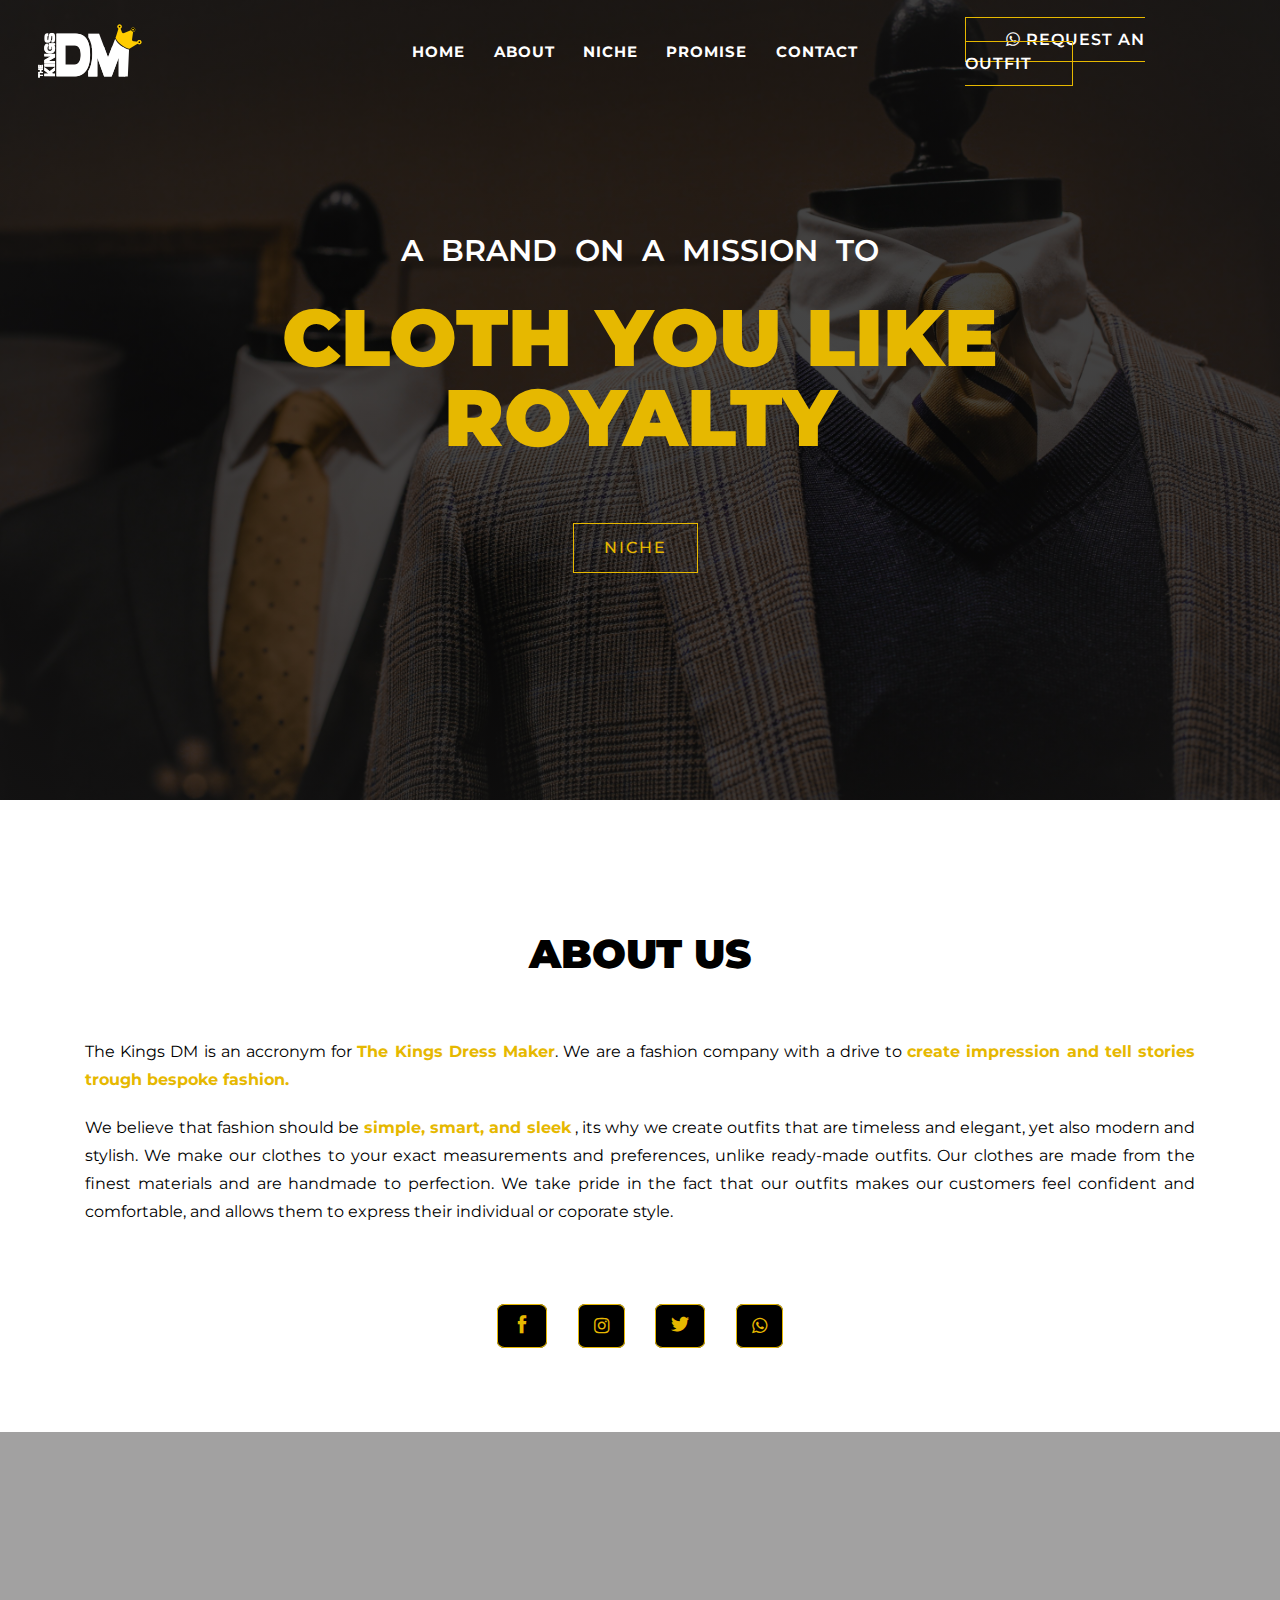
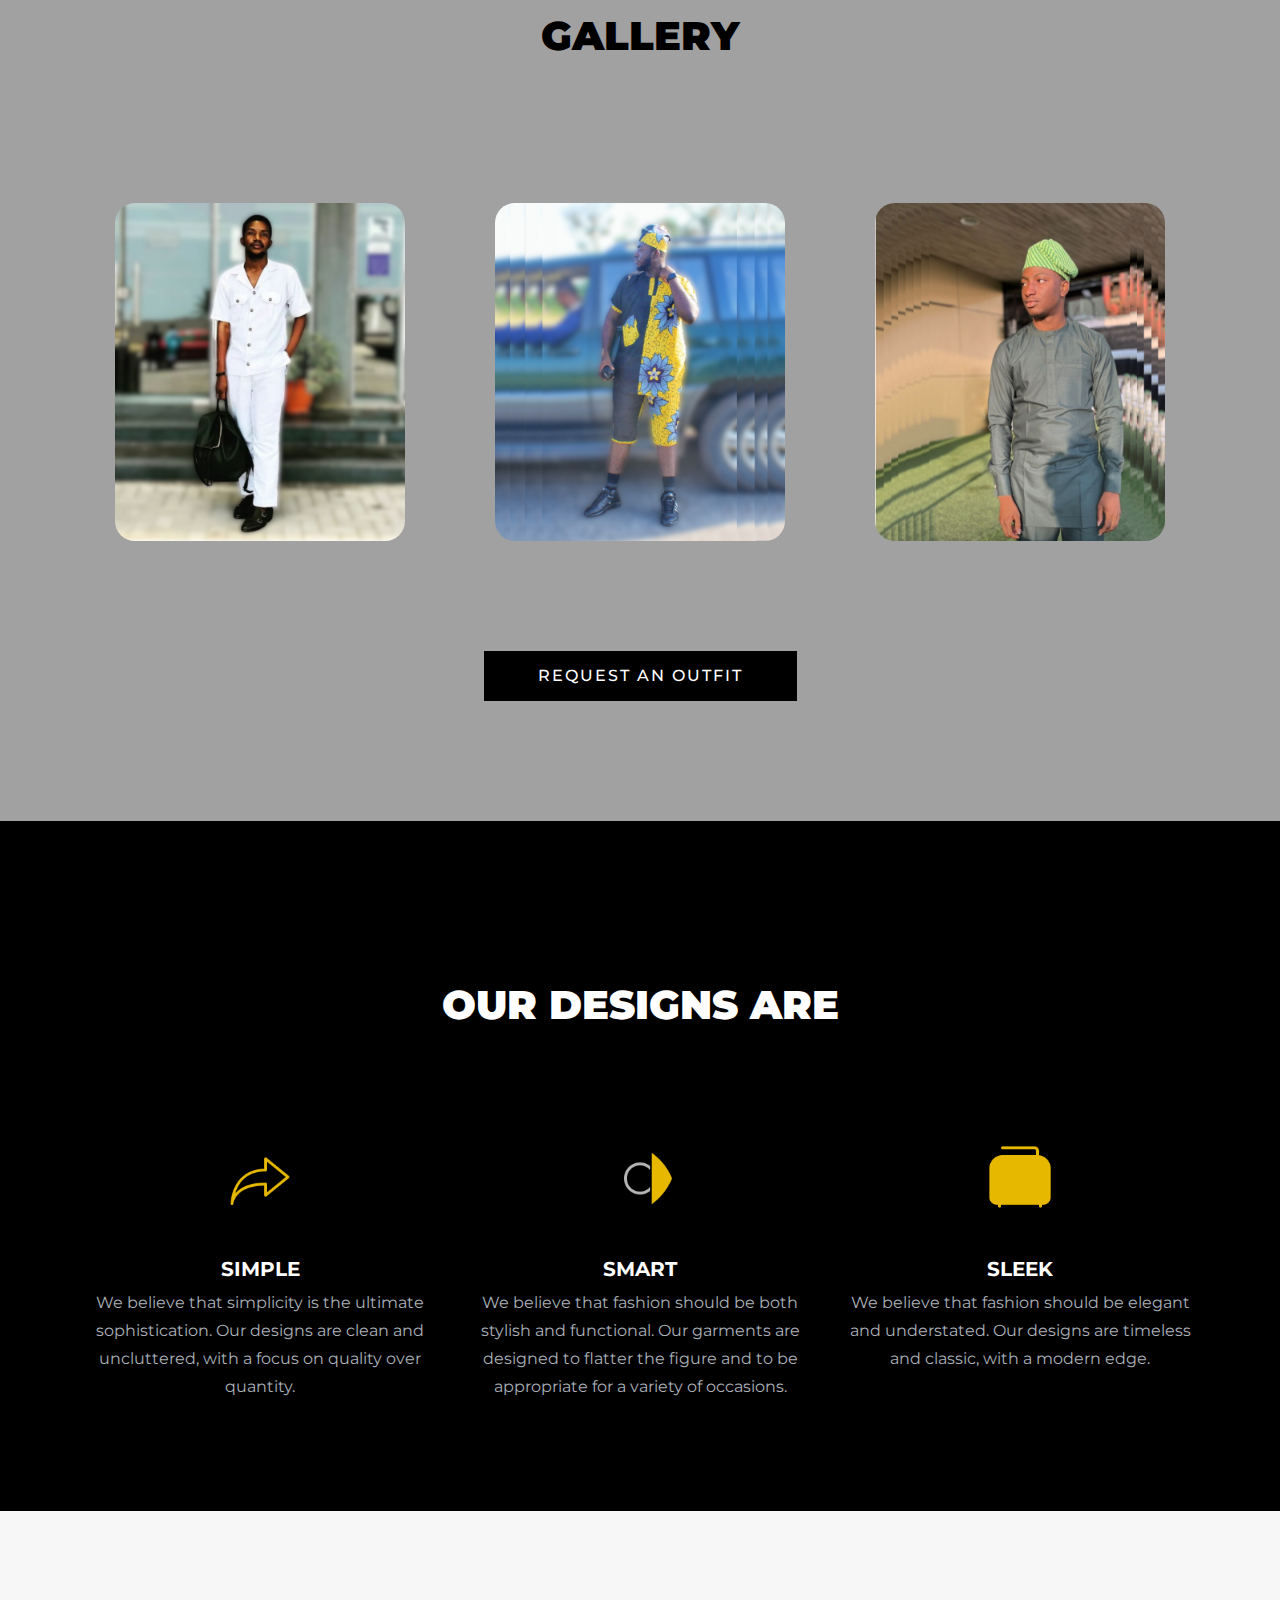
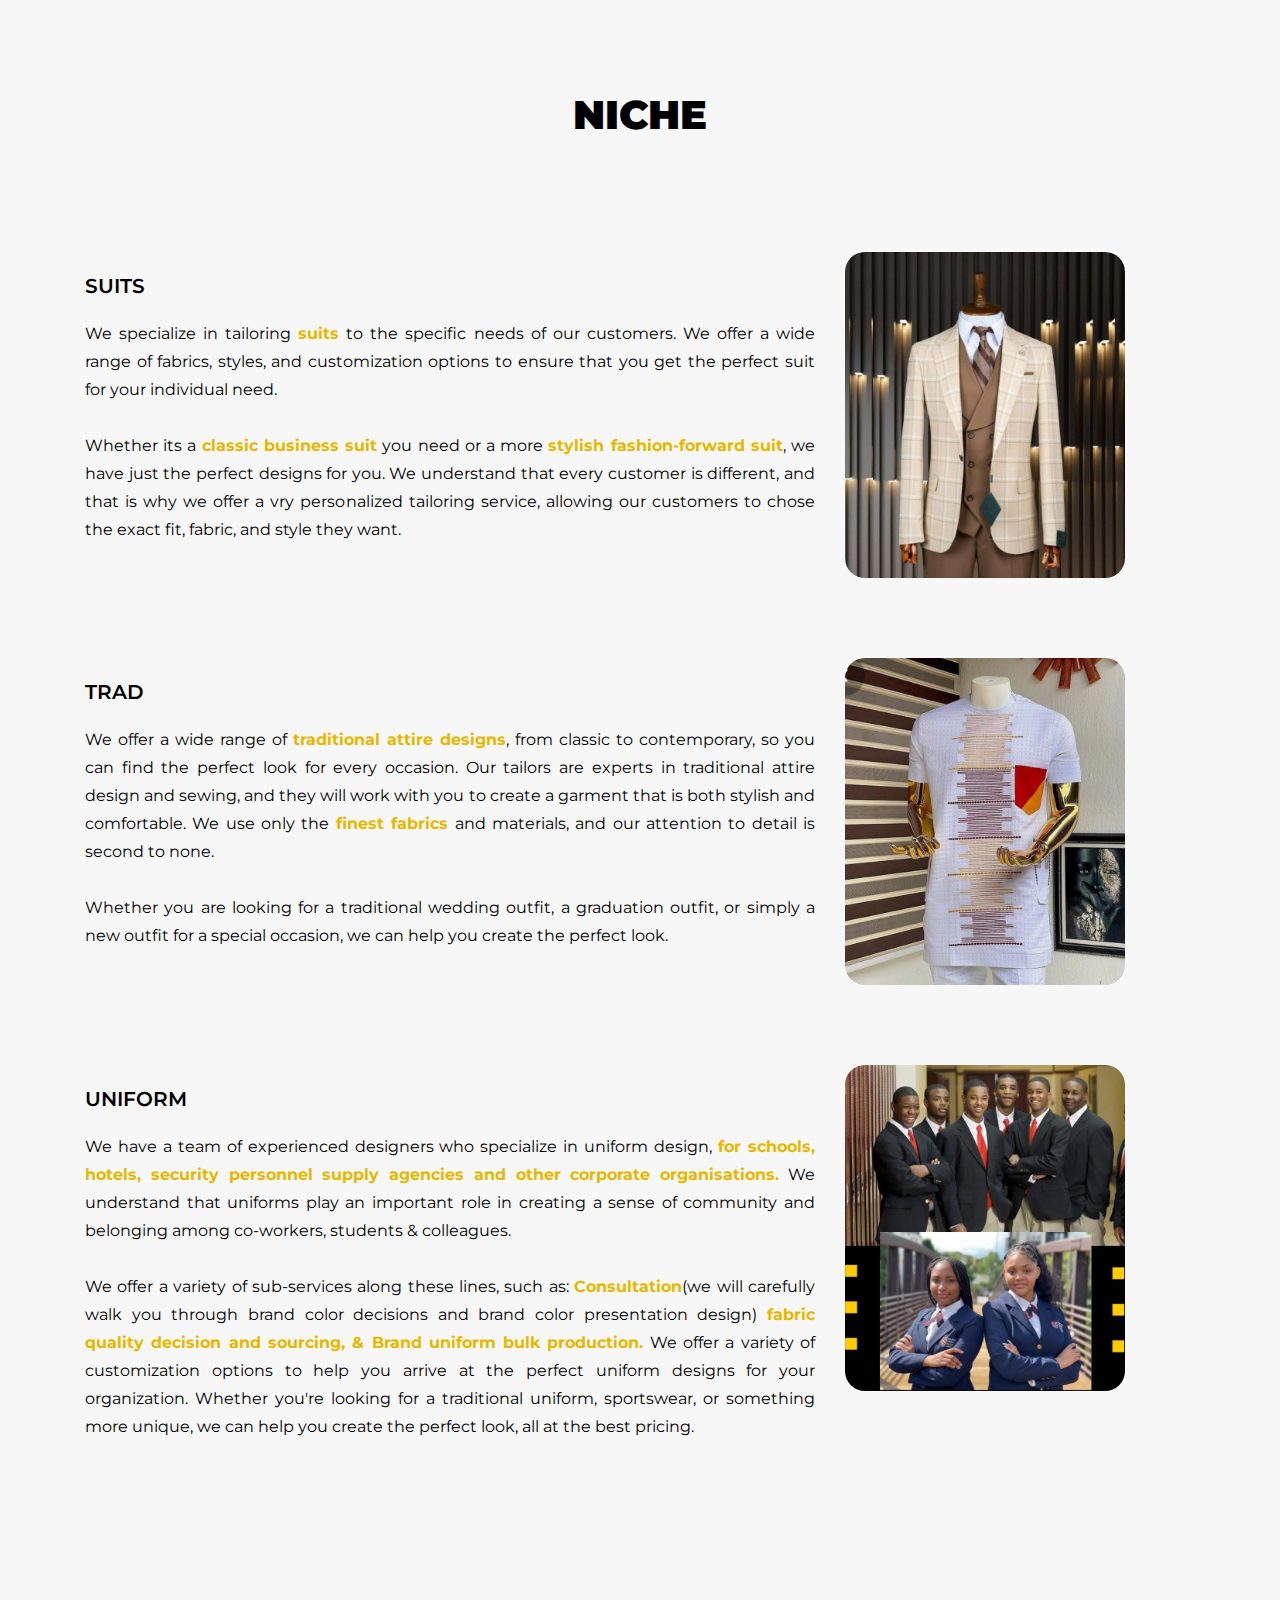
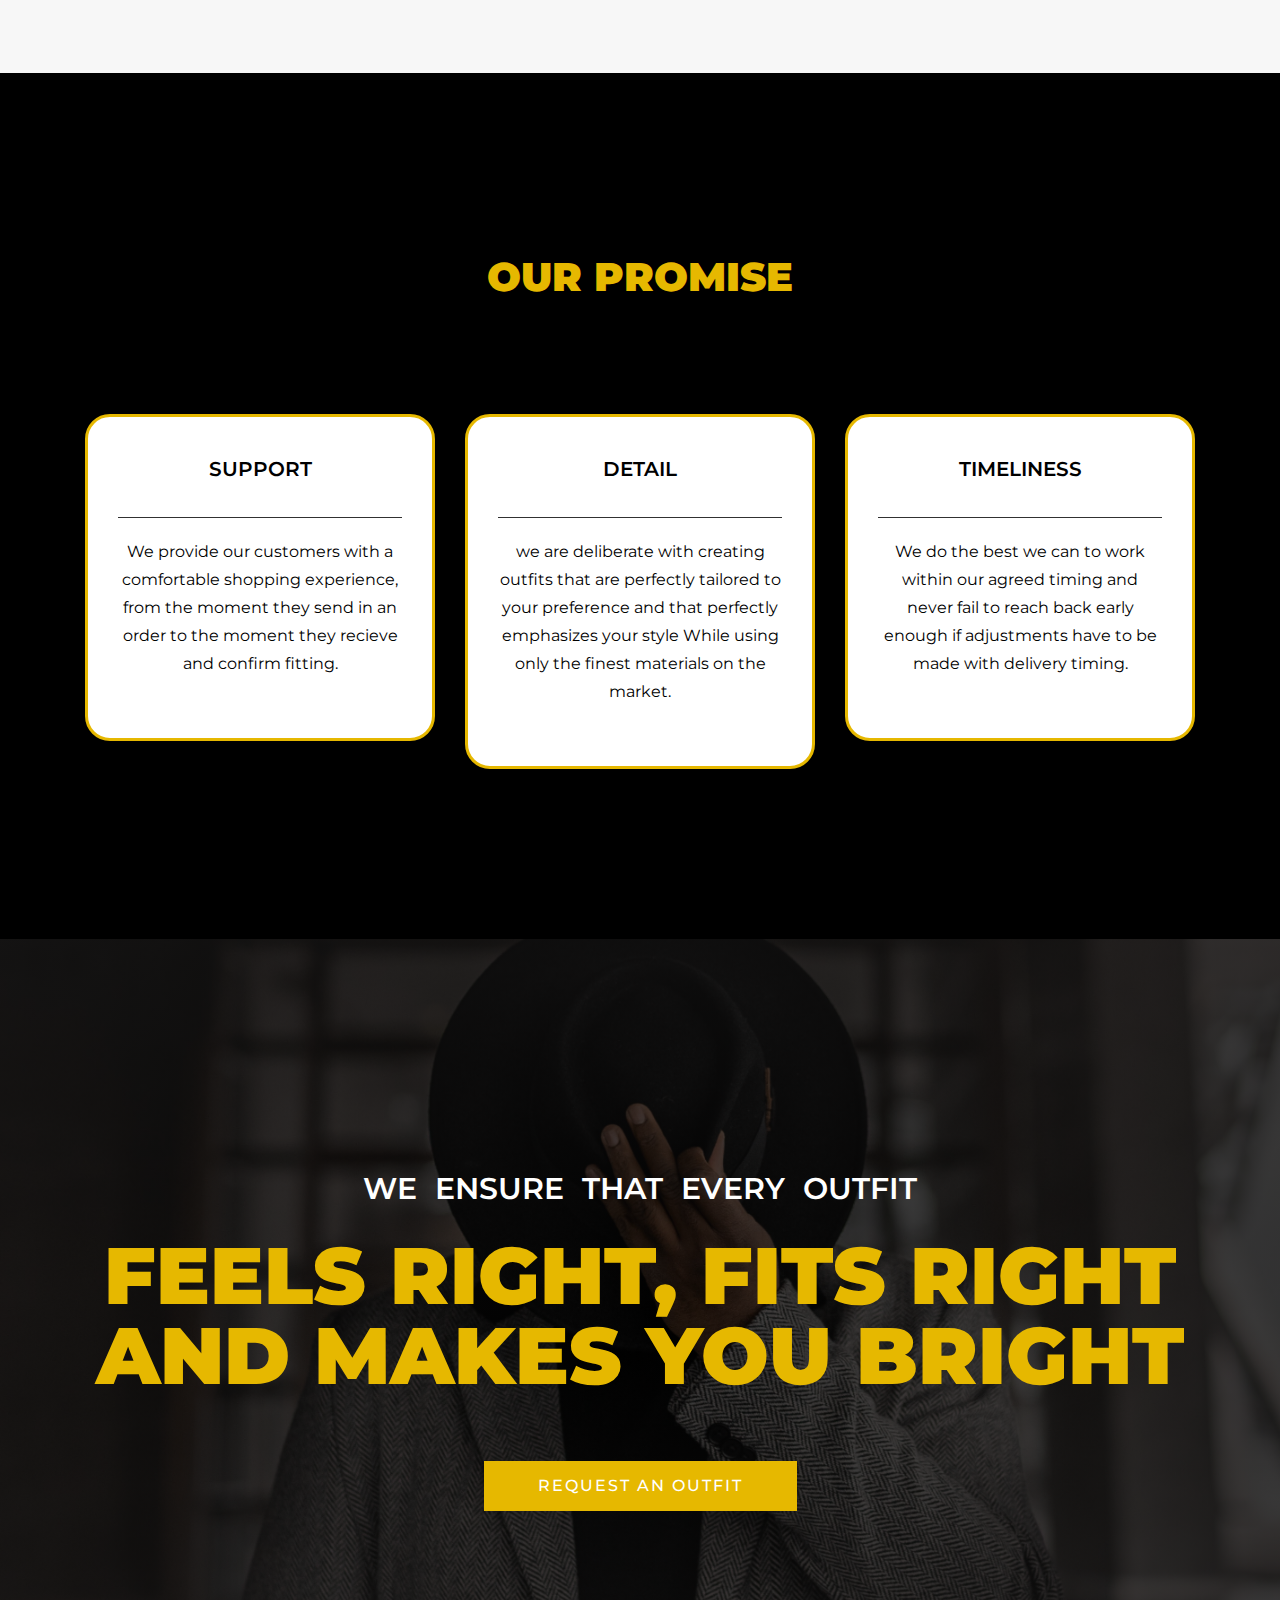
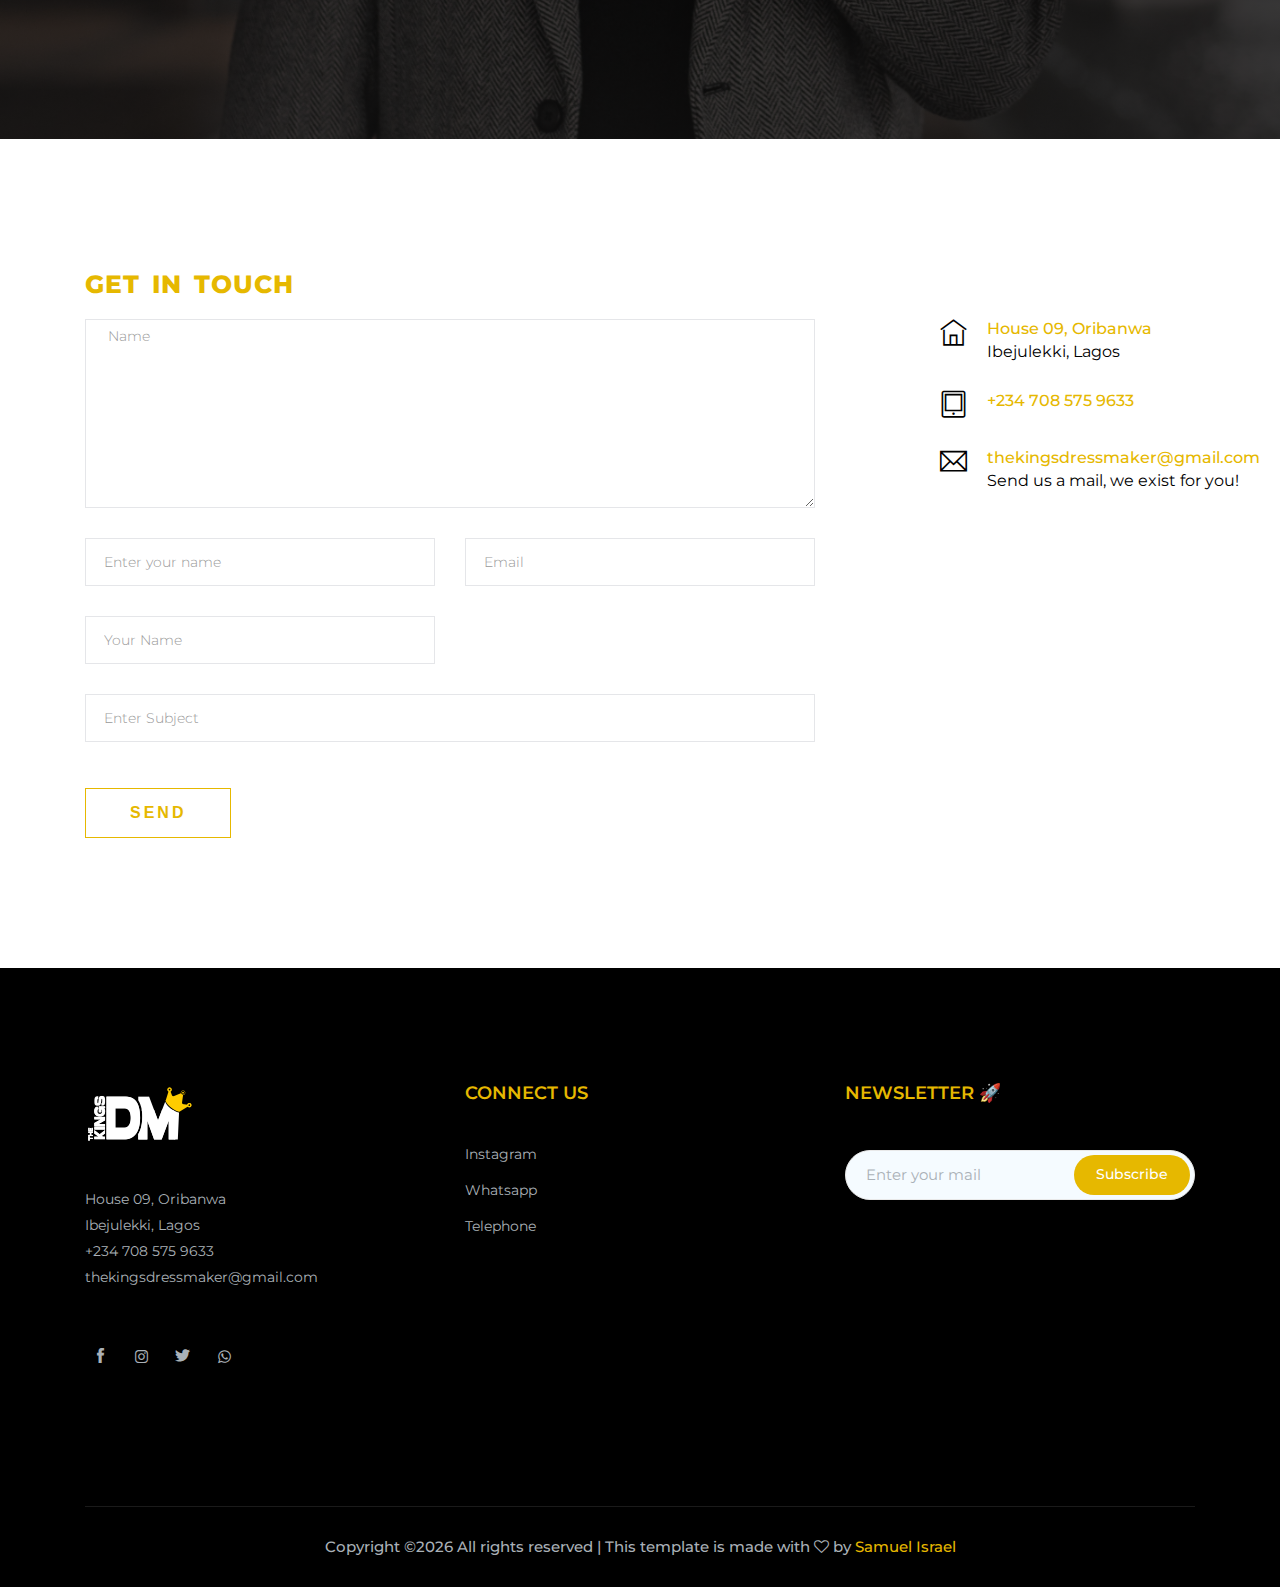
<file: index.html>
<!doctype html>
<html class="no-js" lang="zxx">

<head>
    <meta charset="utf-8">
    <meta http-equiv="x-ua-compatible" content="ie=edge">
    <title>The Kings Dress Maker - Bespoke Clothing Brand</title>
    <meta name="description" content="">
    <meta name="viewport" content="width=device-width, initial-scale=1">

    <!-- <link rel="manifest" href="site.webmanifest"> -->
    <link rel="shortcut icon" type="image/x-icon" href="img/favicon.png">
    <!-- Place favicon.ico in the root directory -->

    <!-- CSS here -->
    <link rel="stylesheet" href="css/bootstrap.min.css">
    <link rel="stylesheet" href="css/owl.carousel.min.css">
    <link rel="stylesheet" href="css/magnific-popup.css">
    <link rel="stylesheet" href="css/font-awesome.min.css">
    <link rel="stylesheet" href="css/themify-icons.css">
    <link rel="stylesheet" href="css/gijgo.css">
    <link rel="stylesheet" href="css/nice-select.css">
    <link rel="stylesheet" href="css/flaticon.css">
    <link rel="stylesheet" href="css/slicknav.css">

    <link rel="stylesheet" href="css/style.css">
    <!-- <link rel="stylesheet" href="css/responsive.css"> -->
</head>

<body>
    <!--[if lte IE 9]>
            <p class="browserupgrade">You are using an <strong>outdated</strong> browser. Please <a href="https://browsehappy.com/">upgrade your browser</a> to improve your experience and security.</p>
        <![endif]-->

    <!-- header-start -->
    <header>
        <div class="header-area ">
            <div id="sticky-header" class="main-header-area">
                <div class="container-fluid ">
                    <div class="header_bottom_border">
                        <div class="row align-items-center">
                            <div class="col-xl-3 col-lg-2">
                                <div class="logo">
                                    <a href="index.html">
                                        <img src="img/logo.png" alt="">
                                    </a>
                                </div>
                            </div>
                            <div class="col-xl-6 col-lg-7">
                                <div class="main-menu  d-none d-lg-block">
                                    <nav>
                                            <ul id="navigation">
                                                <li><a href="index.html">home</a></li>
                                                <li><a href="#about">about</a></li>
                                                <li><a href="#niche">niche</a></li>
                                                <li><a href="#promise">promise</a></li>
                                                <li><a href="#contact">Contact</a></li>
                                            </ul>
                                    </nav>

                                    <!-- <nav>
                                        <ul id="navigation">
                                            <li><a href="index.html">home</a></li>
                                            <li><a href="about.html">about</a></li>
                                            <li><a href="pricing.html">pricing</a></li>
                                            <li><a href="gallery.html">gallery</a></li>
                                            <li><a href="#">pages <i class="ti-angle-down"></i></a>
                                                <ul class="submenu">
                                                    
                                                    <li><a href="elements.html">elements</a></li>
                                                </ul>
                                            </li>
                                            <li><a href="#">blog <i class="ti-angle-down"></i></a>
                                                <ul class="submenu">
                                                    <li><a href="blog.html">blog</a></li>
                                                    <li><a href="single-blog.html">single-blog</a></li>
                                                </ul>
                                            </li>
                                            <li><a href="contact.html">Contact</a></li>
                                        </ul>
                                    </nav> -->

                                </div>
                            </div>
                            <div class="col-xl-3 col-lg-3 d-none d-lg-block">
                                <div class="Appointment">
                                    <div class="book_btn d-none d-lg-block">
                                        <a href="https://wa.link/cbs3l6">
                                            <i class="fa fa-whatsapp"></i>
                                            Request an Outfit
                                        </a>
                                    </div>
                                </div>
                            </div>
                            <div class="col-12">
                                <div class="mobile_menu d-block d-lg-none"></div>
                            </div>
                        </div>
                    </div>

                </div>
            </div>
        </div>
    </header>
    <!-- header-end -->

    <!-- slider_area_start -->
    <div class="slider_area">
        <!-- <div class="slider_active owl-carousel">
            <div class="single_slider  d-flex align-items-center slider_bg_1 overlay">
                <div class="container">
                    <div class="row align-items-center justify-content-center">
                        <div class="col-xl-12">
                            <div class="slider_text">
                                <span>For Clothes that</span> 
                                <h3> feels right, fits right, and makes you bright,</h3>
                                <p>we are the Go-to brand!</p>
                            </div>
                        </div>
                    </div>
                </div>
            </div> -->
            <div class="single_slider  d-flex align-items-center slider_bg_2 overlay">
                <div class="container">
                    <div class="row align-items-center justify-content-center">
                        <div class="col-xl-12">
                            <div class="slider_text">
                                <!-- <span>it's Our ultimate delight to</span>  -->
                                <span>A brand on a mission to</span> 
                                <h3>Cloth you like Royalty</h3>
                                <!-- <p>we are the Go-to brand!</p> -->
                            </div>
                            <div class="call_to_action">
                                <a href="#niche" class="boxed-btn3 niche-btn">
                                   <!--  <i class="fa fa-whatsapp"></i> -->
                                    Niche
                                </a>
                                <a href="https://wa.link/cbs3l6" class="boxed-btn3 order-btn">
                                    <!--  <i class="fa fa-whatsapp"></i> -->
                                     Order
                                 </a>
                            </div>
                        </div>
                    </div>
                </div>
            </div>
            <!--  <div class="single_slider  d-flex align-items-center slider_bg_1 overlay">
                <div class="container">
                    <div class="row align-items-center justify-content-center">
                        <div class="col-xl-12">
                            <div class="slider_text">
                                <span>For outfits that are</span>
                                <h3>Simple, smart and sleek</h3>
                                <p>we are the Go-to brand!</p>
                            </div>
                        </div>
                    </div>
                </div>
            </div> -->
           <!-- <div class="single_slider  d-flex align-items-center slider_bg_2 overlay">
                <div class="container">
                    <div class="row align-items-center justify-content-center">
                        <div class="col-xl-12">
                            <div class="slider_text">
                                <span>Build Up Your</span>
                                <h3>Strength</h3>
                                <p>Build Your Body and Fitness with Professional Touch</p>
                                <a href="#" class="boxed-btn3">Join Us</a>
                            </div>
                        </div>
                    </div>
                </div>
            </div> -->
        </div>
    </div>
    <!-- slider_area_end -->



     <!-- gallery_start -->
     <!-- <div class="gallery_area">
        <div class="row">
            <div class="single_gallery big_img">
                <div class="hover_pop">
                        <a class="popup-image" href="img/gallery/1.png">
                            <i class="ti-plus"></i>
                        </a>
                </div>
                <img src="img/gallery/1.png" alt="">
            </div>
            <div class="single_gallery big_img">
                    <div class="hover_pop">
                            <a class="popup-image" href="img/gallery/2.png">
                                <i class="ti-plus"></i>
                            </a>
                    </div>
                <img src="img/gallery/2.png" alt="">
            </div>
            <div class="single_gallery small_img">
                    <div class="hover_pop">
                            <a class="popup-image" href="img/gallery/3.png">
                                <i class="ti-plus"></i>
                            </a>
                    </div>
                <img src="img/gallery/3.png" alt="">
            </div>
            <div class="single_gallery small_img">
                    <div class="hover_pop">
                            <a class="popup-image" href="img/gallery/7.png">
                                <i class="ti-plus"></i>
                            </a>
                    </div>
                <img src="img/gallery/3.png" alt="">
            </div>
            
        </div>

        <div class="row">
            <div class="single_gallery small_img">
                <div class="hover_pop">
                        <a class="popup-image" href="img/gallery/4.png">
                            <i class="ti-plus"></i>
                        </a>
                </div>
                <img src="img/gallery/4.png" alt="">
            </div>
        <div class="single_gallery big_img">
                <div class="hover_pop">
                        <a class="popup-image" href="img/gallery/5.png">
                            <i class="ti-plus"></i>
                        </a>
                </div>
            <img src="img/gallery/5.png" alt="">
        </div>
        <div class="single_gallery big_img">
                <div class="hover_pop">
                        <a class="popup-image" href="img/gallery/6.png">
                            <i class="ti-plus"></i>
                        </a>
                </div>
            <img src="img/gallery/6.png" alt="">
        </div>
     </div>

    </div> -->
    <!-- gallery_area_end  -->
<!--     <a href="img/gallery/6.png" class="popup-image view_pore boxed-btn3">View More</a>
 -->

    <!-- About Us  -->
    <section class="about-text-area" id="about">
		<div class="container box_1170">
                <div class="section_title text-center">
                    <h3>About Us</h3>
                    <!-- <p>We believe that fashion should be both stylish and functional. Our garments are designed to flatter the figure and to be appropriate for a variety of occasions.
                    </p> -->
                </div>
			<!-- <h3 class="section-title text-center">About us</h3> -->
			<p class="sample-text text-justify">
				The Kings DM is an accronym for <b>The Kings Dress Maker</b>. We are a fashion company with a drive to <b>create impression and tell stories trough bespoke fashion.</b>
			</p>
			<p class="sample-text text-justify">
                We believe that fashion should be <b>simple, smart, and sleek</b> , its why we create outfits that are timeless 
                and elegant, yet also modern and stylish. We make our clothes to your exact measurements and preferences, unlike 
                ready-made outfits. 
                Our clothes are made from the finest materials and are handmade to perfection. 
                We take pride in the fact that our outfits makes our customers feel confident and comfortable, and allows 
                them to express their individual or coporate style.
			</p>         

            <div class="socail_links text-center">
                <ul>
                    <li>
                        <a href="#">
                            <i class="ti-facebook"></i>
                        </a>
                    </li>
                    <li>
                        <a href="https://www.instagram.com/thekingsdressmaker/">
                            <i class="fa fa-instagram"></i>
                        </a>
                    </li>
                    <li>
                        <a href="#">
                            <i class="ti-twitter-alt"></i>
                        </a>
                    </li>
                    <li>
                        <a href="https://wa.link/cbs3l6">
                            <i class="fa fa-whatsapp"></i>
                        </a>
                    </li>
                </ul>
            </div>
		</div>
	</section>
    <!-- About_Us_end -->


     <!-- New gallery_area_start  -->
     <div class="new_gallery_area" id="new-gallery">
        <div class="col-xl-12">
            <div class="section_title text-center mb-73">
                <h3>Gallery</h3>
            </div>
        </div>
    <div class="container text-center">
        <div class="new_images row">
                <div class="col-lg-4 col-md-6">
                    <div class="gallery_picture">
                        <a class="popup-image" href="img/gallery/1.png">
                            <img src="img/gallery/1.png" alt="">
                        </a> 
                    </div>
                </div>
                <div class="col-lg-4 col-md-6">
                    <div class="gallery_picture">
                        <a class="popup-image" href="img/gallery/2.png">
                            <img src="img/gallery/2.png" alt="">
                        </a> 
                    </div>
                </div>
                <div class="col-lg-4 col-md-6">
                    <div class="gallery_picture">
                        <a class="popup-image" href="img/gallery/3.png">
                            <img src="img/gallery/3.png" alt="">
                        </a> 
                    </div>
                </div>
        </div>

        <div class="call_to_action">
            <a href="ttps://wa.me/2347085759633" class="boxed-btn3">
                Request an Outfit
            </a>
        </div>
    
    </div>
    <a class="popup-image" href="img/gallery/4.png"></a>
    <a class="popup-image" href="img/gallery/5.png"></a>
    <a class="popup-image" href="img/gallery/6.png"></a>
</div>
<!-- New gallery_area_end  -->




    <!-- values_area_start  -->
    <div class="values_area">
        <div class="container">
            <div class="row">
                <div class="col-xl-12">
                    <div class="section_title text-center mb-73">
                        <h3>Our Designs are</h3>
                        <!-- <p>We believe that fashion should be both stylish and functional. Our garments are designed to flatter the figure and to be appropriate for a variety of occasions.
                        </p> -->
                    </div>
                </div>
            </div>
            <div class="row text-center">
                <div class="col-lg-4 col-md-6">
                    <div class="single_value text-center mb-73">
                        <div class="icon">
                            <img src="img/svg_icon/simple.png" alt="">
                        </div>
                        <h4>Simple</h4>
                        <p>We believe that simplicity is the ultimate sophistication. Our designs are clean and uncluttered, with a focus on quality over quantity.
                        </p>
                    </div>
                </div>
                <div class="col-lg-4 col-md-6">
                    <div class="single_value text-center">
                        <div class="icon">
                            <img src="img/svg_icon/smart.png" alt="">
                        </div>
                        <h4>Smart</h4>
                        <p>We believe that fashion should be both stylish and functional. Our garments are designed to flatter the figure and to be appropriate for a variety of occasions.
                        </p>
                    </div>
                </div>
                <div class="col-lg-4 col-md-6">
                    <div class="single_value text-center">
                        <div class="icon">
                            <img src="img/svg_icon/sleek.png" alt="">
                        </div>
                        <h4>Sleek</h4>
                        <p>We believe that fashion should be elegant and understated. Our designs are timeless and classic, with a modern edge.
                        </p>
                    </div>
                </div>
            
            </div>
        </div>
    </div>
    <!-- values_area_end  -->


    <!-- services_area_start  -->
    <div class="services_area services_bg_1" id="niche">
        <div class="container">
            <div class="row">
                <div class="col-xl-12">
                    <div class="section_title text-center mb-73">
                        <h3>Niche</h3>
                    </div>
                </div>
            </div>
            <div class="services">
                <div class="row">
                    <div class="col-lg-8 col-md-6">
                        <div class="services_content">
                            <p class="sample-title">suits</p>
                            <p class="sample-text ">
                                We specialize in tailoring <b>suits</b> to the specific needs of our customers. 
                                We offer a wide range of fabrics, styles, and customization options to ensure 
                                that you get the perfect suit for your individual need.
                            </p>
                            <p class="sample-text">
                                <br>
                                Whether its a <b>classic business suit</b> you need or a more <b>stylish fashion-forward suit</b>, we have just the perfect designs for you.  
                                We understand that every customer is different, and that is why we offer a vry personalized tailoring service, allowing 
                                our customers to chose the exact fit, fabric, and style they want. 
                            </p>
                        </div>
                    </div>
                    <div class="col-lg-4 col-md-6">
                        <div class="services_picture">
                            <img src="img/team/suit.jpg" alt="">
                        </div>
                    </div>
                </div>
            </div>
            <div class="services">
                <div class="row">
                    <div class="col-lg-8 col-md-6">
                        <div class="services_content">
                            <p class="sample-title">Trad</p>
                            <p class="sample-text ">
                                We offer a wide range of <b>traditional attire designs</b>, from classic to contemporary, 
                                so you can find the perfect look for every occasion. Our tailors are experts in traditional 
                                attire design and sewing, and they will work with you to create a garment that is both 
                                stylish and comfortable. We use only the <b>finest fabrics</b> and materials, and our attention 
                                to detail is second to none.
                            </p>
                            <p class="sample-text">
                                <br>
                                Whether you are looking for a traditional wedding outfit, a graduation outfit, or simply 
                                a new outfit for a special occasion, we can help you create the perfect look.
                            </p>
                        </div>
                    </div>
                    <div class="col-lg-4 col-md-6">
                        <div class="services_picture">
                            <img src="img/team/trad.jpg" alt="">
                        </div>
                    </div>
                </div>
            </div>
            <div class="services">
                <div class="row">
                    <div class="col-lg-8 col-md-6">
                        <div class="services_content">
                            <p class="sample-title">uniform</p>
                            <p class="sample-text ">
                                We have a team of experienced designers 
                                who specialize in uniform design, <b>for schools, hotels, security personnel supply agencies and other corporate organisations.</b> 
                                We understand that uniforms play an important role in creating a sense of community and 
                                belonging among co-workers, students & colleagues.
                            </p>
                            <p class="sample-text">
                                <br>
                                We offer a variety of sub-services along these lines, such as: <b>Consultation</b>(we will carefully walk you through brand color 
                                decisions and brand color presentation design) <b>fabric quality decision and sourcing, & Brand uniform bulk production.</b> 
                                We offer a variety of customization options to help you arrive at the perfect uniform designs for your organization. 
                                Whether you're looking for a traditional uniform, sportswear, or something more unique, we can help you create the 
                                perfect look, all at the best pricing.
                            </p>

                            
                           <!--  Brand color combination decision
                            Brand color presentation design
                            Brand fabric quality decision
                            Brand uniform production

                            School uniforms, school sports wear, school career day wear, 
                            graduation/convocation gowns, hotel waiters uniform, 
                            Hotel chef uniforms, security staff uniforms,  -->



                            
                        </div>
                    </div>
                    <div class="col-lg-4 col-md-6">
                        <div class="services_picture">
                            <img src="img/team/uniform.jpg" alt="">
                        </div>
                    </div>
                </div>
            </div>
        </div>
    </div>
    <!-- team_area_end  -->



   <div class="promise_area" id="promise">
            <div class="container">
                    <div class="row">
                            <div class="col-xl-12">
                                <div class="section_title text-center mb-73">
                                    <h3>Our Promise</h3>
                                    <!-- <p>There are many variations of passages of lorem Ipsum available, but the majority <br> have suffered alteration.</p> -->
                                </div>
                            </div>
                        </div>
                <div class="row">
                    <!-- <div class="col-lg-4 col-md-6">
                        <div class="single_promise text-center">
                            <div class="promise_header">
                                    <h3>Ideation development</h3>
                            </div>
                            <div class="promise_body">
                                <p>We help you develop and arrive at amazing outfit designs, that better helps you emphasize and express your individual or corporate style.
                                </p>
                            </div>
                        </div>
                    </div> -->
                    <!-- <div class="col-lg-4 col-md-6">
                        <div class="single_promise text-center">
                            <div class="promise_header">
                                    <h3>Personalization</h3>
                            </div>
                            <div class="promise_body">
                                <p>We take the time to understand your individual/corporate needs and preferences, then create garments that are perfectly tailored to your body and that perfectly emphasizes your style.
                                </p>
                            </div>
                        </div>
                    </div> -->
                    
                    <div class="col-lg-4 col-md-6">
                        <div class="single_promise text-center">
                            <div class="promise_header">
                                    <h3>Support</h3>
                            </div>
                            <div class="promise_body">
                                <p>We provide our customers with a comfortable shopping experience, from the moment they send in an order to the moment they recieve and confirm  fitting.</p>
                            </div>
                        </div>
                    </div>
                    <div class="col-lg-4 col-md-6">
                        <div class="single_promise text-center">
                            <div class="promise_header">
                                    <h3>Detail</h3>
                            </div>
                            <div class="promise_body">
                                <p>we are deliberate with creating outfits that are perfectly tailored to your preference and that perfectly emphasizes your style While using only the finest materials on the market. </p>
                            </div>
                        </div>
                    </div>
                    <div class="col-lg-4 col-md-6">
                        <div class="single_promise text-center">
                            <div class="promise_header">
                                    <h3>Timeliness</h3>
                            </div>
                            <div class="promise_body">
                                <p>We do the best we can to work within our agreed timing and never fail to reach back early enough if adjustments have to be made with delivery timing.</p>
                            </div>
                        </div>
                    </div>
                    <!-- <div class="col-lg-4 col-md-6">
                        <div class="single_promise text-center">
                            <div class="promise_header">
                                    <h3>Handcrafted to perfection</h3>
                            </div>
                            <div class="promise_body">
                                <p>Our garments are handcrafted by skilled artisans, who take great care in every cut and stitch.</p>
                            </div>
                        </div>
                    </div> -->

                    <!-- <div class="col-lg-4 col-md-6">
                        <div class="single_promise text-center">
                            <div class="promise_header">
                                    <h3>Affordability</h3>
                            </div>
                            <div class="promise_body">
                                <p>Instead of saying our products are cheap, we'd rather say they are affordable. Our pricing is affordable enough to suit the quality services we offer.
                                </p>
                            </div>
                        </div>
                    </div> -->
                    
                </div>
            </div>
        </div>



        <!-- slider_area_start -->
        <div class="slider_area">
            <div class="single_slider  d-flex align-items-center slider_bg_1 overlay">
                <div class="container">
                    <div class="row align-items-center justify-content-center">
                        <div class="col-xl-12">
                            <div class="slider_text">
                                <span>we ensure that every outfit</span> 
                                <h3> feels right, fits right and makes you bright</h3>
                                <!-- <p>we are the Go-to brand!</p> -->
                            </div>
                            <div class="call_to_action">
                                <a href="ttps://wa.me/2347085759633" class="boxed-btn3">
                                   <!--  <i class="fa fa-whatsapp"></i> -->
                                    Request an Outfit
                                </a>
                            </div>
                        </div>
                    </div>
                </div>
            </div>
        </div>
        <!-- slider_area_end -->


<!-- slider_area_start -->
<!-- <div class="bradcam_area">
    <div class="single_bradcam  d-flex align-items-center bradcam_bg_1 overlay">
            <div class="container">
                <div class="row align-items-center justify-content-center">
                    <div class="col-xl-9">
                        <div class="bradcam_text text-center">
                            <span>For Clothes that</span> 
                                <h3> feels right, fits right, and makes you bright,</h3>
                                <p>we are the Go-to brand!</p>

                                <div class="book_btn d-none d-lg-block">
                                    <a href="#">Join Us</a>
                                </div>
                        </div>
                    </div>
                </div>
            </div>
        </div>
</div> -->
<!-- slider_area_end -->


 <!-- catagory_area  -->
<!--  <div class="catagory_area">
    <div class="container-fluid p-0">
        <div class="row no-gutters">
            <div class="col-lg-6 col-md-6">
                <div class="single_catagory text-center overlay2 cat_bg_1">
                    <h3>Personal styling</h3>
                    <p>There are many variations of passages of lorem <br> Ipsum available, but the majority have suffered <br> alteration.</p>
                    <a href="#" class="boxed-btn3">Join Now</a>
                </div>
            </div>
            <div class="col-lg-6 col-md-6">
                <div class="single_catagory text-center overlay2 cat_bg_2">
                    <h3>Corporate styling</h3>
                    <p>There are many variations of passages of lorem <br> Ipsum available, but the majority have suffered <br> alteration.</p>
                    <a href="#" class="boxed-btn3">Join Now</a>
                </div>
            </div>
        </div>
    </div>
</div> -->
<!--/ catagory_area  -->


<!-- ================ contact section start ================= -->
<section class="contact-section" id="contact">
    <div class="container">
        <div class="row">
            <div class="col-12">
                <h2 class="contact-title">Get in Touch</h2>
            </div>
            <div class="col-lg-8">
                <form class="form-contact contact_form" data-netlify="true action="contact_process.php" method="post" id="contactForm"
                    novalidate="novalidate" netlify>
                    <div class="row">
                        <div class="col-12">
                            <div class="form-group">
                                <textarea class="form-control w-100" name="message" id="message" cols="30" rows="9"
                                    onfocus="this.placeholder = ''" onblur="this.placeholder = 'Enter Message'"
                                    placeholder=" Name"></textarea>
                            </div>
                        </div>
                        <div class="col-sm-6">
                            <div class="form-group">
                                <input class="form-control valid" name="name" id="name" type="text"
                                    onfocus="this.placeholder = ''" onblur="this.placeholder = 'Enter your name'"
                                    placeholder="Enter your name">
                            </div>


                            <div class="form-group">
                                <input type="text" name="name" class="form-control" id="name" placeholder="Your Name"
                                 data-rule="minlen:4" data-msg="Kindly enter at Your name" />
                                <div class="validation"></div>
                              </div>


                        </div>
                        <div class="col-sm-6">
                            <div class="form-group">
                                <input class="form-control valid" name="email" id="email" type="email"
                                    onfocus="this.placeholder = ''" onblur="this.placeholder = 'Enter email address'"
                                    placeholder="Email">
                            </div>
                        </div>
                        <div class="col-12">
                            <div class="form-group">
                                <input class="form-control" name="subject" id="subject" type="text"
                                    onfocus="this.placeholder = ''" onblur="this.placeholder = 'Enter Subject'"
                                    placeholder="Enter Subject">
                            </div>
                        </div>
                    </div>
                    <div class="form-group mt-3">
                        <button type="submit" class="button button-contactForm boxed-btn">Send</button>
                    </div>
                </form>

            </div>
            <div class="col-lg-3 offset-lg-1">
                <div class="media contact-info">
                    <span class="contact-info__icon"><i class="ti-home"></i></span>
                    <div class="media-body">
                        <h3>House 09, Oribanwa</h3>
                        <p>Ibejulekki, Lagos</p>
                    </div>
                </div>
                <div class="media contact-info">
                    <span class="contact-info__icon"><i class="ti-tablet"></i></span>
                    <div class="media-body">
                        <h3>+234 708 575 9633</h3>
                        <!-- <p>Mon to Fri 9am to 6pm</p> -->
                    </div>
                </div>
                <div class="media contact-info">
                    <span class="contact-info__icon"><i class="ti-email"></i></span>
                    <div class="media-body">
                        <h3>thekingsdressmaker@gmail.com</h3>
                        <p>Send us a mail, we exist for you!</p>
                    </div>
                </div>
            </div>
        </div>
    </div>
</section>
<!-- ================ contact section end ================= -->






     <!-- footer_start  -->
     <footer class="footer">
        <div class="footer_top">
            <div class="container">
                <div class="row">
                    <div class="col-xl-3 col-md-6 col-lg-3 ">
                        <div class="footer_widget">
                            <div class="footer_logo">
                                <a href="#">
                                    <img src="img/footer_logo.png" alt="">
                                </a>
                            </div>
                            <p>House 09, Oribanwa<br>
                                 Ibejulekki, Lagos <br>
                                <a href="#">+234 708 575 9633</a> <br>
                                <a href="#">thekingsdressmaker@gmail.com</a>
                            </p>
                            <p>



                            </p>
                            <div class="socail_links">
                                <ul>
                                    <li>
                                        <a href="#">
                                            <i class="ti-facebook"></i>
                                        </a>
                                    </li>
                                    <li>
                                        <a href="https://www.instagram.com/thekingsdressmaker/">
                                            <i class="fa fa-instagram"></i>
                                        </a>
                                    </li>
                                    <li>
                                        <a href="#">
                                            <i class="ti-twitter-alt"></i>
                                        </a>
                                    </li>
                                    <li>
                                        <a href="https://wa.link/cbs3l6">
                                            <i class="fa fa-whatsapp"></i>
                                        </a>
                                    </li>
                                </ul>
                            </div>

                        </div>
                    </div>
                    <div class="col-xl-4 col-md-6 col-lg-4 offset-xl-1">
                        <div class="footer_widget">
                            <h3 class="footer_title">
                                Connect Us
                            </h3>
                            <ul class="links">
                                <li><a href="https://www.instagram.com/thekingsdressmaker/">Instagram</a></li>
                                <li><a href="https://wa.link/cbs3l6">Whatsapp</a></li>
                                <li><a href="tel:2347085759633">Telephone</a></li>
                            </ul>
                        </div>
                    </div>
                    <div class="col-xl-4 col-md-6 col-lg-4">
                        <div class="footer_widget">
                            <h3 class="footer_title">
                                Newsletter 🚀
                            </h3>
                            <form action="#" class="newsletter_form">
                                <input type="text" placeholder="Enter your mail">
                                <button type="submit">Subscribe</button>
                            </form>
                            <!-- <p class="newsletter_text">Esteem spirit temper too say adieus who direct esteem esteems
                                luckily.</p> -->
                        </div>
                    </div>
                </div>
            </div>
        </div>
        <div class="copy-right_text">
            <div class="container">
                <div class="footer_border"></div>
                <div class="row">
                    <div class="col-xl-12">
                        <p class="copy_right text-center">
                            <!-- Link back to Colorlib can't be removed. Template is licensed under CC BY 3.0. -->
Copyright &copy;<script>document.write(new Date().getFullYear());</script> All rights reserved | This template is made with <i class="fa fa-heart-o" aria-hidden="true"></i> by <a href="https://www.instagram.com/samuel_israelll" target="_blank">Samuel Israel</a>
<!-- Link back to Colorlib can't be removed. Template is licensed under CC BY 3.0. -->
                        </p>
                    </div>
                </div>
            </div>
        </div>
    </footer>
    <!-- footer_end  -->

    <!-- JS here -->
    <script src="js/vendor/modernizr-3.5.0.min.js"></script>
    <script src="js/vendor/jquery-1.12.4.min.js"></script>
    <script src="js/popper.min.js"></script>
    <script src="js/bootstrap.min.js"></script>
    <script src="js/owl.carousel.min.js"></script>
    <script src="js/isotope.pkgd.min.js"></script>
    <script src="js/ajax-form.js"></script>
    <script src="js/waypoints.min.js"></script>
    <script src="js/jquery.counterup.min.js"></script>
    <script src="js/imagesloaded.pkgd.min.js"></script>
    <script src="js/scrollIt.js"></script>
    <script src="js/jquery.scrollUp.min.js"></script>
    <script src="js/wow.min.js"></script>
    <script src="js/gijgo.min.js"></script>
    <script src="js/nice-select.min.js"></script>
    <script src="js/jquery.slicknav.min.js"></script>
    <script src="js/jquery.magnific-popup.min.js"></script>
    <script src="js/plugins.js"></script>



    <!--contact js-->
    <script src="js/contact.js"></script>
    <script src="js/jquery.ajaxchimp.min.js"></script>
    <script src="js/jquery.form.js"></script>
    <script src="js/jquery.validate.min.js"></script>
    <script src="js/mail-script.js"></script>


    <script src="js/main.js"></script>

</body>

</html>
</file>
<file: css/themify-icons.css>
@font-face {
	font-family: 'themify';
	src:url('../fonts/themify.eot?-fvbane');
	src:url('../fonts/themify.eot?#iefix-fvbane') format('embedded-opentype'),
		url('../fonts/themify.woff?-fvbane') format('woff'),
		url('../fonts/themify.ttf?-fvbane') format('truetype'),
		url('../fonts/themify.svg?-fvbane#themify') format('svg');
	font-weight: normal;
	font-style: normal;
}

[class^="ti-"], [class*=" ti-"] {
	font-family: 'themify';
	/* speak: none; */
	font-style: normal;
	font-weight: normal;
	font-variant: normal;
	text-transform: none;
	line-height: 1;

	/* Better Font Rendering =========== */
	-webkit-font-smoothing: antialiased;
	-moz-osx-font-smoothing: grayscale;
}

.ti-wand:before {
	content: "\e600";
}
.ti-volume:before {
	content: "\e601";
}
.ti-user:before {
	content: "\e602";
}
.ti-unlock:before {
	content: "\e603";
}
.ti-unlink:before {
	content: "\e604";
}
.ti-trash:before {
	content: "\e605";
}
.ti-thought:before {
	content: "\e606";
}
.ti-target:before {
	content: "\e607";
}
.ti-tag:before {
	content: "\e608";
}
.ti-tablet:before {
	content: "\e609";
}
.ti-star:before {
	content: "\e60a";
}
.ti-spray:before {
	content: "\e60b";
}
.ti-signal:before {
	content: "\e60c";
}
.ti-shopping-cart:before {
	content: "\e60d";
}
.ti-shopping-cart-full:before {
	content: "\e60e";
}
.ti-settings:before {
	content: "\e60f";
}
.ti-search:before {
	content: "\e610";
}
.ti-zoom-in:before {
	content: "\e611";
}
.ti-zoom-out:before {
	content: "\e612";
}
.ti-cut:before {
	content: "\e613";
}
.ti-ruler:before {
	content: "\e614";
}
.ti-ruler-pencil:before {
	content: "\e615";
}
.ti-ruler-alt:before {
	content: "\e616";
}
.ti-bookmark:before {
	content: "\e617";
}
.ti-bookmark-alt:before {
	content: "\e618";
}
.ti-reload:before {
	content: "\e619";
}
.ti-plus:before {
	content: "\e61a";
}
.ti-pin:before {
	content: "\e61b";
}
.ti-pencil:before {
	content: "\e61c";
}
.ti-pencil-alt:before {
	content: "\e61d";
}
.ti-paint-roller:before {
	content: "\e61e";
}
.ti-paint-bucket:before {
	content: "\e61f";
}
.ti-na:before {
	content: "\e620";
}
.ti-mobile:before {
	content: "\e621";
}
.ti-minus:before {
	content: "\e622";
}
.ti-medall:before {
	content: "\e623";
}
.ti-medall-alt:before {
	content: "\e624";
}
.ti-marker:before {
	content: "\e625";
}
.ti-marker-alt:before {
	content: "\e626";
}
.ti-arrow-up:before {
	content: "\e627";
}
.ti-arrow-right:before {
	content: "\e628";
}
.ti-arrow-left:before {
	content: "\e629";
}
.ti-arrow-down:before {
	content: "\e62a";
}
.ti-lock:before {
	content: "\e62b";
}
.ti-location-arrow:before {
	content: "\e62c";
}
.ti-link:before {
	content: "\e62d";
}
.ti-layout:before {
	content: "\e62e";
}
.ti-layers:before {
	content: "\e62f";
}
.ti-layers-alt:before {
	content: "\e630";
}
.ti-key:before {
	content: "\e631";
}
.ti-import:before {
	content: "\e632";
}
.ti-image:before {
	content: "\e633";
}
.ti-heart:before {
	content: "\e634";
}
.ti-heart-broken:before {
	content: "\e635";
}
.ti-hand-stop:before {
	content: "\e636";
}
.ti-hand-open:before {
	content: "\e637";
}
.ti-hand-drag:before {
	content: "\e638";
}
.ti-folder:before {
	content: "\e639";
}
.ti-flag:before {
	content: "\e63a";
}
.ti-flag-alt:before {
	content: "\e63b";
}
.ti-flag-alt-2:before {
	content: "\e63c";
}
.ti-eye:before {
	content: "\e63d";
}
.ti-export:before {
	content: "\e63e";
}
.ti-exchange-vertical:before {
	content: "\e63f";
}
.ti-desktop:before {
	content: "\e640";
}
.ti-cup:before {
	content: "\e641";
}
.ti-crown:before {
	content: "\e642";
}
.ti-comments:before {
	content: "\e643";
}
.ti-comment:before {
	content: "\e644";
}
.ti-comment-alt:before {
	content: "\e645";
}
.ti-close:before {
	content: "\e646";
}
.ti-clip:before {
	content: "\e647";
}
.ti-angle-up:before {
	content: "\e648";
}
.ti-angle-right:before {
	content: "\e649";
}
.ti-angle-left:before {
	content: "\e64a";
}
.ti-angle-down:before {
	content: "\e64b";
}
.ti-check:before {
	content: "\e64c";
}
.ti-check-box:before {
	content: "\e64d";
}
.ti-camera:before {
	content: "\e64e";
}
.ti-announcement:before {
	content: "\e64f";
}
.ti-brush:before {
	content: "\e650";
}
.ti-briefcase:before {
	content: "\e651";
}
.ti-bolt:before {
	content: "\e652";
}
.ti-bolt-alt:before {
	content: "\e653";
}
.ti-blackboard:before {
	content: "\e654";
}
.ti-bag:before {
	content: "\e655";
}
.ti-move:before {
	content: "\e656";
}
.ti-arrows-vertical:before {
	content: "\e657";
}
.ti-arrows-horizontal:before {
	content: "\e658";
}
.ti-fullscreen:before {
	content: "\e659";
}
.ti-arrow-top-right:before {
	content: "\e65a";
}
.ti-arrow-top-left:before {
	content: "\e65b";
}
.ti-arrow-circle-up:before {
	content: "\e65c";
}
.ti-arrow-circle-right:before {
	content: "\e65d";
}
.ti-arrow-circle-left:before {
	content: "\e65e";
}
.ti-arrow-circle-down:before {
	content: "\e65f";
}
.ti-angle-double-up:before {
	content: "\e660";
}
.ti-angle-double-right:before {
	content: "\e661";
}
.ti-angle-double-left:before {
	content: "\e662";
}
.ti-angle-double-down:before {
	content: "\e663";
}
.ti-zip:before {
	content: "\e664";
}
.ti-world:before {
	content: "\e665";
}
.ti-wheelchair:before {
	content: "\e666";
}
.ti-view-list:before {
	content: "\e667";
}
.ti-view-list-alt:before {
	content: "\e668";
}
.ti-view-grid:before {
	content: "\e669";
}
.ti-uppercase:before {
	content: "\e66a";
}
.ti-upload:before {
	content: "\e66b";
}
.ti-underline:before {
	content: "\e66c";
}
.ti-truck:before {
	content: "\e66d";
}
.ti-timer:before {
	content: "\e66e";
}
.ti-ticket:before {
	content: "\e66f";
}
.ti-thumb-up:before {
	content: "\e670";
}
.ti-thumb-down:before {
	content: "\e671";
}
.ti-text:before {
	content: "\e672";
}
.ti-stats-up:before {
	content: "\e673";
}
.ti-stats-down:before {
	content: "\e674";
}
.ti-split-v:before {
	content: "\e675";
}
.ti-split-h:before {
	content: "\e676";
}
.ti-smallcap:before {
	content: "\e677";
}
.ti-shine:before {
	content: "\e678";
}
.ti-shift-right:before {
	content: "\e679";
}
.ti-shift-left:before {
	content: "\e67a";
}
.ti-shield:before {
	content: "\e67b";
}
.ti-notepad:before {
	content: "\e67c";
}
.ti-server:before {
	content: "\e67d";
}
.ti-quote-right:before {
	content: "\e67e";
}
.ti-quote-left:before {
	content: "\e67f";
}
.ti-pulse:before {
	content: "\e680";
}
.ti-printer:before {
	content: "\e681";
}
.ti-power-off:before {
	content: "\e682";
}
.ti-plug:before {
	content: "\e683";
}
.ti-pie-chart:before {
	content: "\e684";
}
.ti-paragraph:before {
	content: "\e685";
}
.ti-panel:before {
	content: "\e686";
}
.ti-package:before {
	content: "\e687";
}
.ti-music:before {
	content: "\e688";
}
.ti-music-alt:before {
	content: "\e689";
}
.ti-mouse:before {
	content: "\e68a";
}
.ti-mouse-alt:before {
	content: "\e68b";
}
.ti-money:before {
	content: "\e68c";
}
.ti-microphone:before {
	content: "\e68d";
}
.ti-menu:before {
	content: "\e68e";
}
.ti-menu-alt:before {
	content: "\e68f";
}
.ti-map:before {
	content: "\e690";
}
.ti-map-alt:before {
	content: "\e691";
}
.ti-loop:before {
	content: "\e692";
}
.ti-location-pin:before {
	content: "\e693";
}
.ti-list:before {
	content: "\e694";
}
.ti-light-bulb:before {
	content: "\e695";
}
.ti-Italic:before {
	content: "\e696";
}
.ti-info:before {
	content: "\e697";
}
.ti-infinite:before {
	content: "\e698";
}
.ti-id-badge:before {
	content: "\e699";
}
.ti-hummer:before {
	content: "\e69a";
}
.ti-home:before {
	content: "\e69b";
}
.ti-help:before {
	content: "\e69c";
}
.ti-headphone:before {
	content: "\e69d";
}
.ti-harddrives:before {
	content: "\e69e";
}
.ti-harddrive:before {
	content: "\e69f";
}
.ti-gift:before {
	content: "\e6a0";
}
.ti-game:before {
	content: "\e6a1";
}
.ti-filter:before {
	content: "\e6a2";
}
.ti-files:before {
	content: "\e6a3";
}
.ti-file:before {
	content: "\e6a4";
}
.ti-eraser:before {
	content: "\e6a5";
}
.ti-envelope:before {
	content: "\e6a6";
}
.ti-download:before {
	content: "\e6a7";
}
.ti-direction:before {
	content: "\e6a8";
}
.ti-direction-alt:before {
	content: "\e6a9";
}
.ti-dashboard:before {
	content: "\e6aa";
}
.ti-control-stop:before {
	content: "\e6ab";
}
.ti-control-shuffle:before {
	content: "\e6ac";
}
.ti-control-play:before {
	content: "\e6ad";
}
.ti-control-pause:before {
	content: "\e6ae";
}
.ti-control-forward:before {
	content: "\e6af";
}
.ti-control-backward:before {
	content: "\e6b0";
}
.ti-cloud:before {
	content: "\e6b1";
}
.ti-cloud-up:before {
	content: "\e6b2";
}
.ti-cloud-down:before {
	content: "\e6b3";
}
.ti-clipboard:before {
	content: "\e6b4";
}
.ti-car:before {
	content: "\e6b5";
}
.ti-calendar:before {
	content: "\e6b6";
}
.ti-book:before {
	content: "\e6b7";
}
.ti-bell:before {
	content: "\e6b8";
}
.ti-basketball:before {
	content: "\e6b9";
}
.ti-bar-chart:before {
	content: "\e6ba";
}
.ti-bar-chart-alt:before {
	content: "\e6bb";
}
.ti-back-right:before {
	content: "\e6bc";
}
.ti-back-left:before {
	content: "\e6bd";
}
.ti-arrows-corner:before {
	content: "\e6be";
}
.ti-archive:before {
	content: "\e6bf";
}
.ti-anchor:before {
	content: "\e6c0";
}
.ti-align-right:before {
	content: "\e6c1";
}
.ti-align-left:before {
	content: "\e6c2";
}
.ti-align-justify:before {
	content: "\e6c3";
}
.ti-align-center:before {
	content: "\e6c4";
}
.ti-alert:before {
	content: "\e6c5";
}
.ti-alarm-clock:before {
	content: "\e6c6";
}
.ti-agenda:before {
	content: "\e6c7";
}
.ti-write:before {
	content: "\e6c8";
}
.ti-window:before {
	content: "\e6c9";
}
.ti-widgetized:before {
	content: "\e6ca";
}
.ti-widget:before {
	content: "\e6cb";
}
.ti-widget-alt:before {
	content: "\e6cc";
}
.ti-wallet:before {
	content: "\e6cd";
}
.ti-video-clapper:before {
	content: "\e6ce";
}
.ti-video-camera:before {
	content: "\e6cf";
}
.ti-vector:before {
	content: "\e6d0";
}
.ti-themify-logo:before {
	content: "\e6d1";
}
.ti-themify-favicon:before {
	content: "\e6d2";
}
.ti-themify-favicon-alt:before {
	content: "\e6d3";
}
.ti-support:before {
	content: "\e6d4";
}
.ti-stamp:before {
	content: "\e6d5";
}
.ti-split-v-alt:before {
	content: "\e6d6";
}
.ti-slice:before {
	content: "\e6d7";
}
.ti-shortcode:before {
	content: "\e6d8";
}
.ti-shift-right-alt:before {
	content: "\e6d9";
}
.ti-shift-left-alt:before {
	content: "\e6da";
}
.ti-ruler-alt-2:before {
	content: "\e6db";
}
.ti-receipt:before {
	content: "\e6dc";
}
.ti-pin2:before {
	content: "\e6dd";
}
.ti-pin-alt:before {
	content: "\e6de";
}
.ti-pencil-alt2:before {
	content: "\e6df";
}
.ti-palette:before {
	content: "\e6e0";
}
.ti-more:before {
	content: "\e6e1";
}
.ti-more-alt:before {
	content: "\e6e2";
}
.ti-microphone-alt:before {
	content: "\e6e3";
}
.ti-magnet:before {
	content: "\e6e4";
}
.ti-line-double:before {
	content: "\e6e5";
}
.ti-line-dotted:before {
	content: "\e6e6";
}
.ti-line-dashed:before {
	content: "\e6e7";
}
.ti-layout-width-full:before {
	content: "\e6e8";
}
.ti-layout-width-default:before {
	content: "\e6e9";
}
.ti-layout-width-default-alt:before {
	content: "\e6ea";
}
.ti-layout-tab:before {
	content: "\e6eb";
}
.ti-layout-tab-window:before {
	content: "\e6ec";
}
.ti-layout-tab-v:before {
	content: "\e6ed";
}
.ti-layout-tab-min:before {
	content: "\e6ee";
}
.ti-layout-slider:before {
	content: "\e6ef";
}
.ti-layout-slider-alt:before {
	content: "\e6f0";
}
.ti-layout-sidebar-right:before {
	content: "\e6f1";
}
.ti-layout-sidebar-none:before {
	content: "\e6f2";
}
.ti-layout-sidebar-left:before {
	content: "\e6f3";
}
.ti-layout-placeholder:before {
	content: "\e6f4";
}
.ti-layout-menu:before {
	content: "\e6f5";
}
.ti-layout-menu-v:before {
	content: "\e6f6";
}
.ti-layout-menu-separated:before {
	content: "\e6f7";
}
.ti-layout-menu-full:before {
	content: "\e6f8";
}
.ti-layout-media-right-alt:before {
	content: "\e6f9";
}
.ti-layout-media-right:before {
	content: "\e6fa";
}
.ti-layout-media-overlay:before {
	content: "\e6fb";
}
.ti-layout-media-overlay-alt:before {
	content: "\e6fc";
}
.ti-layout-media-overlay-alt-2:before {
	content: "\e6fd";
}
.ti-layout-media-left-alt:before {
	content: "\e6fe";
}
.ti-layout-media-left:before {
	content: "\e6ff";
}
.ti-layout-media-center-alt:before {
	content: "\e700";
}
.ti-layout-media-center:before {
	content: "\e701";
}
.ti-layout-list-thumb:before {
	content: "\e702";
}
.ti-layout-list-thumb-alt:before {
	content: "\e703";
}
.ti-layout-list-post:before {
	content: "\e704";
}
.ti-layout-list-large-image:before {
	content: "\e705";
}
.ti-layout-line-solid:before {
	content: "\e706";
}
.ti-layout-grid4:before {
	content: "\e707";
}
.ti-layout-grid3:before {
	content: "\e708";
}
.ti-layout-grid2:before {
	content: "\e709";
}
.ti-layout-grid2-thumb:before {
	content: "\e70a";
}
.ti-layout-cta-right:before {
	content: "\e70b";
}
.ti-layout-cta-left:before {
	content: "\e70c";
}
.ti-layout-cta-center:before {
	content: "\e70d";
}
.ti-layout-cta-btn-right:before {
	content: "\e70e";
}
.ti-layout-cta-btn-left:before {
	content: "\e70f";
}
.ti-layout-column4:before {
	content: "\e710";
}
.ti-layout-column3:before {
	content: "\e711";
}
.ti-layout-column2:before {
	content: "\e712";
}
.ti-layout-accordion-separated:before {
	content: "\e713";
}
.ti-layout-accordion-merged:before {
	content: "\e714";
}
.ti-layout-accordion-list:before {
	content: "\e715";
}
.ti-ink-pen:before {
	content: "\e716";
}
.ti-info-alt:before {
	content: "\e717";
}
.ti-help-alt:before {
	content: "\e718";
}
.ti-headphone-alt:before {
	content: "\e719";
}
.ti-hand-point-up:before {
	content: "\e71a";
}
.ti-hand-point-right:before {
	content: "\e71b";
}
.ti-hand-point-left:before {
	content: "\e71c";
}
.ti-hand-point-down:before {
	content: "\e71d";
}
.ti-gallery:before {
	content: "\e71e";
}
.ti-face-smile:before {
	content: "\e71f";
}
.ti-face-sad:before {
	content: "\e720";
}
.ti-credit-card:before {
	content: "\e721";
}
.ti-control-skip-forward:before {
	content: "\e722";
}
.ti-control-skip-backward:before {
	content: "\e723";
}
.ti-control-record:before {
	content: "\e724";
}
.ti-control-eject:before {
	content: "\e725";
}
.ti-comments-smiley:before {
	content: "\e726";
}
.ti-brush-alt:before {
	content: "\e727";
}
.ti-youtube:before {
	content: "\e728";
}
.ti-vimeo:before {
	content: "\e729";
}
.ti-twitter:before {
	content: "\e72a";
}
.ti-time:before {
	content: "\e72b";
}
.ti-tumblr:before {
	content: "\e72c";
}
.ti-skype:before {
	content: "\e72d";
}
.ti-share:before {
	content: "\e72e";
}
.ti-share-alt:before {
	content: "\e72f";
}
.ti-rocket:before {
	content: "\e730";
}
.ti-pinterest:before {
	content: "\e731";
}
.ti-new-window:before {
	content: "\e732";
}
.ti-microsoft:before {
	content: "\e733";
}
.ti-list-ol:before {
	content: "\e734";
}
.ti-linkedin:before {
	content: "\e735";
}
.ti-layout-sidebar-2:before {
	content: "\e736";
}
.ti-layout-grid4-alt:before {
	content: "\e737";
}
.ti-layout-grid3-alt:before {
	content: "\e738";
}
.ti-layout-grid2-alt:before {
	content: "\e739";
}
.ti-layout-column4-alt:before {
	content: "\e73a";
}
.ti-layout-column3-alt:before {
	content: "\e73b";
}
.ti-layout-column2-alt:before {
	content: "\e73c";
}
.ti-instagram:before {
	content: "\e73d";
}
.ti-google:before {
	content: "\e73e";
}
.ti-github:before {
	content: "\e73f";
}
.ti-flickr:before {
	content: "\e740";
}
.ti-facebook:before {
	content: "\e741";
}
.ti-dropbox:before {
	content: "\e742";
}
.ti-dribbble:before {
	content: "\e743";
}
.ti-apple:before {
	content: "\e744";
}
.ti-android:before {
	content: "\e745";
}
.ti-save:before {
	content: "\e746";
}
.ti-save-alt:before {
	content: "\e747";
}
.ti-yahoo:before {
	content: "\e748";
}
.ti-wordpress:before {
	content: "\e749";
}
.ti-vimeo-alt:before {
	content: "\e74a";
}
.ti-twitter-alt:before {
	content: "\e74b";
}
.ti-tumblr-alt:before {
	content: "\e74c";
}
.ti-trello:before {
	content: "\e74d";
}
.ti-stack-overflow:before {
	content: "\e74e";
}
.ti-soundcloud:before {
	content: "\e74f";
}
.ti-sharethis:before {
	content: "\e750";
}
.ti-sharethis-alt:before {
	content: "\e751";
}
.ti-reddit:before {
	content: "\e752";
}
.ti-pinterest-alt:before {
	content: "\e753";
}
.ti-microsoft-alt:before {
	content: "\e754";
}
.ti-linux:before {
	content: "\e755";
}
.ti-jsfiddle:before {
	content: "\e756";
}
.ti-joomla:before {
	content: "\e757";
}
.ti-html5:before {
	content: "\e758";
}
.ti-flickr-alt:before {
	content: "\e759";
}
.ti-email:before {
	content: "\e75a";
}
.ti-drupal:before {
	content: "\e75b";
}
.ti-dropbox-alt:before {
	content: "\e75c";
}
.ti-css3:before {
	content: "\e75d";
}
.ti-rss:before {
	content: "\e75e";
}
.ti-rss-alt:before {
	content: "\e75f";
}
</file>
<file: css/gijgo.css>
.gj-button {
    background-color: #f5f5f5;
    border: 1px solid #ddd;
    color: #000;
    border-radius: 3px;
    padding: 6px 10px;
    cursor: pointer;
}

.gj-unselectable {
    -webkit-touch-callout: none;
    -webkit-user-select: none;
    -khtml-user-select: none;
    -moz-user-select: none;
    -ms-user-select: none;
    user-select: none;
}

.gj-row {
    display: -webkit-box;
    display: -ms-flexbox;
    display: flex;
    -ms-flex-wrap: wrap;
    flex-wrap: wrap;
}

.gj-margin-left-5 {
    margin-left: 5px;
}

.gj-margin-left-10 {
    margin-left: 10px;
}

.gj-width-full {
    width: 100%;
}

.gj-cursor-pointer {
    cursor: pointer;
}

.gj-text-align-center {
    text-align: center;
}

.gj-font-size-16 {
    font-size: 16px;
}

.gj-hidden {
    display: none;
}

/** Material Design */
.gj-button-md {
    background: 0 0;
    border: none;
    border-radius: 2px;
    color: rgba(0, 0, 0, 0.87);
    position: relative;
    height: 36px;
    margin: 0;
    min-width: 64px;
    padding: 0 16px;
    display: inline-block;
    font-family: "Roboto","Helvetica","Arial",sans-serif;
    font-size: 1rem;
    font-weight: 500;
    text-transform: uppercase;
    letter-spacing: 0;
    overflow: hidden;
    will-change: box-shadow;
    transition: box-shadow .2s cubic-bezier(.4,0,1,1),background-color .2s cubic-bezier(.4,0,.2,1),color .2s cubic-bezier(.4,0,.2,1);
    outline: none;
    cursor: pointer;
    text-decoration: none;
    text-align: center;
    line-height: 36px;
    vertical-align: middle;
    overflow: hidden;
    -webkit-user-select: none;
    -moz-user-select: none;
    -ms-user-select: none;
    user-select: none;
}

.gj-button-md:hover {
    background-color: rgba(158,158,158,.2);
}

.gj-button-md:disabled {
    color: rgba(0,0,0,.26);
    background: 0 0;
}

.gj-button-md .material-icons,
.gj-button-md .gj-icon {
    vertical-align: middle;
    /*font-size: 1.3rem;
    margin-right: 4px;*/
}

.gj-button-md.gj-button-md-icon {
    width: 24px;
    height: 31px;
    min-width: 24px;
    padding: 0px;
    display: table;
}

.gj-button-md.gj-button-md-icon .material-icons,
.gj-button-md.gj-button-md-icon .gj-icon {
    display: table-cell;
    margin-right: 0px;
    width: 24px;
    height: 24px;
}

.gj-button-md.active {
    background-color: rgba(158,158,158,.4);
}

.gj-button-md-group {
    position: relative;
    display: inline-block;
    vertical-align: middle;
}

.gj-textbox-md {
    border: none;
    border-bottom: 1px solid rgba(0,0,0,.42);
    display: block;
    font-family: "Helvetica","Arial",sans-serif;
    font-size: 16px;
    line-height: 16px;
    padding: 4px 0px;
    margin: 0;
    width: 100%;
    background: 0 0;
    text-align: left;
    color: rgba(0,0,0,.87);
}

.gj-textbox-md:focus,
.gj-textbox-md:active {
    border-bottom: 2px solid rgba(0,0,0,.42);
    outline: none;
}

.gj-textbox-md::placeholder {
    color: #8e8e8e;
}

.gj-textbox-md:-ms-input-placeholder {
    color: #8e8e8e;
}

.gj-textbox-md::-ms-input-placeholder {
    color: #8e8e8e;
}

.gj-md-spacer-24 {
    min-width: 24px;
    width: 24px;
    display: inline-block;
}

.gj-md-spacer-32 {
    min-width: 32px;
    width: 32px;
    display: inline-block;
}

.gj-modal {
    position: fixed;
    top: 0;
    right: 0;
    bottom: 0;
    left: 0;
    z-index: 1203;
    display: none;
    overflow: hidden;
    -webkit-overflow-scrolling: touch;
    outline: 0;
    background-color: rgba(0, 0, 0, 0.54118);
    transition: 200ms ease opacity;
    will-change: opacity;
}

/* List */
ul.gj-list li [data-role="wrapper"] {
    display: table;
    width: 100%;
}

ul.gj-list li [data-role="checkbox"] {
    display: table-cell;
    vertical-align:middle;
    text-align:center;
}

ul.gj-list li [data-role="image"] {
    display: table-cell;
    vertical-align:middle;
    text-align:center;
}

ul.gj-list li [data-role="display"] {
    display: table-cell;
    vertical-align:middle;
    cursor: pointer;
}

ul.gj-list li [data-role="display"]:empty:before {
  content: "\200b"; /* unicode zero width space character */
}

/* List - Bootstrap */
ul.gj-list-bootstrap {
    padding-left: 0px;
    margin-bottom: 0px;
}

ul.gj-list-bootstrap li {
    padding: 0px;
}

ul.gj-list-bootstrap li [data-role="wrapper"] {
    padding: 0px 10px;
}

ul.gj-list-bootstrap li [data-role="checkbox"] {
    width: 24px;
    padding: 3px;
}

ul.gj-list-bootstrap li [data-role="image"] {
    width: 24px;
    height: 24px;
}

ul.gj-list-bootstrap li [data-role="display"] {
    padding: 8px 0px 8px 4px;
}

.list-group-item.active ul li, .list-group-item.active:focus ul li, .list-group-item.active:hover ul li {
    text-shadow: none;
    color:initial;
}

/* List - Material Design */
ul.gj-list-md {
    padding: 0px;
    list-style: none;
    list-style-type: none;
    line-height: 24px;
    letter-spacing: 0;
    color: #616161; /* Gray 700 */
}

ul.gj-list-md li {
    display: list-item;
    list-style-type: none;
    padding: 0px;
    min-height: unset;
    box-sizing: border-box;
    align-items: center;
    cursor: default;
    overflow: hidden;

    font-family: "Roboto","Helvetica","Arial",sans-serif;
    font-size: 16px;
    font-weight: 400;
    letter-spacing: .04em;
    line-height: 1;
    
    -webkit-flex-direction: row;
    -ms-flex-direction: row;
    flex-direction: row;
    -webkit-flex-wrap: nowrap;
    -ms-flex-wrap: nowrap;
    flex-wrap: nowrap;
}

ul.gj-list-md li [data-role="checkbox"] {
    height: 24px;
    width: 24px;
}

ul.gj-list-md li [data-role="image"] {
    height: 24px;
    width: 24px;
}

ul.gj-list-md li [data-role="display"] {
    padding: 8px 0px 8px 5px;
    order: 0;
    flex-grow: 2;
    text-decoration: none;
    box-sizing: border-box;
    align-items: center;
    text-align: left;
    color: rgba(0,0,0,.87);
}

ul.gj-list-md li.disabled>[data-role="wrapper"]>[data-role="display"] {
    color: #9E9E9E; /* Gray 500 */
}

.gj-list-md-active {
    background: #e0e0e0;
    color: #3f51b5;
}


/* Picker */
.gj-picker {
    position: absolute;
    z-index: 1203;
    background-color: #fff;
}

.gj-picker .selected {
    color: #fff;
}

/* Material Design */
.gj-picker-md {
    font-family: "Roboto","Helvetica","Arial",sans-serif;
    font-size: 16px;
    font-weight: 400;
    letter-spacing: .04em;
    line-height: 1;
    color: rgba(0,0,0,.87);
    border: 1px solid #E0E0E0;
}

.gj-modal .gj-picker-md {
    border: 0px;
}

.gj-picker-md [role="header"] {
    color: rgba(255, 255, 255, 0.54);
    display: flex;
    background: #2196f3;
    align-items: baseline;
    user-select: none;
    justify-content: center;
}

.gj-picker-md [role="footer"] {
    float: right;
    padding: 10px;
}

.gj-picker-md [role="footer"] button.gj-button-md {
    color: #2196f3;
    font-weight: bold;
    font-size: 13px;
}

/* Bootstrap */
.gj-picker-bootstrap {
    border-radius: 4px;
    border: 1px solid #E0E0E0;
}

.gj-picker-bootstrap .selected {
    color: #888;
}

.gj-picker-bootstrap [role="header"] {
    background: #eee;
    color: #AAA;
}
@font-face {
    font-family: 'gijgo-material';
    src: url('../fonts/gijgo-material.eot?235541');
    src: url('../fonts/gijgo-material.eot?235541#iefix') format('embedded-opentype'), url('../fonts/gijgo-material.ttf?235541') format('truetype'), url('../fonts/gijgo-material.woff?235541') format('woff'), url('../fonts/gijgo-material.svg?235541#gijgo-material') format('svg');
    font-weight: normal;
    font-style: normal;
}

.gj-icon {
    /* use !important to prevent issues with browser extensions that change fonts */
    font-family: 'gijgo-material' !important;
    font-size: 24px;
    speak: none;
    font-style: normal;
    font-weight: normal;
    font-variant: normal;
    text-transform: none;
    line-height: 1;
    /* Enable Ligatures ================ */
    letter-spacing: 0;
    -webkit-font-feature-settings: "liga";
    -moz-font-feature-settings: "liga=1";
    -moz-font-feature-settings: "liga";
    -ms-font-feature-settings: "liga" 1;
    font-feature-settings: "liga";
    -webkit-font-variant-ligatures: discretionary-ligatures;
    font-variant-ligatures: discretionary-ligatures;
    /* Better Font Rendering =========== */
    -webkit-font-smoothing: antialiased;
    -moz-osx-font-smoothing: grayscale;
}

.gj-icon.undo:before {
    content: "\e900";
}

.gj-icon.vertical-align-top:before {
    content: "\e901";
}

.gj-icon.vertical-align-center:before {
    content: "\e902";
}

.gj-icon.vertical-align-bottom:before {
    content: "\e903";
}

.gj-icon.arrow-dropup:before {
    content: "\e904";
}

.gj-icon.clock:before {
    content: "\e905";
}

.gj-icon.refresh:before {
    content: "\e906";
}

.gj-icon.last-page:before {
    content: "\e907";
}

.gj-icon.first-page:before {
    content: "\e908";
}

.gj-icon.cancel:before {
    content: "\e909";
}

.gj-icon.clear:before {
    content: "\e90a";
}

.gj-icon.check-circle:before {
    content: "\e90b";
}

.gj-icon.delete:before {
    content: "\e90c";
}

.gj-icon.arrow-upward:before {
    content: "\e90d";
}

.gj-icon.arrow-forward:before {
    content: "\e90e";
}

.gj-icon.arrow-downward:before {
    content: "\e90f";
}

.gj-icon.arrow-back:before {
    content: "\e910";
}

.gj-icon.list-numbered:before {
    content: "\e911";
}

.gj-icon.list-bulleted:before {
    content: "\e912";
}

.gj-icon.indent-increase:before {
    content: "\e913";
}

.gj-icon.indent-decrease:before {
    content: "\e914";
}

.gj-icon.redo:before {
    content: "\e915";
}

.gj-icon.align-right:before {
    content: "\e916";
}

.gj-icon.align-left:before {
    content: "\e917";
}

.gj-icon.align-justify:before {
    content: "\e918";
}

.gj-icon.align-center:before {
    content: "\e919";
}

.gj-icon.strikethrough:before {
    content: "\e91a";
}

.gj-icon.italic:before {
    content: "\e91b";
}

.gj-icon.underlined:before {
    content: "\e91c";
}

.gj-icon.bold:before {
    content: "\e91d";
}

.gj-icon.arrow-dropdown:before {
    content: "\e91e";
}

.gj-icon.done:before {
    content: "\e91f";
}

.gj-icon.pencil:before {
    content: "\e920";
}

.gj-icon.minus:before {
    content: "\e921";
}

.gj-icon.plus:before {
    content: "\e922";
}

.gj-icon.chevron-up:before {
    content: "\e923";
}

.gj-icon.chevron-right:before {
    content: "\e924";
}

.gj-icon.chevron-down:before {
    content: "\e925";
}

.gj-icon.chevron-left:before {
    content: "\e926";
}

.gj-icon.event:before {
    content: "\e927";
}
.gj-draggable {
    cursor: move;
}
.gj-resizable-handle {
    position: absolute;
    font-size: 0.1px;
    display: block;
    -ms-touch-action: none;
    touch-action: none;
    z-index: 1203;
}

.gj-resizable-n {
    cursor: n-resize;
    height: 7px;
    width: 100%;
    top: -5px;
    left: 0;
}
.gj-resizable-e {
    cursor: e-resize;
    width: 7px;
    right: -5px;
    top: 0;
    height: 100%;
}
.gj-resizable-s {
    cursor: s-resize;
    height: 7px;
    width: 100%;
    bottom: -5px;
    left: 0;
}
.gj-resizable-w {
	cursor: w-resize;
	width: 7px;
	left: -5px;
	top: 0;
	height: 100%;
}
.gj-resizable-se {
	cursor: se-resize;
	width: 12px;
	height: 12px;
	right: 1px;
	bottom: 1px;
}
.gj-resizable-sw {
	cursor: sw-resize;
	width: 9px;
	height: 9px;
	left: -5px;
	bottom: -5px;
}
.gj-resizable-nw {
	cursor: nw-resize;
	width: 9px;
	height: 9px;
	left: -5px;
	top: -5px;
}
.gj-resizable-ne {
	cursor: ne-resize;
	width: 9px;
	height: 9px;
	right: -5px;
	top: -5px;
}

.gj-dialog-footer {
    position: absolute;
    bottom: 0px;
    width: 100%;
    margin-top: 0px;
}

.gj-dialog-scrollable [data-role="body"] {
    overflow-x: hidden;
    overflow-y: scroll;
}

/** Bootstrap 3 **/
.gj-dialog-bootstrap {
    overflow: hidden;
    z-index: 1202;
}

.gj-dialog-bootstrap [data-role="title"] {
    display: inline;
}
.gj-dialog-bootstrap [data-role="close"] {
    line-height: 1.42857143;
}

/** Bootstrap 4 **/
.gj-dialog-bootstrap4 {
    overflow: hidden;
    z-index: 1202;
}

.gj-dialog-bootstrap4 [data-role="title"] {
    display: inline;
}
.gj-dialog-bootstrap4 [data-role="close"] {
    line-height: 1.5;
}

/** Material Design **/
.gj-dialog-md {
    background-color: #FFF;
    overflow: hidden;
    border: none;
    box-shadow: 0 11px 15px -7px rgba(0,0,0,.2), 0 24px 38px 3px rgba(0,0,0,.14), 0 9px 46px 8px rgba(0,0,0,.12);
    box-sizing: border-box;
    position: relative;
    display: -webkit-box;
    display: -webkit-flex;
    display: -ms-flexbox;
    display: flex;
    -webkit-box-orient: vertical;
    -webkit-box-direction: normal;
    -webkit-flex-direction: column;
    -ms-flex-direction: column;
    flex-direction: column;
    -webkit-background-clip: padding-box;
    background-clip: padding-box;
    outline: 0;
    z-index: 1202;
}

.gj-dialog-md-header {
    padding: 24px 24px 0px 24px;
    font-family: "Roboto","Helvetica","Arial",sans-serif;
}

.gj-dialog-md-title {
    margin: 0;
    font-weight: 400;
    display: inline;
    line-height: 28px;
    font-size: 20px;
}

.gj-dialog-md-close {
    -webkit-appearance: none;
    padding: 0;
    cursor: pointer;
    background: 0 0;
    border: 0;
    float: right;
    line-height: 28px;
    font-size: 28px;
}

.gj-dialog-md-body {
    padding: 20px 24px 24px 24px;
    color: rgba(0,0,0,.54);
    font-family: "Helvetica","Arial",sans-serif;
    font-size: 14px;
    font-weight: 400;
    line-height: 20px;
}

.gj-dialog-md-footer {
    padding: 8px 8px 8px 24px;
    display: -webkit-flex;
    display: -ms-flexbox;
    display: flex;
    -webkit-flex-direction: row-reverse;
    -ms-flex-direction: row-reverse;
    flex-direction: row-reverse;
    -webkit-flex-wrap: wrap;
    -ms-flex-wrap: wrap;
    flex-wrap: wrap;

    box-sizing: border-box;
}

.gj-dialog-md-footer>*:first-child {
    margin-right: 0;
}

.gj-dialog-md-footer>* {
    margin-right: 8px;
    height: 36px;
}
DIV.gj-grid-wrapper {
    margin: auto;
    position: relative;
    clear:both;
    z-index: 1;
}

TABLE.gj-grid {
    margin: auto;    
    border-collapse: collapse;
    width: 100%;
    table-layout: fixed;
}

TABLE.gj-grid THEAD TH [data-role="selectAll"] {
    margin: auto;
}

TABLE.gj-grid THEAD TH [data-role="title"] {
    display: inline-block;
}

TABLE.gj-grid THEAD TH [data-role="sorticon"] {
    display: inline-block;
}

TABLE.gj-grid THEAD TH {
    overflow: hidden;
    text-overflow: ellipsis;
}

TABLE.gj-grid.autogrow-header-row THEAD TH {
    overflow: auto;
    text-overflow: initial;
    white-space: pre-wrap;
    -ms-word-break: break-word;
    word-break: break-word;
}

TABLE.gj-grid > tbody > tr > td {
    overflow: hidden;
    position: relative;
}

table.gj-grid tbody div[data-role="display"] {
    vertical-align: middle;
    text-indent: 0;
    white-space: pre-wrap;
    -ms-word-break: break-word;
    word-break: break-word;
}

table.gj-grid.fixed-body-rows tbody div[data-role="display"] {
    overflow: hidden;
    text-overflow: ellipsis;
    white-space: nowrap;
    -ms-word-break: initial;
    word-break: initial;
}

table.gj-grid tfoot DIV[data-role="display"] {
    vertical-align: middle;
    text-indent: 0;
    display: flex;
}

TABLE.gj-grid .fa {
    padding: 2px;
}

TABLE.gj-grid > tbody > tr > td > div {
    padding: 2px;
    overflow: hidden;
}

DIV.gj-grid-wrapper DIV.gj-grid-loading-cover
{
    background: #BBBBBB;
    opacity: 0.5;
    position: absolute;
    vertical-align: middle;
}

DIV.gj-grid-wrapper DIV.gj-grid-loading-text
{
    position: absolute;
    font-weight: bold;
}

/* Bootstrap Theme */
table.gj-grid-bootstrap thead th {
    background-color: #f5f5f5;
    vertical-align:middle;
}

table.gj-grid-bootstrap thead th [data-role="sorticon"] {
    margin-left: 5px;
}

table.gj-grid-bootstrap thead th [data-role="sorticon"] i.gj-icon,
table.gj-grid-bootstrap thead th [data-role="sorticon"] i.material-icons {
    position: absolute;
    font-size: 20px;
    top: 15px;
}

table.gj-grid-bootstrap tbody tr td div[data-role="display"] {
    padding: 0px;
}

.gj-grid-bootstrap-4 .gj-checkbox-bootstrap {
    display: inline-block;
    padding-top: 2px;
}

.gj-grid-bootstrap-4 tbody tr.active {
    background-color: rgba(0,0,0,.075);
}

/* Material Design Theme */
.gj-grid-md {
    position: relative;
    border: 1px solid #e0e0e0;
    border-collapse: collapse;
    white-space: nowrap;
    font-size: 13px;
    font-family: "Roboto","Helvetica","Arial",sans-serif;
    background-color: #fff;
}

.gj-grid-md td:first-of-type, .gj-grid-md th:first-of-type {
    padding-left: 24px;
}

.gj-grid-md th {
    position: relative;
    vertical-align: bottom;
    font-weight: 700;
    line-height: 31px;
    letter-spacing: 0;
    height: 56px;
    font-size: 12px;
    color: rgba(0,0,0,.54);
    padding-bottom: 8px;
    box-sizing: border-box;
    padding: 12px 18px;
    text-align: right;
}

.gj-grid-md td {
    position: relative;
    height: 48px;
    border-top: 1px solid #e0e0e0;
    border-bottom: 1px solid #e0e0e0;
    padding: 12px 18px;
    box-sizing: border-box;
    text-align: left;
    color: rgba(0,0,0,.87);
}

.gj-grid-md tbody tr {
    position: relative;
    height: 48px;
    transition-duration: .28s;
    transition-timing-function: cubic-bezier(.4,0,.2,1);
    transition-property: background-color;
}

.gj-grid-md tbody tr:hover {
    background-color: #EEEEEE; /* Gray 200 */
}

.gj-grid-md tbody tr.gj-grid-md-select {
    background-color: #F5F5F5; /* Grey 100 */
}


table.gj-grid-md thead th [data-role="sorticon"] {
    margin-left: 5px;
}

table.gj-grid-md thead th [data-role="sorticon"] i.gj-icon,
table.gj-grid-md thead th [data-role="sorticon"] i.material-icons {
    position: absolute;
    font-size: 16px;
    top: 19px;
}

table.gj-grid-md thead th.gj-grid-select-all {
    padding-bottom: 3px;
}
/* Hide all prioritized columns by default */
@media only all {
	th.display-1120,
	td.display-1120,
	th.display-960,
	td.display-960,
	th.display-800,
	td.display-800,
	th.display-640,
	td.display-640,
	th.display-480,
	td.display-480,
	th.display-320,
	td.display-320 {
		display: none;
	}
}

/* Show at 320px (20em x 16px) */
@media screen and (min-width: 20em) {
	TABLE.gj-grid-bootstrap th.display-320,
	TABLE.gj-grid-bootstrap td.display-320 {
		display: table-cell;
	}
}
/* Show at 480px (30em x 16px) */
@media screen and (min-width: 30em) {
	TABLE.gj-grid-bootstrap th.display-480,
	TABLE.gj-grid-bootstrap td.display-480 {
		display: table-cell;
	}
}
/* Show at 640px (40em x 16px) */
@media screen and (min-width: 40em) {
	TABLE.gj-grid-bootstrap th.display-640,
	TABLE.gj-grid-bootstrap td.display-640 {
		display: table-cell;
	}
}
/* Show at 800px (50em x 16px) */
@media screen and (min-width: 50em) {
	TABLE.gj-grid-bootstrap th.display-800,
	TABLE.gj-grid-bootstrap td.display-800 {
		display: table-cell;
	}
}
/* Show at 960px (60em x 16px) */
@media screen and (min-width: 60em) {
	TABLE.gj-grid-bootstrap th.display-960,
	TABLE.gj-grid-bootstrap td.display-960 {
		display: table-cell;
	}
}
/* Show at 1,120px (70em x 16px) */
@media screen and (min-width: 70em) {
	TABLE.gj-grid-bootstrap th.display-1120,
	TABLE.gj-grid-bootstrap td.display-1120 {
		display: table-cell;
	}
}

/* Material Design Theme */
.gj-grid-md tfoot tr th {
    padding-right: 14px;
}

.gj-grid-md tfoot tr[data-role="pager"] .gj-grid-mdl-pager-label {
    padding-left: 5px;
    padding-right: 5px;
}

.gj-grid-md tfoot tr[data-role="pager"] .gj-dropdown-md {
    margin-left: 12px;
}

.gj-grid-md tfoot tr[data-role="pager"] .gj-dropdown-md [role="presenter"] {
    font-size: 12px;
    font-weight: bold;
    color: rgba(0,0,0,.54);
}

.gj-grid-md tfoot tr[data-role="pager"] .gj-dropdown-md [role="presenter"] [role="display"] {
    text-align: right;
}

.gj-grid-md tfoot tr[data-role="pager"] .gj-grid-md-limit-select {
    margin-left: 10px;
    font-size: 12px;
    font-weight: bold;
    color: rgba(0,0,0,.54);
}

/* Bootstrap */
.gj-grid-bootstrap tfoot tr[data-role="pager"] th {
    line-height: 30px;
    background-color: #f5f5f5;
}

.gj-grid-bootstrap tfoot tr[data-role="pager"] th > div > div {
    margin-right: 5px;
}

.gj-grid-bootstrap tfoot tr[data-role="pager"] th > div > button {
    margin-right: 5px;
}

.gj-grid-bootstrap-4 tfoot tr[data-role="pager"] th > div button {
    height: 34px;
}

.gj-grid-bootstrap-4 tfoot tr[data-role="pager"] th div .gj-dropdown-bootstrap-4 .gj-dropdown-expander-mi .gj-icon {
    top: 5px;
}

.gj-grid-bootstrap-3 tfoot tr[data-role="pager"] th > div > input {
    margin-right: 5px;
    width: 40px;
    text-align: right;
    display: inline-block;
    font-weight: bold;
}

.gj-grid-bootstrap-4 tfoot tr[data-role="pager"] th > div > div.input-group {
    width: 40px;
}

.gj-grid-bootstrap-4 tfoot tr[data-role="pager"] th > div > div.input-group input {
    text-align: right;
    font-weight: bold;
    height: 34px;
    padding-top: 2px;
    padding-bottom: 6px;
}

.gj-grid-bootstrap tfoot tr[data-role="pager"] th > div > select {
    display: inline-block;
    margin-right: 5px;
    width: 60px;
}

.gj-grid-bootstrap tfoot tr[data-role="pager"] th .gj-dropdown-bootstrap .gj-list-bootstrap [data-role="display"] {
    line-height: 14px;
}

.gj-grid-bootstrap tfoot tr[data-role="pager"] th .gj-dropdown-bootstrap [role="presenter"] [role="display"] {
    font-weight: bold;
}

.gj-grid-bootstrap tfoot tr[data-role="pager"] th .gj-dropdown-bootstrap-3 [role="presenter"] {
    padding: 2px 8px;
}

.gj-grid-bootstrap tfoot tr[data-role="pager"] th .gj-dropdown-bootstrap-4 [role="presenter"] {
    padding: 1px 8px;
}
.gj-grid thead tr th div.gj-grid-column-resizer-wrapper {
    position: relative;
    width: 100%;
    height: 0px; 
    top: 0px; 
    left: 0px; 
    padding: 0px;
}

span.gj-grid-column-resizer {
    position: absolute;
    right: 0px;
    width: 10px;
    top: -100px;
    height: 300px;
    z-index: 1203;
    cursor: e-resize;
}

.gj-grid-resize-cursor {
    cursor: e-resize;
}
.gj-grid-md tbody tr.gj-grid-top-border td {
  border-top: 2px solid #777;
}
.gj-grid-md tbody tr.gj-grid-bottom-border td {
  border-bottom: 2px solid #777;
}

.gj-grid-bootstrap tbody tr.gj-grid-top-border td {
  border-top: 2px solid #777;
}
.gj-grid-bootstrap tbody tr.gj-grid-bottom-border td {
  border-bottom: 2px solid #777;
}
.gj-grid-md thead tr th.gj-grid-left-border,
.gj-grid-md tbody tr td.gj-grid-left-border
{
    border-left: 3px solid #777;
}
.gj-grid-md thead tr th.gj-grid-right-border,
.gj-grid-md tbody tr td.gj-grid-right-border
{
    border-right: 3px solid #777;
}

.gj-grid-bootstrap thead tr th.gj-grid-left-border,
.gj-grid-bootstrap tbody tr td.gj-grid-left-border
{
    border-left: 5px solid #ddd;
}
.gj-grid-bootstrap thead tr th.gj-grid-right-border,
.gj-grid-bootstrap tbody tr td.gj-grid-right-border
{
    border-right: 5px solid #ddd;
}
.gj-dirty {
    position: absolute;
    top: 0px;
    left: 0px;
    border-style: solid;
    border-width: 3px;
    border-color: #f00 transparent transparent #f00;
    padding: 0;
    overflow: hidden;
    vertical-align: top;
}

/* Material Design */
.gj-grid-md tbody tr td.gj-grid-management-column {
    padding: 3px;
}

.gj-grid-md tbody tr td[data-mode="edit"] {
    padding: 0px 18px;
}

.gj-grid-md tbody .gj-dropdown-md [role="presenter"] [role="display"] {
    padding: 0px;
}

/* Bootstrap */
.gj-grid-bootstrap tbody tr td[data-mode="edit"] {
    padding: 0px;
}

.gj-grid-bootstrap tbody tr td[data-mode="edit"] [data-role="edit"] {
    padding: 0px;
}

/* Bootstrap 3 */
.gj-grid-bootstrap-3 tbody tr td.gj-grid-management-column {
    padding: 3px;
}

.gj-grid-bootstrap-3 tbody tr td[data-mode="edit"] {
    height: 38px;
}

.gj-grid-bootstrap-3 tbody tr td[data-mode="edit"] [data-role="edit"] input[type="text"] {
    height: 37px;
    padding: 8px;
}

.gj-grid-bootstrap-3 tbody tr td[data-mode="edit"] .gj-dropdown-bootstrap [role="presenter"] {
    border: 0px;
    border-radius: 0px;
    height: 37px;
    padding-left: 8px;
}

.gj-grid-bootstrap-3 tbody tr td[data-mode="edit"] .gj-datepicker-bootstrap {
    height: 37px;
}

.gj-grid-bootstrap-3 tbody tr td[data-mode="edit"] .gj-datepicker-bootstrap [role="input"] {
    height: 37px;
    border:0px;
    border-radius: 0px;
}

.gj-grid-bootstrap-3 tbody tr td[data-mode="edit"] .gj-datepicker-bootstrap [role="right-icon"] {
    border:0px;
    border-radius: 0px;
}

.gj-grid-bootstrap-3 tbody tr td[data-mode="edit"] .gj-checkbox-bootstrap {
    display: inline-block;
    padding-top: 10px;
    height: 32px;
}

/* Bootstrap 4 */
.gj-grid-bootstrap-4 tbody tr td.gj-grid-management-column {
    padding: 6px;
}

.gj-grid-bootstrap-4 tbody tr td[data-mode="edit"] [data-role="edit"] input[type="text"] {
    height: 48px;
    padding-left: 12px;
}

.gj-grid-bootstrap-4 tbody tr td[data-mode="edit"] .gj-dropdown-bootstrap [role="presenter"] {
    border: 0px;
    border-radius: 0px;
    height: 48px;
    padding-left: 12px;
    font-family: -apple-system,system-ui,BlinkMacSystemFont,"Segoe UI",Roboto,"Helvetica Neue",Arial,sans-serif;
}

.gj-grid-bootstrap-4 tbody tr td[data-mode="edit"] .gj-dropdown-bootstrap-4 [role="expander"].gj-dropdown-expander-mi .gj-icon,
.gj-grid-bootstrap-4 tbody tr td[data-mode="edit"] .gj-dropdown-bootstrap-4 [role="expander"].gj-dropdown-expander-mi .material-icons {
    top: 13px;
}

.gj-grid-bootstrap-4 tbody tr td[data-mode="edit"] .gj-datepicker-bootstrap {
    height: 48px;
}

.gj-grid-bootstrap-4 tbody tr td[data-mode="edit"] .gj-datepicker-bootstrap [role="input"] {
    height: 48px;
    border:0px;
    border-radius: 0px;
}

.gj-grid-bootstrap-4 tbody tr td[data-mode="edit"] .gj-datepicker-bootstrap [role="right-icon"] {
    background-color: #fff;
}

.gj-grid-bootstrap-4 tbody tr td[data-mode="edit"] .gj-datepicker-bootstrap [role="right-icon"] button {
    border: 0px;
    border-radius: 0px;
    width: 43px;
    position: relative;
}

.gj-grid-bootstrap-4 tbody tr td[data-mode="edit"] .gj-datepicker-bootstrap [role="right-icon"] .gj-icon,
.gj-grid-bootstrap-4 tbody tr td[data-mode="edit"] .gj-datepicker-bootstrap [role="right-icon"] .material-icons {
    top: 13px;
    left: 10px;
    font-size: 24px;
}

.gj-grid-bootstrap-4 tbody tr td[data-mode="edit"] .gj-checkbox-bootstrap {
    display: inline-block;
    padding-top: 15px;
    height: 42px;
}
.gj-grid-md thead tr[data-role="filter"] th {
    border-top: 1px solid #e0e0e0;
}

div.gj-grid-wrapper div.gj-grid-bootstrap-toolbar {
    background-color: #f5f5f5;
    padding: 8px;
    font-weight: bold;
    border: 1px solid #ddd;
}

div.gj-grid-wrapper div.gj-grid-bootstrap-4-toolbar {
    background-color: #f5f5f5;
    padding: 12px;
    font-weight: bold;
    border: 1px solid #ddd;
}

div.gj-grid-wrapper div.gj-grid-md-toolbar {
    font-weight: bold;
    font-size: 24px;
    font-family: "Helvetica","Arial",sans-serif;
    background-color: rgb(255, 255, 255);
    
    border-top: 1px solid #e0e0e0;
    border-left: 1px solid #e0e0e0;
    border-right: 1px solid #e0e0e0;
    border-bottom: 0px;
    border-collapse: collapse;

    padding: 0 18px 0px 18px;
    line-height: 56px;
}
table.gj-grid-scrollable tbody {
    overflow-y: auto;
    overflow-x: hidden;
    display: block;
}

/* Material Design */
table.gj-grid-md.gj-grid-scrollable {
    border-bottom: 0px;
}

table.gj-grid-md.gj-grid-scrollable tbody {
    border-right: 1px solid #e0e0e0;
    border-bottom: 1px solid #e0e0e0;
}

table.gj-grid-md.gj-grid-scrollable tfoot {
    border-bottom: 1px solid #e0e0e0;
}

/* Bootstrap 3 */
table.gj-grid-bootstrap.gj-grid-scrollable {
    border-bottom: 0px;
}

table.gj-grid-bootstrap.gj-grid-scrollable tbody {
    border-right: 1px solid #ddd;
    border-bottom: 1px solid #ddd;
}

table.gj-grid-bootstrap.gj-grid-scrollable tbody tr[data-role="row"]:first-child td {
    border-top: 0px;
}

table.gj-grid-bootstrap.gj-grid-scrollable tbody tr[data-role="row"] td:first-child {
    border-left: 0px;
}

table.gj-grid-bootstrap.gj-grid-scrollable tbody tr[data-role="row"] td:last-child {
    border-right: 0px;
}

table.gj-grid-bootstrap.gj-grid-scrollable tfoot {
    border-bottom: 1px solid #ddd;
}

ul.gj-list li [data-role="spacer"] {
    display: table-cell;
}

ul.gj-list li [data-role="expander"] {
    display: table-cell;
    vertical-align:middle;
    text-align:center;
    cursor: pointer;
}

[data-type="tree"] ul li [data-role="expander"].gj-tree-material-icons-expander {
    width: 24px;
}

[data-type="tree"] ul li [data-role="expander"].gj-tree-font-awesome-expander {
    width: 24px;
}

[data-type="tree"] ul li [data-role="expander"].gj-tree-glyphicons-expander {
    width: 24px;
}

[data-type="tree"] ul li [data-role="expander"].gj-tree-glyphicons-expander .glyphicon {
    top: 4px;
    height: 24px;
}

/* Bootstrap Theme */
.gj-tree-bootstrap-3 ul.gj-list-bootstrap li {
    border: 0px;
    border-radius: 0px;
    color: #333;
}

.gj-tree-bootstrap-3 ul.gj-list-bootstrap li.active {
    color: #fff;
}

.gj-tree-bootstrap-3 ul.gj-list-bootstrap li.disabled {
    color: #777;
    background-color: #eee;
}

.gj-tree-bootstrap-4 ul.gj-list-bootstrap li {
    border: 0px;
    border-radius: 0px;
    color: #212529;
}

.gj-tree-bootstrap-4 ul.gj-list-bootstrap li.active {
    color: #fff;
}

.gj-tree-bootstrap-4 ul.gj-list-bootstrap li.disabled {
    color: #868e96;
}

.gj-tree-bootstrap-4 ul.gj-list-bootstrap li ul.gj-list-bootstrap {
    width: 100%;
}

.gj-tree-bootstrap-border ul.gj-list-bootstrap li {
    border: 1px solid #ddd;
}

.gj-tree-bootstrap-border ul.gj-list-bootstrap li ul.gj-list-bootstrap li {
    border-left: 0px;
    border-right: 0px;
}

.gj-tree-bootstrap-border ul.gj-list-bootstrap li:first-child {
    border-top-left-radius: 4px;
    border-top-right-radius: 4px;
}

.gj-tree-bootstrap-border ul.gj-list-bootstrap li:last-child {
    border-bottom-left-radius: 4px;
    border-bottom-right-radius: 4px;
}

.gj-tree-bootstrap-border ul.gj-list-bootstrap li ul.gj-list-bootstrap li:first-child {
    border-top-left-radius: 0px;
    border-top-right-radius: 0px;
}

.gj-tree-bootstrap-border ul.gj-list-bootstrap li ul.gj-list-bootstrap li:last-child {
    border-bottom: 0px;
    border-bottom-left-radius: 0px;
    border-bottom-right-radius: 0px;
}

ul.gj-list-bootstrap li [data-role="expander"].gj-tree-material-icons-expander {
    padding-top: 8px;
    padding-bottom: 4px;
}

ul.gj-list-bootstrap li [data-role="expander"].gj-tree-material-icons-expander .gj-icon {
    width: 24px;
    height: 24px;
}

/* Material Design Theme */
ul.gj-list-md li.disabled > [data-role="wrapper"] > [data-role="expander"] {
    color: #9E9E9E; /* Gray 500 */
}

.gj-tree-md-border ul.gj-list-md li {
    border: 1px solid #616161; /* Gray 700 */
    margin-bottom: -1px;
}

.gj-tree-md-border ul.gj-list-md li ul.gj-list-md li {
    border-left: 0px;
    border-right: 0px;
}

.gj-tree-md-border ul.gj-list-md li ul.gj-list-md li:last-child {
    border-bottom: 0px;
}
.gj-tree-drop-above {    
    border-top: 1px solid #000;
}

.gj-tree-drop-below {
    border-bottom: 1px solid #000;
}

.gj-tree-bootstrap-3 ul.gj-list-bootstrap li [data-role="wrapper"].drop-above {
    border-top: 2px solid #000;
}

.gj-tree-bootstrap-3 ul.gj-list-bootstrap li [data-role="wrapper"].drop-below {
    border-bottom: 2px solid #000;
}

.gj-tree-bootstrap-4 ul.gj-list-bootstrap li [data-role="wrapper"].drop-above {
    border-top: 2px solid #000;
}

.gj-tree-bootstrap-4 ul.gj-list-bootstrap li [data-role="wrapper"].drop-below {
    border-bottom: 2px solid #000;
}

.gj-tree-drag-el {
    padding: 0px;
    margin: 0px;
    z-index: 1203;
}

.gj-tree-drag-el li {
    padding: 0px;
    margin: 0px;
}

.gj-tree-drag-el [data-role="wrapper"] {
    cursor: move;
    display: table;
}

.gj-tree-drag-el [data-role="indicator"] {
    width: 14px;
    padding: 0px 3px;
    display: table-cell;
    vertical-align: middle;
    text-align: center;
}

.gj-tree-bootstrap-drag-el li.list-group-item {
    border: 0px;
    background: unset;
}

.gj-tree-bootstrap-drag-el [data-role="indicator"] {
    width: 24px;
    height: 24px;
    padding: 0px;
}

.gj-tree-md-drag-el [data-role="indicator"] {
    width: 24px;
    height: 24px;
    padding: 0px;
}
/* Bootstrap */
.gj-checkbox-bootstrap {
    min-width: 0;
    font-size: 0;
    font-weight: normal;
    margin: 0px;
    text-align: center;
    width: 18px;
    height: 18px;
    position: relative;
    display: inline;
}

.gj-checkbox-bootstrap input[type="checkbox"] {
    display: none;
    margin-bottom: -12px;
}

.gj-checkbox-bootstrap span {
    background: #fff;
    display: block;
    content: " ";
    width: 18px;
    height: 18px;
    line-height: 11px;
    font-size: 11px;
    padding: 2px;
    color: #555555;
    border: 1px solid #CCCCCC;
    border-radius: 3px;
    transition: box-shadow 0.2s linear, border-color 0.2s linear;
    cursor: pointer;
    margin: auto;
}

.gj-checkbox-bootstrap input[type="checkbox"]:focus + span:before {
    outline: 0;
    box-shadow: 0 0 0 0 #66afe9, 0 0 6px rgba(102, 175, 233, .6);
    border-color: #66afe9;
}

.gj-checkbox-bootstrap input[type="checkbox"][disabled] + span {
    opacity: 0.6;
    cursor: not-allowed;
}

/* Bootstrap 4 */
.gj-checkbox-bootstrap.gj-checkbox-bootstrap-4 span {
    line-height: 16px;
    padding: 0px;
}

.gj-checkbox-bootstrap-4.gj-checkbox-material-icons input[type="checkbox"]:checked + span:after {
    font-size: 16px;
}

.gj-checkbox-bootstrap-4.gj-checkbox-material-icons input[type="checkbox"]:indeterminate + span:after {
    font-size: 16px;
}

/* Material Design */
.gj-checkbox-md {
    min-width: 0;
    font-size: 0;
    font-weight: normal;
    margin: 0px;
    text-align: center;
    width: 16px;
    height: 16px;
    position: relative;
}

.gj-checkbox-md input[type="checkbox"] {
    display: none;
    margin-bottom: -12px;
}

.gj-checkbox-md span {
    display: inline-block;
    box-sizing: border-box;
    width: 16px;
    height: 16px;
    margin: 0;
    cursor: pointer;
    overflow: hidden;
    border: 2px solid #616161; /* Gray 700 */
    border-radius: 2px;
    z-index: 2;
}

.gj-checkbox-md input[type="checkbox"]:checked + span {
    border: 2px solid #536DFE; /* Indigo A200 */
}

.gj-checkbox-md input[type="checkbox"]:checked + span:after {
    color: #FFF;
    background-color: #536DFE; /* Indigo A200 */
    position: absolute;
    left: 1px;
    top: -15px;
}

.gj-checkbox-md input[type="checkbox"]:indeterminate + span {
    border: 2px solid #616161; /* Gray 700 */
}

.gj-checkbox-md input[type="checkbox"]:indeterminate + span:after {    
    color: #616161;/*color: rgba(0, 0, 0, 1);*/
    position: absolute;
    left: 1px;
    top: -15px;
}

.gj-checkbox-md input[type="checkbox"][disabled] + span {
    border: 2px solid #9E9E9E;
}

.gj-checkbox-md input[type="checkbox"][disabled] + span:after {
    background-color: #9E9E9E;
}

.gj-checkbox-md input[type="checkbox"][disabled]:indeterminate + span:after {
    color: #FFFFFF;
}

/* Material Icons */
.gj-checkbox-material-icons input[type="checkbox"]:checked + span:after {
    content: "\e91f";
    font-size: 14px;
    font-weight: bold;
    white-space: pre;
}

.gj-checkbox-material-icons input[type="checkbox"]:indeterminate + span:after {
    content: "\e921";
    font-size: 14px;
    font-weight: bold;
    white-space: pre;
}

/* Glyphicons */
.gj-checkbox-glyphicons input[type="checkbox"]:checked + span:after {
    display: inline-block;
    font-family: 'Glyphicons Halflings';
    content: "\e013 ";
}

.gj-checkbox-glyphicons input[type="checkbox"]:indeterminate + span:after {
    display: inline-block;
    font-family: 'Glyphicons Halflings';
    content: "\2212 ";
    padding-right: 1px;
}

/* fontawesome */
.gj-checkbox-fontawesome .fa {
    font-size: 14px;
}
.gj-checkbox-bootstrap.gj-checkbox-fontawesome .fa {
    line-height: 18px;
}

.gj-checkbox-fontawesome input[type="checkbox"]:checked + span:before {
    content: "\f00c ";
}

.gj-checkbox-fontawesome input[type="checkbox"]:indeterminate + span:before {
    content: "\f068 ";
}
.gj-editor [role="body"] {
    overflow: auto;
    outline: 0px solid transparent;
    box-sizing: border-box;
}

/* Material Design */
.gj-editor-md {
    padding: 7px;
    font-family: "Roboto","Helvetica","Arial",sans-serif;
    font-size: 14px;
    font-weight: 500;
    letter-spacing: 0;
    border: 1px solid rgba(158,158,158,.2);
}

.gj-editor-md [role="toolbar"] {
    margin-bottom: 7px;
}

.gj-editor-md [role="toolbar"] .gj-button-md {
    min-width: 54px;
    margin-right: 5px;
}

.gj-editor-md [role="toolbar"] .gj-button-md .gj-icon {
    width: 24px;
    height: 24px;
}

.gj-editor-md [role="body"] {
    border: 1px solid rgba(158,158,158,.2);
}

.gj-editor-md p {
    margin: 0;
    padding: 0;
}

.gj-editor-md blockquote {
    font-size: 14px;
}

/* Bootstrap */
.gj-editor-bootstrap {
    padding: 7px;
    border: 1px solid #eceeef;
}

.gj-editor-bootstrap [role="toolbar"] {
    margin-bottom: 7px;
}

.gj-editor-bootstrap [role="toolbar"] .btn-group {
    margin-right: 10px;
}

.gj-editor-bootstrap [role="toolbar"] button {
    height: 36px;
}

.gj-editor-bootstrap [role="body"] {
    border: 1px solid #eceeef;
}

.gj-editor-bootstrap p {
    margin: 0;
    padding: 0;
}

.gj-editor-bootstrap blockquote {
    font-size: 14px;
}
.gj-dropdown {
    position: relative;
    border-collapse: separate;
}

.gj-dropdown [role="presenter"] {
    display: table;
    cursor: pointer;
    outline: none;
    position: relative;
}

.gj-dropdown [role="presenter"] [role="display"] {
    display: table-cell;
    text-align: left;
    width: 100%;
}

.gj-dropdown [role="presenter"] [role="expander"] {
    display: table-cell;
    vertical-align:middle;
    text-align:center;
    width: 24px;
    height: 24px;
}

/* Material Design */
.gj-dropdown-md [role="presenter"] {
    font-family: "Roboto","Helvetica","Arial",sans-serif;
    font-size: 16px;
    font-weight: 400;
    letter-spacing: .04em;
    line-height: 1;
    color: rgba(0,0,0,.87);
    padding: 0px;
    border: 0px;
    border-bottom: 1px solid rgba(0,0,0,.42);
    background: transparent;
}

.gj-dropdown-md [role="presenter"]:focus,
.gj-dropdown-md [role="presenter"]:active {
    border-bottom: 2px solid rgba(0,0,0,.42);
}

.gj-dropdown-md [role="presenter"] [role="display"] {
    padding: 4px 0px;
    line-height: 18px;
}

.gj-dropdown-md [role="presenter"] [role="display"] .placeholder {
    color: #8e8e8e;
}

.gj-dropdown-list-md {
    position: absolute;
    top: 0px;
    left: 0px;
    background-color: #f5f5f5;
    color: #000;
    margin: 0px;
    z-index: 1203;
}

.gj-dropdown-list-md li:hover, .gj-dropdown-list-md li.active {
    background-color: #eee;
}

/* Bootstrap */
.gj-dropdown-bootstrap [role="presenter"] [role="display"] {
    padding-right: 5px;
}

.gj-dropdown-bootstrap [role="presenter"] [role="expander"] {
    padding-left: 5px;
}

.gj-dropdown-bootstrap [role="presenter"] [role="expander"].gj-dropdown-expander-mi {
    width: 24px;
}

.gj-dropdown-bootstrap-3 [role="presenter"] [role="display"] {
    line-height: 20px;
}

.gj-dropdown-bootstrap-3 [role="presenter"] [role="display"] .placeholder {
    color: #9999b3;
}

.gj-dropdown-bootstrap-3 [role="presenter"] [role="expander"] {
    width: 20px;
    height: 20px;
}

.gj-dropdown-bootstrap-3 [role="presenter"] [role="expander"].gj-dropdown-expander-mi .gj-icon,
.gj-dropdown-bootstrap-3 [role="presenter"] [role="expander"].gj-dropdown-expander-mi .material-icons {
    top: 5px;
    right: 10px;
    position: absolute;
}

.gj-dropdown-bootstrap-4 [role="presenter"] {
    border: 1px solid #ced4da;
}

.gj-dropdown-bootstrap-4 [role="presenter"] [role="display"] {
    line-height: 24px;
}

.gj-dropdown-bootstrap-4 [role="presenter"] [role="expander"].gj-dropdown-expander-mi .gj-icon,
.gj-dropdown-bootstrap-4 [role="presenter"] [role="expander"].gj-dropdown-expander-mi .material-icons {
    top: 7px;
    right: 10px;
    position: absolute;
}

.gj-dropdown-list-bootstrap {
    position: absolute;
    top: 32px;
    left: 0px;
    margin: 0px;
    z-index: 1203;
}
.gj-datepicker [role="input"]::-ms-clear {
    display: none;
}

.gj-datepicker [role="right-icon"] {
    cursor: pointer;
}

.gj-picker div[role="navigator"] {
    display: -webkit-box;
    display: -ms-flexbox;
    display: flex;
    -ms-flex-wrap: wrap;
    flex-wrap: wrap;
}

.gj-picker div[role="navigator"] div {
    cursor: pointer;
    position: relative;
    flex-basis: 0;
    -webkit-box-flex: 1;
    -ms-flex-positive: 1;
    flex-grow: 1;
    max-width: 100%;
}

.gj-picker div[role="navigator"] div[role="period"] {
    width: 100%;
    text-align: center;
}

/* Material Design */
.gj-datepicker-md {
    font-family: "Roboto","Helvetica","Arial",sans-serif;
    font-size: 16px;
    font-weight: 400;
    letter-spacing: .04em;
    line-height: 1;
    color: rgba(0,0,0,.87);
    position: relative;
}

.gj-datepicker-md [role="right-icon"] {
    position: absolute;
    right: 0px;
    top: 0px;
    font-size: 24px;
}

.gj-datepicker-md.small .gj-textbox-md {
    font-size: 14px;
}

.gj-datepicker-md.small .gj-icon {
    font-size: 22px;
}

.gj-datepicker-md.large .gj-textbox-md {
    font-size: 18px;
}

.gj-datepicker-md.large .gj-icon {
    font-size: 28px;
}

.gj-picker-md.datepicker [role="header"] {
    padding: 20px 20px;
    display: block;
}

.gj-picker-md.datepicker [role="header"] [role="year"] {
    font-size: 17px;
    padding-bottom: 5px;
    cursor: pointer;
}

.gj-picker-md.datepicker [role="header"] [role="date"] {
    font-size: 36px;
    cursor: pointer;
}

.gj-picker-md div[role="navigator"] {
    height: 42px;
    line-height: 42px;
}

.gj-picker div[role="navigator"] div[role="period"] {
    font-weight: bold;
    font-size: 15px;
}

.gj-picker-md div[role="navigator"] div:first-child {
    max-width: 42px;
}

.gj-picker-md div[role="navigator"] div:last-child {
    max-width: 42px;
}

.gj-picker-md div[role="navigator"] div i.gj-icon,
.gj-picker-md div[role="navigator"] div i.material-icons {
    position: absolute;
    top: 8px;
}

.gj-picker-md div[role="navigator"] div:first-child i.gj-icon,
.gj-picker-md div[role="navigator"] div:first-child i.material-icons {
    left: 10px;
}

.gj-picker-md div[role="navigator"] div:last-child i.gj-icon,
.gj-picker-md div[role="navigator"] div:last-child i.material-icons {
    right: 11px;
}

.gj-picker-md table thead {
    color: #9E9E9E; /* Gray 500 */
}

.gj-picker-md table tr th div,
.gj-picker-md table tr td div {
    display: block;
    width: 40px;
    height: 40px;
    line-height: 40px;
    font-size: 13px;
    text-align: center;
    vertical-align: middle;
}

[type="year"].gj-picker-md table tr td div,
[type="decade"].gj-picker-md table tr td div,
[type="century"].gj-picker-md table tr td div {
    width: 73px;
    height: 73px;
    line-height: 73px;
    cursor: pointer;
}

.gj-picker-md table tr td.gj-cursor-pointer div:hover {
    background: #EEEEEE;
    border-radius: 50%;
    color: rgba(0,0,0,.87);
}

.gj-picker-md table tr td.other-month div,
.gj-picker-md table tr td.disabled div {
    color: #BDBDBD; /* Gray 400 */
}

.gj-picker-md table tr td.focused div {
    background: #E0E0E0; /* Gray 300 */
    border-radius: 50%;
}

.gj-picker-md table tr td.today div {
    color: #1976D2;
}

.gj-picker-md table tr td.selected.gj-cursor-pointer div {
    color: #FFFFFF;
    background: #1976D2; /* Blue 700 */
    border-radius: 50%;
}

.gj-picker-md table tr td.calendar-week div {
    font-weight: bold;
}

/* Bootstrap */
.gj-datepicker-bootstrap :focus,
.gj-datepicker-bootstrap :active {
    box-shadow: none;
}

.gj-picker-bootstrap {
    border: 1px solid rgba(0,0,0,0.15);
    border-radius: 4px;
    padding: 4px;
}

.gj-modal .gj-picker-bootstrap {
    padding: 0px;
}

.gj-picker-bootstrap.datepicker [role="header"] {
    padding: 10px 20px;
    display: block;
}

.gj-picker-bootstrap.datepicker [role="header"] [role="year"] {
    font-size: 15px;
    cursor: pointer;
}

.gj-picker-bootstrap [role="header"] [role="date"] {
    font-size: 24px;
    cursor: pointer;
}

.gj-modal .gj-picker-bootstrap.datepicker [role="body"] {
    padding: 15px;
}

.gj-picker-bootstrap div[role="navigator"] {
    height: 30px;
    line-height: 30px;
    text-align: center;
}

.gj-picker-bootstrap div[role="navigator"] div:first-child {
    max-width: 30px;
}

.gj-picker-bootstrap div[role="navigator"] div:last-child {
    max-width: 30px;
}

.gj-picker-bootstrap table tr td div,
.gj-picker-bootstrap table tr th div {
    display: block;
    width: 30px;
    height: 30px;
    line-height: 30px;
    text-align: center;
    vertical-align: middle;
}

[type="year"].gj-picker-bootstrap table tr td div,
[type="decade"].gj-picker-bootstrap table tr td div,
[type="century"].gj-picker-bootstrap table tr td div {
    width: 53px;
    height: 53px;
    line-height: 53px;
    cursor: pointer;
}

.gj-picker-bootstrap table tr th div i,
.gj-picker-bootstrap table tr th div span {
    line-height: 30px;
}

.gj-picker-bootstrap div[role="navigator"] .gj-icon,
.gj-picker-bootstrap div[role="navigator"] .material-icons {
    margin: 3px;
}

.gj-picker-bootstrap table tr td.focused div,
.gj-picker-bootstrap table tr td.gj-cursor-pointer div:hover {
    background: #EEEEEE;
    border-radius: 4px;
    color: #212529;
}

.gj-picker-bootstrap table tr td.today div {
    color: #204d74;
    font-weight: bold;
}

.gj-picker-bootstrap table tr td.selected.gj-cursor-pointer div {
    color: #fff;
    background-color: #204d74;
    border-color: #122b40;
    border-radius: 4px;
}

.gj-picker-bootstrap table tr td.other-month div,
.gj-picker-bootstrap table tr td.disabled div {
    color: #777;
}

/* Bootstrap 3 */
.gj-datepicker-bootstrap span[role="right-icon"].input-group-addon {
    border-top-left-radius: 0px;
    border-bottom-left-radius: 0px;
    border-top-right-radius: 4px;
    border-bottom-right-radius: 4px;
    border-left: 0px;
    position: relative;
    /*width: 38px;*/
}

.gj-datepicker-bootstrap span[role="right-icon"].input-group-addon .gj-icon,
.gj-datepicker-bootstrap span[role="right-icon"].input-group-addon .material-icons {
    position: absolute;
    top: 7px;
    left: 7px;
}

/* Bootstrap 4 */
.gj-datepicker-bootstrap [role="right-icon"] button {
    width: 38px;
    position: relative;
    border: 1px solid #ced4da;
}

.gj-datepicker-bootstrap [role="right-icon"] button:hover {
    color: #6c757d;
    background-color: transparent;
}

.gj-datepicker-bootstrap.input-group-sm [role="right-icon"] button {
    width: 30px;
}

.gj-datepicker-bootstrap.input-group-lg [role="right-icon"] button {
    width: 48px;
}

.gj-datepicker-bootstrap [role="right-icon"] button .gj-icon,
.gj-datepicker-bootstrap [role="right-icon"] button .material-icons {
    position: absolute;
    font-size: 21px;
    top: 9px;
    left: 9px;
}

.gj-datepicker-bootstrap.input-group-sm [role="right-icon"] button .gj-icon,
.gj-datepicker-bootstrap.input-group-sm [role="right-icon"] button .material-icons {
    top: 6px;
    left: 6px;
    font-size: 19px;
}

.gj-datepicker-bootstrap.input-group-lg [role="right-icon"] button .gj-icon,
.gj-datepicker-bootstrap.input-group-lg [role="right-icon"] button .material-icons {
    font-size: 27px;
    top: 10px;
    left: 10px;
}
.gj-timepicker [role="input"]::-ms-clear {
    display: none;
}

.gj-timepicker [role="right-icon"] {
    cursor: pointer;
}

.gj-picker.timepicker [role="header"] {
    font-size: 58px;
    padding: 20px 0;
    line-height: 58px;

    display: flex;
    align-items: baseline;
    user-select: none;
    justify-content: center;
}

.gj-picker.timepicker [role="header"] div {
    cursor: pointer;
    width: 66px;
    text-align: right;
}

.gj-picker [role="header"] [role="mode"] {
    position: relative;
    width: 0px;
}

.gj-picker [role="header"] [role="mode"] span {
    position: absolute;
    left: 7px;
    line-height: 18px;
    font-size: 18px;
}

.gj-picker [role="header"] [role="mode"] span[role="am"] {
    top: 7px;
}

.gj-picker [role="header"] [role="mode"] span[role="pm"] {
    bottom: 7px;
}

.gj-picker [role="body"] [role="dial"] {
    width: 256px;
    color: rgba(0, 0, 0, 0.87);
    height: 256px;
    position: relative;
    background: #eeeeee;
    border-radius: 50%;
    margin: 10px;
}

.gj-picker [role="body"] [role="hour"] {
    top: calc(50% - 16px);
    left: calc(50% - 16px);
    width: 32px;
    height: 32px;
    cursor: pointer;
    position: absolute;
    font-size: 14px;
    text-align: center;
    line-height: 32px;
    user-select: none;
    pointer-events: none;
}

.gj-picker [role="body"] [role="hour"].selected {
    color: rgba(255, 255, 255, 1);
}

.gj-picker [role="body"] [role="arrow"] {
    top: calc(50% - 1px);
    left: 50%;
    width: calc(50% - 20px);
    height: 2px;
    position: absolute;
    pointer-events: none;
    transform-origin: left center;
    transition: all 250ms cubic-bezier(0.4, 0, 0.2, 1);
    width: calc(50% - 52px);
}

.gj-picker .arrow-begin {
    top: -3px;
    left: -4px;
    width: 8px;
    height: 8px;
    position: absolute;
    border-radius: 50%;
}

.gj-picker .arrow-end {
    top: -15px;
    right: -16px;
    width: 0;
    height: 0;
    position: absolute;
    box-sizing: content-box;
    border-width: 16px;
    border-radius: 50%;
}

/* Material Design */
.gj-timepicker-md {
    font-family: "Roboto","Helvetica","Arial",sans-serif;
    font-size: 16px;
    font-weight: 400;
    letter-spacing: .04em;
    line-height: 1;
    color: rgba(0,0,0,.87);
    position: relative;
}

.gj-timepicker-md.small .gj-textbox-md {
    font-size: 14px;
}

.gj-timepicker-md.small .gj-icon {
    font-size: 22px;
}

.gj-timepicker-md.large .gj-textbox-md {
    font-size: 18px;
}

.gj-timepicker-md.large .gj-icon {
    font-size: 28px;
}

.gj-timepicker-md [role="right-icon"] {
    cursor: pointer;
    position: absolute;
    right: 0px;
    top: 0px;
    font-size: 24px;
}

.gj-picker-md .arrow-begin {
    background-color: #2196f3;
}
.gj-picker-md .arrow-end {
    border: 16px solid #2196f3;
}

.gj-picker-md [role="body"] [role="arrow"] {
    background-color: #2196f3;
}

/* Bootstrap */
.gj-timepicker-bootstrap :focus,
.gj-timepicker-bootstrap :active {
    box-shadow: none;
}

.gj-picker-bootstrap [role="body"] [role="arrow"] {
    background-color: #888;
}

.gj-picker-bootstrap .arrow-begin {
    background-color: #888;
}

.gj-picker-bootstrap .arrow-end {
    border: 16px solid #888;
}

/* Bootstrap 3 */
.gj-timepicker-bootstrap .input-group-addon {
    border-top-left-radius: 0px;
    border-bottom-left-radius: 0px;
    border-top-right-radius: 4px;
    border-bottom-right-radius: 4px;
    border-left: 0px;
    position: relative;
    width: 38px;
}

.gj-timepicker-bootstrap.input-group-sm .input-group-addon {
    width: 30px;
}

.gj-timepicker-bootstrap.input-group-lg .input-group-addon {
    width: 46px;
}

.gj-timepicker-bootstrap .input-group-addon .gj-icon,
.gj-timepicker-bootstrap .input-group-addon .material-icons {
    position: absolute;
    font-size: 21px;
    top: 6px;
    left: 8px;
}

.gj-timepicker-bootstrap.input-group-sm .input-group-addon .gj-icon,
.gj-timepicker-bootstrap.input-group-sm .input-group-addon .material-icons {
    font-size: 19px;
    top: 5px;
    left: 5px;
}

.gj-timepicker-bootstrap.input-group-lg .input-group-addon .gj-icon,
.gj-timepicker-bootstrap.input-group-lg .input-group-addon .material-icons {
    font-size: 27px;
    top: 10px;
    left: 10px;
}

/* Bootstrap 4 */
.gj-timepicker-bootstrap [role="right-icon"] button {
    width: 38px;
    position: relative;
}

.gj-timepicker-bootstrap.input-group-sm [role="right-icon"] button {
    width: 30px;
}

.gj-timepicker-bootstrap.input-group-lg [role="right-icon"] button {
    width: 48px;
}

.gj-timepicker-bootstrap [role="right-icon"] button .gj-icon,
.gj-timepicker-bootstrap [role="right-icon"] button .material-icons {
    position: absolute;
    font-size: 21px;
    top: 7px;
    left: 9px;
}

.gj-timepicker-bootstrap.input-group-sm [role="right-icon"] button .gj-icon,
.gj-timepicker-bootstrap.input-group-sm [role="right-icon"] button .material-icons {
    top: 4px;
    left: 6px;
    font-size: 19px;
}

.gj-timepicker-bootstrap.input-group-lg [role="right-icon"] button .gj-icon,
.gj-timepicker-bootstrap.input-group-lg [role="right-icon"] button .material-icons {
    font-size: 27px;
    top: 8px;
    left: 10px;
}
.gj-picker.datetimepicker [role="header"] [role="date"] {
    padding-bottom: 5px;
    text-align: center;
    cursor: pointer;
}

.gj-picker [role="switch"] {
    align-items: baseline;
    user-select: none;
    position: relative;
}

.gj-picker [role="switch"] [role="calendarMode"] {
    cursor: pointer;
    position: absolute;
    bottom: 2px;
    left: 0px;
}

.gj-picker [role="switch"] [role="time"] {
    width: 100%;
    text-align: center;
}

.gj-picker [role="switch"] [role="time"] div {
    display: inline;
    cursor: pointer;
}

.gj-picker [role="switch"] [role="calendarMode"] {
    cursor: pointer;
}

.gj-picker [role="switch"] [role="clockMode"] {
    position: absolute;
    right: 0px;
    bottom: 3px;
    cursor: pointer;
}

/* Material Design */
.gj-picker-md.datetimepicker [role="header"] {
    font-size: 36px;
    padding: 10px 20px;
    display: block;
}

.gj-picker-md [role="switch"] {
    color: rgba(255, 255, 255, 0.54);
    background: #2196f3;
    font-size: 32px;
}

/* Bootstrap */
.gj-picker-bootstrap.datetimepicker [role="header"] {
    font-size: 36px;
    padding: 10px 20px;
    display: block;
}

.gj-picker-bootstrap.datetimepicker [role="header"] [role="time"] {
    font-size: 22px;
}

.gj-slider {
    position: relative;
    padding: 8px 6px;
}

.gj-slider [role="track"] {
    width: 100%;
}

.gj-slider [role="progress"] {
    position: absolute;
    z-index: 1203;
}

.gj-slider [role="handle"] {
    position: absolute;
}

.gj-slider-md [role="track"] {
    display: -webkit-box;
    display: -ms-flexbox;
    display: flex;
    -webkit-box-orient: vertical;
    -webkit-box-direction: normal;
    -ms-flex-direction: column;
    flex-direction: column;
    -webkit-box-pack: center;
    -ms-flex-pack: center;
    justify-content: center;
    color: #fff;
    text-align: center;
    background-color: #e9ecef;
    height: 2px;
    background-color: rgba(0,0,0,.26);
}

.gj-slider-md [role="progress"] {
    display: -webkit-box;
    display: -ms-flexbox;
    display: flex;
    -webkit-box-orient: vertical;
    -webkit-box-direction: normal;
    -ms-flex-direction: column;
    flex-direction: column;
    -webkit-box-pack: center;
    -ms-flex-pack: center;
    justify-content: center;
    color: #fff;
    text-align: center;
    height: 2px;
    background-color: #536DFE; /* Indigo A200 */
    top: 8px;
    left: 6px;
}

.gj-slider-md [role="handle"] {
    top: 3px;
    left: 0px;
    width: 12px;
    height: 12px;
    background-color: #536DFE; /* Indigo A200 */
    filter: progid:DXImageTransform.Microsoft.gradient(startColorstr='#ff337ab7', endColorstr='#ff2e6da4', GradientType=0);
    filter: none;
    -webkit-box-shadow: inset 0 1px 0 rgba(255,255,255,.2), 0 1px 2px rgba(0,0,0,.05);
    box-shadow: inset 0 1px 0 rgba(255,255,255,.2), 0 1px 2px rgba(0,0,0,.05);
    border: 0px solid transparent;
    border-radius: 50%;
    cursor: pointer;
    z-index: 1204;
}

/* Bootstrap */
.gj-slider-bootstrap [role="track"] {
    border-radius: 4px;
    height: 10px;
}

.gj-slider-bootstrap [role="progress"] {
    height: 10px;
    border-radius: 4px;
    top: 8px;
    left: 6px;
    transition: none;
}

.gj-slider-bootstrap [role="handle"] {
    top: 2px;
    left: 0px;
    width: 20px;
    height: 20px;
    filter: progid:DXImageTransform.Microsoft.gradient(startColorstr='#ff337ab7', endColorstr='#ff2e6da4', GradientType=0);
    filter: none;
    -webkit-box-shadow: inset 0 1px 0 rgba(255,255,255,.2), 0 1px 2px rgba(0,0,0,.05);
    box-shadow: inset 0 1px 0 rgba(255,255,255,.2), 0 1px 2px rgba(0,0,0,.05);
    border: 0px solid transparent;
    border-radius: 50%;
    cursor: pointer;
    z-index: 1204;
}

.gj-slider-bootstrap-3 [role="handle"] {
    background-color: #337ab7;
    background-image: -webkit-linear-gradient(top, #337ab7 0%, #2e6da4 100%);
    background-image: -o-linear-gradient(top, #337ab7 0%, #2e6da4 100%);
    background-image: linear-gradient(to bottom, #337ab7 0%, #2e6da4 100%);
    background-repeat: repeat-x;
}

.gj-slider-bootstrap-4 [role="handle"] {
    background-color: #007bff;
    background-image: -webkit-linear-gradient(top, #007bff 0%, #2e6da4 100%);
    background-image: -o-linear-gradient(top, #007bff 0%, #2e6da4 100%);
    background-image: linear-gradient(to bottom, #007bff 0%, #2e6da4 100%);
    background-repeat: repeat-x;
}


.gj-colorpicker [role="right-icon"] {
    cursor: pointer;
}


/* Material Design */
.gj-colorpicker-md {
    font-family: "Roboto","Helvetica","Arial",sans-serif;
    font-size: 16px;
    font-weight: 400;
    letter-spacing: .04em;
    line-height: 1;
    color: rgba(0,0,0,.87);
    position: relative;
}

.gj-colorpicker-md [role="right-icon"] {
    position: absolute;
    right: 0px;
    top: 0px;
    font-size: 24px;
}

/* ...........
 */
 .gj-datepicker-md [role="right-icon"] {
    position: absolute;
    right: 0px;
    top: 0px;
    font-size: 16px;
    color: #919191;
    margin-right: 15px;
}
</file>
<file: css/nice-select.css>
.nice-select {
  -webkit-tap-highlight-color: transparent;
  background-color: #fff;
  border-radius: 5px;
  border: solid 1px #e8e8e8;
  box-sizing: border-box;
  clear: both;
  cursor: pointer;
  display: block;
  float: left;
  font-family: inherit;
  font-size: 14px;
  font-weight: normal;
  height: 42px;
  line-height: 40px;
  outline: none;
  padding-left: 18px;
  padding-right: 30px;
  position: relative;
  text-align: left !important;
  -webkit-transition: all 0.2s ease-in-out;
  transition: all 0.2s ease-in-out;
  -webkit-user-select: none;
     -moz-user-select: none;
      -ms-user-select: none;
          user-select: none;
  white-space: nowrap;
  width: auto; }
  .nice-select:hover {
    border-color: #dbdbdb; }
  .nice-select:active, .nice-select.open, .nice-select:focus {
    border-color: #999; }


  .nice-select.disabled {
    border-color: #ededed;
    color: #999;
    pointer-events: none; }
    .nice-select.disabled:after {
      border-color: #cccccc; }
  .nice-select.wide {
    width: 100%; }
    .nice-select.wide .list {
      left: 0 !important;
      right: 0 !important; }
  .nice-select.right {
    float: right; }
    .nice-select.right .list {
      left: auto;
      right: 0; }
  .nice-select.small {
    font-size: 12px;
    height: 36px;
    line-height: 34px; }
    .nice-select.small:after {
      height: 4px;
      width: 4px; }
    .nice-select.small .option {
      line-height: 34px;
      min-height: 34px; }
  .nice-select .list {
    background-color: #fff;
    border-radius: 5px;
    box-shadow: 0 0 0 1px rgba(68, 68, 68, 0.11);
    box-sizing: border-box;
    margin-top: 4px;
    opacity: 0;
    overflow: hidden;
    padding: 0;
    pointer-events: none;
    position: absolute;
    top: 100%;
    left: 0;
    -webkit-transform-origin: 50% 0;
        -ms-transform-origin: 50% 0;
            transform-origin: 50% 0;
    -webkit-transform: scale(0.75) translateY(-21px);
        -ms-transform: scale(0.75) translateY(-21px);
            transform: scale(0.75) translateY(-21px);
    -webkit-transition: all 0.2s cubic-bezier(0.5, 0, 0, 1.25), opacity 0.15s ease-out;
    transition: all 0.2s cubic-bezier(0.5, 0, 0, 1.25), opacity 0.15s ease-out;
    z-index: 9; }
    .nice-select .list:hover .option:not(:hover) {
      background-color: transparent !important; }
  .nice-select .option {
    cursor: pointer;
    font-weight: 400;
    line-height: 40px;
    list-style: none;
    min-height: 40px;
    outline: none;
    padding-left: 18px;
    padding-right: 29px;
    text-align: left;
    -webkit-transition: all 0.2s;
    transition: all 0.2s; }
    .nice-select .option:hover, .nice-select .option.focus, .nice-select .option.selected.focus {
      background-color: #f6f6f6; }
    .nice-select .option.selected {
      font-weight: bold; }
    .nice-select .option.disabled {
      background-color: transparent;
      color: #999;
      cursor: default; }

.no-csspointerevents .nice-select .list {
  display: none; }

.no-csspointerevents .nice-select.open .list {
  display: block; }





  /* ,,,,,,,,,,,,,,,, */


  .nice-select:after {
    content: "\e64b";
    display: block;
    height: 5px;
    margin-top: -5px;
    pointer-events: none;
    position: absolute;
    right: 30px;
    top: 8px;
    transition: all 0.15s ease-in-out;
    width: 5px;
    font-family: 'themify';
    color: #ddd; }

    .nice-select.open:after {
 }
    .nice-select.open .list {
      opacity: 1;
      pointer-events: auto;
      -webkit-transform: scale(1) translateY(0);
          -ms-transform: scale(1) translateY(0);
              transform: scale(1) translateY(0); }
</file>
<file: css/flaticon.css>
/*
  	Flaticon icon font: Flaticon
  	Creation date: 18/11/2019 09:49
  	*/

@font-face {
  font-family: "Flaticon";
  src: url("../fonts/Flaticon.eot");
  src: url("../fonts/Flaticon.eot?#iefix") format("embedded-opentype"),
       url("../fonts/Flaticon.woff2") format("woff2"),
       url("../fonts/Flaticon.woff") format("woff"),
       url("../fonts/Flaticon.ttf") format("truetype"),
       url("../fonts/Flaticon.svg#Flaticon") format("svg");
  font-weight: normal;
  font-style: normal;
}

@media screen and (-webkit-min-device-pixel-ratio:0) {
  @font-face {
    font-family: "Flaticon";
    src: url("../fonts/Flaticon.svg#Flaticon") format("svg");
  }
}

[class^="flaticon-"]:before, [class*=" flaticon-"]:before,
[class^="flaticon-"]:after, [class*=" flaticon-"]:after {   
  font-family: Flaticon;
font-style: normal;
}

.flaticon-food:before { content: "\f100"; }
.flaticon-kitchen:before { content: "\f101"; }
.flaticon-lunch:before { content: "\f102"; }
</file>
<file: css/style.css>
@import url("https://fonts.googleapis.com/css?family=Montserrat:300,300i,400,400i,500,500i,600,700,800,900");
@import url("https://fonts.googleapis.com/css?family=Montserrat:300,300i,400,400i,500,500i,600,700,800,900");
/* @import url("https://fonts.googleapis.com/css?family=Montserrat:300,300i,400,400i,500,500i,600,700|Paytone+One|Teko:300,400,500,600,700&display=swap");
 *//* line 1, ../../Arafath/CL/Cl November/227. Health _ Fitness/HTML/scss/_extend.scss */
.flex-center-start {
  display: -webkit-box;
  display: -ms-flexbox;
  display: flex;
  -webkit-box-align: center;
  -ms-flex-align: center;
  align-items: center;
  -webkit-box-pack: start;
  -ms-flex-pack: start;
  justify-content: start;
}

/* Normal desktop :1200px. */
/* Normal desktop :992px. */
/* Tablet desktop :768px. */
/* small mobile :320px. */
/* Large Mobile :480px. */
/* 1. Theme default css */
/* Normal desktop :1200px. */
/* Normal desktop :992px. */
/* Tablet desktop :768px. */
/* small mobile :320px. */
/* Large Mobile :480px. */
/* line 6, ../../Arafath/CL/Cl November/227. Health _ Fitness/HTML/scss/theme-default.scss */
body {
  font-family: "Paytone One", sans-serif;
  font-weight: normal;
  font-style: normal;
}

/* line 13, ../../Arafath/CL/Cl November/227. Health _ Fitness/HTML/scss/theme-default.scss */
.img {
  max-width: 100%;
  -webkit-transition: 0.3s;
  -moz-transition: 0.3s;
  -o-transition: 0.3s;
  transition: 0.3s;
}

/* line 17, ../../Arafath/CL/Cl November/227. Health _ Fitness/HTML/scss/theme-default.scss */
a,
.button {
  -webkit-transition: 0.3s;
  -moz-transition: 0.3s;
  -o-transition: 0.3s;
  transition: 0.3s;
}

/* line 21, ../../Arafath/CL/Cl November/227. Health _ Fitness/HTML/scss/theme-default.scss */
a:focus,
.button:focus, button:focus {
  text-decoration: none;
  outline: none;
}

/* line 26, ../../Arafath/CL/Cl November/227. Health _ Fitness/HTML/scss/theme-default.scss */
a:focus {
  text-decoration: none;
}

/* line 29, ../../Arafath/CL/Cl November/227. Health _ Fitness/HTML/scss/theme-default.scss */
a:focus,
a:hover,
.portfolio-cat a:hover,
.footer -menu li a:hover {
  text-decoration: none;
}

/* line 35, ../../Arafath/CL/Cl November/227. Health _ Fitness/HTML/scss/theme-default.scss */
a,
button {
  color: #1F1F1F;
  outline: medium none;
}

/* line 40, ../../Arafath/CL/Cl November/227. Health _ Fitness/HTML/scss/theme-default.scss */
h1, h2, h3, h4, h5 {
  font-family: "Paytone One", sans-serif;
  color: #001D38;
}

/* line 44, ../../Arafath/CL/Cl November/227. Health _ Fitness/HTML/scss/theme-default.scss */
h1 a,
h2 a,
h3 a,
h4 a,
h5 a,
h6 a {
  color: inherit;
}

/* line 52, ../../Arafath/CL/Cl November/227. Health _ Fitness/HTML/scss/theme-default.scss */
a {
  font-family: "Montserrat", sans-serif;
}

/* line 55, ../../Arafath/CL/Cl November/227. Health _ Fitness/HTML/scss/theme-default.scss */
input::placeholder {
  font-family: "Montserrat", sans-serif;
}

/* line 58, ../../Arafath/CL/Cl November/227. Health _ Fitness/HTML/scss/theme-default.scss */
textarea::placeholder {
  font-family: "Montserrat", sans-serif;
}

/* line 61, ../../Arafath/CL/Cl November/227. Health _ Fitness/HTML/scss/theme-default.scss */
ul {
  margin: 0px;
  padding: 0px;
}

/* line 65, ../../Arafath/CL/Cl November/227. Health _ Fitness/HTML/scss/theme-default.scss */
li {
  list-style: none;
}

/* line 68, ../../Arafath/CL/Cl November/227. Health _ Fitness/HTML/scss/theme-default.scss */
p {
  font-size: 16px;
  font-weight: 400;
  line-height: 28px;
  color: #7A838B;
  margin-bottom: 0px;
  font-family: "Montserrat", sans-serif;
}

/* line 77, ../../Arafath/CL/Cl November/227. Health _ Fitness/HTML/scss/theme-default.scss */
label {
  color: #7e7e7e;
  cursor: pointer;
  font-size: 14px;
  font-weight: 400;
}

/* line 83, ../../Arafath/CL/Cl November/227. Health _ Fitness/HTML/scss/theme-default.scss */
*::-moz-selection {
  background: #444;
  color: #fff;
  text-shadow: none;
}

/* line 88, ../../Arafath/CL/Cl November/227. Health _ Fitness/HTML/scss/theme-default.scss */
::-moz-selection {
  background: #444;
  color: #fff;
  text-shadow: none;
}

/* line 93, ../../Arafath/CL/Cl November/227. Health _ Fitness/HTML/scss/theme-default.scss */
::selection {
  background: #444;
  color: #fff;
  text-shadow: none;
}

/* line 98, ../../Arafath/CL/Cl November/227. Health _ Fitness/HTML/scss/theme-default.scss */
*::-webkit-input-placeholder {
  color: #cccccc;
  font-size: 14px;
  opacity: 1;
}

/* line 103, ../../Arafath/CL/Cl November/227. Health _ Fitness/HTML/scss/theme-default.scss */
*:-ms-input-placeholder {
  color: #cccccc;
  font-size: 14px;
  opacity: 1;
}

/* line 108, ../../Arafath/CL/Cl November/227. Health _ Fitness/HTML/scss/theme-default.scss */
*::-ms-input-placeholder {
  color: #cccccc;
  font-size: 14px;
  opacity: 1;
}

/* line 113, ../../Arafath/CL/Cl November/227. Health _ Fitness/HTML/scss/theme-default.scss */
*::placeholder {
  color: #cccccc;
  font-size: 14px;
  opacity: 1;
}

/* line 119, ../../Arafath/CL/Cl November/227. Health _ Fitness/HTML/scss/theme-default.scss */
h3 {
  font-size: 24px;
}

/* line 123, ../../Arafath/CL/Cl November/227. Health _ Fitness/HTML/scss/theme-default.scss */
.mb-65 {
  margin-bottom: 67px;
}

/* line 127, ../../Arafath/CL/Cl November/227. Health _ Fitness/HTML/scss/theme-default.scss */
.black-bg {
  background: #020c26 !important;
}

/* line 131, ../../Arafath/CL/Cl November/227. Health _ Fitness/HTML/scss/theme-default.scss */
.white-bg {
  background: #ffffff;
}

/* line 134, ../../Arafath/CL/Cl November/227. Health _ Fitness/HTML/scss/theme-default.scss */
.gray-bg {
  background: #f5f5f5;
}

/* line 139, ../../Arafath/CL/Cl November/227. Health _ Fitness/HTML/scss/theme-default.scss */
.overlay {
  position: relative;
  z-index: 0;
}

/* line 143, ../../Arafath/CL/Cl November/227. Health _ Fitness/HTML/scss/theme-default.scss */
.overlay::before {
  position: absolute;
  content: "";
  /* Permalink - use to edit and share this gradient: https://colorzilla.com/gradient-editor/#b50808+0,000000+100&0.38+0,0.6+100 */
  background: -moz-radial-gradient(center, ellipse cover, rgba(0, 0, 0, 0.38) 0%, rgba(248, 248, 248, 0.6) 100%);
  /* FF3.6-15 */
  background: -webkit-radial-gradient(center, ellipse cover, rgba(26, 13, 13, 0.38) 0%, rgba(0, 0, 0, 0.6) 100%);
  /* Chrome10-25,Safari5.1-6 */
  background: radial-gradient(ellipse at center, rgba(0, 0, 0, 0.72) 0%, rgba(22, 21, 21, 0.835) 100%);
  /* W3C, IE10+, FF16+, Chrome26+, Opera12+, Safari7+ */
  filter: progid:DXImageTransform.Microsoft.gradient( startColorstr='#61b50808', endColorstr='#99000000',GradientType=1 );
  /* IE6-9 fallback on horizontal gradient */
  top: 0;
  left: 0;
  width: 100%;
  height: 100%;
  z-index: -1;
}

@media (max-width: 767px) {
  /* line 291, ../../Arafath/CL/Cl November/227. Health _ Fitness/HTML/scss/theme-default.scss */
  .overlay::before {
    position: absolute;
    content: "";
    /* Permalink - use to edit and share this gradient: https://colorzilla.com/gradient-editor/#b50808+0,000000+100&0.38+0,0.6+100 */
    background: -moz-radial-gradient(center, ellipse cover,  rgba(0, 0, 0, 0.557) 0%, rgba(22, 21, 21, 0.835) 100%);
    /* FF3.6-15 */
    background: -webkit-radial-gradient(center, ellipse cover,  rgba(0, 0, 0, 0.557) 0%, rgba(22, 21, 21, 0.835) 100%);
    /* Chrome10-25,Safari5.1-6 */
    background: radial-gradient(ellipse at center, rgba(0, 0, 0, 0.557) 0%, rgba(22, 21, 21, 0.835) 100%);
    /* W3C, IE10+, FF16+, Chrome26+, Opera12+, Safari7+ */
    filter: progid:DXImageTransform.Microsoft.gradient( startColorstr='#61b50808', endColorstr='#99000000',GradientType=1 );
    /* IE6-9 fallback on horizontal gradient */
    top: 0;
    left: 0;
    width: 100%;
    height: 100%;
    z-index: -1;
  }
}



/* line 158, ../../Arafath/CL/Cl November/227. Health _ Fitness/HTML/scss/theme-default.scss */
.overlay2 {
  position: relative;
  z-index: 0;
}

/* line 162, ../../Arafath/CL/Cl November/227. Health _ Fitness/HTML/scss/theme-default.scss */
.overlay2::before {
  position: absolute;
  content: "";
  background-color: #000;
  top: 0;
  left: 0;
  width: 100%;
  height: 100%;
  z-index: -1;
  opacity: 0.7;
}

/* line 174, ../../Arafath/CL/Cl November/227. Health _ Fitness/HTML/scss/theme-default.scss */
.overlay_03 {
  position: relative;
  z-index: 0;
}

/* line 178, ../../Arafath/CL/Cl November/227. Health _ Fitness/HTML/scss/theme-default.scss */
.overlay_03::before {
  position: absolute;
  width: 100%;
  height: 100%;
  left: 0;
  top: 0;
  background: #001D38;
  opacity: .6;
  content: '';
  z-index: -1;
}

/* line 191, ../../Arafath/CL/Cl November/227. Health _ Fitness/HTML/scss/theme-default.scss */
.bradcam_overlay {
  position: relative;
  z-index: 0;
}

/* line 195, ../../Arafath/CL/Cl November/227. Health _ Fitness/HTML/scss/theme-default.scss */
.bradcam_overlay::before {
  position: absolute;
  content: "";
  /* Permalink - use to edit and share this gradient: https://colorzilla.com/gradient-editor/#5db2ff+0,7db9e8+100&1+24,0+96 */
  background: -moz-linear-gradient(left, #5db2ff 0%, #65b4f9 24%, rgba(124, 185, 233, 0) 96%, rgba(125, 185, 232, 0) 100%);
  /* FF3.6-15 */
  background: -webkit-linear-gradient(left, #5db2ff 0%, #65b4f9 24%, rgba(124, 185, 233, 0) 96%, rgba(125, 185, 232, 0) 100%);
  /* Chrome10-25,Safari5.1-6 */
  background: linear-gradient(to right, #5db2ff 0%, #65b4f9 24%, rgba(124, 185, 233, 0) 96%, rgba(125, 185, 232, 0) 100%);
  /* W3C, IE10+, FF16+, Chrome26+, Opera12+, Safari7+ */
  filter: progid:DXImageTransform.Microsoft.gradient( startColorstr='#5db2ff', endColorstr='#007db9e8',GradientType=1 );
  /* IE6-9 */
  top: 0;
  left: 0;
  width: 100%;
  height: 100%;
  z-index: -1;
  opacity: 1;
}

/* line 211, ../../Arafath/CL/Cl November/227. Health _ Fitness/HTML/scss/theme-default.scss */
.section-padding {
  padding-top: 120px;
  padding-bottom: 120px;
}

/* line 215, ../../Arafath/CL/Cl November/227. Health _ Fitness/HTML/scss/theme-default.scss */
.pt-120 {
  padding-top: 120px;
}

/* button style */
/* line 221, ../../Arafath/CL/Cl November/227. Health _ Fitness/HTML/scss/theme-default.scss */
.owl-carousel .owl-nav div {
  background: transparent;
  height: 50px;
  left: 0px;
  position: absolute;
  text-align: center;
  top: 50%;
  -webkit-transform: translateY(-50%);
  -ms-transform: translateY(-50%);
  transform: translateY(-50%);
  -webkit-transition: all 0.3s ease 0s;
  -o-transition: all 0.3s ease 0s;
  transition: all 0.3s ease 0s;
  width: 50px;
  color: #707070;
  background-color: transparent;
  -webkit-border-radius: 50%;
  -moz-border-radius: 50%;
  border-radius: 50%;
  left: 50px;
  font-size: 15px;
  line-height: 50px;
  border: 1px solid #4D6174;
  left: 150px;
  color: #fff;
}

/* line 249, ../../Arafath/CL/Cl November/227. Health _ Fitness/HTML/scss/theme-default.scss */
.owl-carousel .owl-nav div.owl-next {
  left: auto;
  right: 150px;
}

/* line 254, ../../Arafath/CL/Cl November/227. Health _ Fitness/HTML/scss/theme-default.scss */
.owl-carousel .owl-nav div.owl-next i {
  position: relative;
  right: 0;
}

/* line 261, ../../Arafath/CL/Cl November/227. Health _ Fitness/HTML/scss/theme-default.scss */
.owl-carousel .owl-nav div.owl-prev i {
  position: relative;
  top: 0px;
}

/* line 271, ../../Arafath/CL/Cl November/227. Health _ Fitness/HTML/scss/theme-default.scss */
.owl-carousel:hover .owl-nav div {
  opacity: 1;
  visibility: visible;
}

/* line 274, ../../Arafath/CL/Cl November/227. Health _ Fitness/HTML/scss/theme-default.scss */
.owl-carousel:hover .owl-nav div:hover {
  color: #fff;
  background: #001D38;
  border: 1px solid transparent;
}

/* line 284, ../../Arafath/CL/Cl November/227. Health _ Fitness/HTML/scss/theme-default.scss */
.mb-20px {
  margin-bottom: 20px;
}

/* line 288, ../../Arafath/CL/Cl November/227. Health _ Fitness/HTML/scss/theme-default.scss */
.mb-55 {
  margin-bottom: 55px;
}

/* line 291, ../../Arafath/CL/Cl November/227. Health _ Fitness/HTML/scss/theme-default.scss */
.mb-75 {
  margin-bottom: 75px;
}

@media (max-width: 767px) {
  /* line 291, ../../Arafath/CL/Cl November/227. Health _ Fitness/HTML/scss/theme-default.scss */
  .mb-75 {
    margin-bottom: 30px;
  }
}

@media (min-width: 768px) and (max-width: 991px) {
  /* line 291, ../../Arafath/CL/Cl November/227. Health _ Fitness/HTML/scss/theme-default.scss */
  .mb-75 {
    margin-bottom: 30px;
  }
}

/* line 300, ../../Arafath/CL/Cl November/227. Health _ Fitness/HTML/scss/theme-default.scss */
.mb-40 {
  margin-bottom: 40px;
}

/* line 303, ../../Arafath/CL/Cl November/227. Health _ Fitness/HTML/scss/theme-default.scss */
.mb-20 {
  margin-bottom: 20px;
}

/* line 308, ../../Arafath/CL/Cl November/227. Health _ Fitness/HTML/scss/theme-default.scss */
.mb-60 {
  margin-bottom: 50px !important;
}

/* line 1, ../../Arafath/CL/Cl November/227. Health _ Fitness/HTML/scss/_btn.scss */
.boxed-btn {
  background: #fff;
  color: #e6b800;
  display: inline-block;
  padding: 12px 44px;
  font-family: "Teko", sans-serif;
  font-size: 16px;
  font-weight: 600;
  border: 0;
  border: 1px solid #e6b800;
  letter-spacing: 3px;
  text-align: center;
  color: #e6b800 !important;
  text-transform: uppercase;
  cursor: pointer;
}

/* line 17, ../../Arafath/CL/Cl November/227. Health _ Fitness/HTML/scss/_btn.scss */
.boxed-btn:hover {
  background: #e6b800;
  color: #fff !important;
  border: 1px solid #e6b800;
}

/* line 22, ../../Arafath/CL/Cl November/227. Health _ Fitness/HTML/scss/_btn.scss */
.boxed-btn:focus {
  outline: none;
}

/* line 25, ../../Arafath/CL/Cl November/227. Health _ Fitness/HTML/scss/_btn.scss */
.boxed-btn.large-width {
  width: 220px;
}

/* line 29, ../../Arafath/CL/Cl November/227. Health _ Fitness/HTML/scss/_btn.scss */
.boxed-btn3 {
  background: #e6b800;
  /* IE6-9 */
  color: #fff;
  display: inline-block;
  padding: 12px 53px;
  font-family: "Montserrat", sans-serif;
  font-size: 16px;
  font-weight: 500;
  border: 0;
  border: 1px solid transparent;
  -webkit-border-radius: 0px;
  -moz-border-radius: 0px;
  border-radius: 0px;
  text-align: center;
  color: #fff;
  text-transform: uppercase;
  -webkit-transition: 0.3s;
  -moz-transition: 0.3s;
  -o-transition: 0.3s;
  transition: 0.3s;
  cursor: pointer;
  letter-spacing: 2px;
}

/* line 48, ../../Arafath/CL/Cl November/227. Health _ Fitness/HTML/scss/_btn.scss */
.boxed-btn3:hover {
  background: transparent;
  /* IE6-9 */
  color: #e6b800 !important;
  border: 1px solid #e6b800;
}

/* line 53, ../../Arafath/CL/Cl November/227. Health _ Fitness/HTML/scss/_btn.scss */
.boxed-btn3:focus {
  outline: none;
}

/* line 56, ../../Arafath/CL/Cl November/227. Health _ Fitness/HTML/scss/_btn.scss */
.boxed-btn3.large-width {
  width: 220px;
}

/* line 61, ../../Arafath/CL/Cl November/227. Health _ Fitness/HTML/scss/_btn.scss */
.boxed-btn3-white {
  color: #fff;
  display: inline-block;
  padding: 13px 27px;
  font-family: "Teko", sans-serif;
  font-size: 16px;
  font-weight: 600;
  border: 0;
  border: 1px solid #fff;
  -webkit-border-radius: 5px;
  -moz-border-radius: 5px;
  border-radius: 5px;
  text-align: center;
  color: #fff !important;
  text-transform: uppercase;
  -webkit-transition: 0.5s;
  -moz-transition: 0.5s;
  -o-transition: 0.5s;
  transition: 0.5s;
  cursor: pointer;
  letter-spacing: 2px;
}

/* line 78, ../../Arafath/CL/Cl November/227. Health _ Fitness/HTML/scss/_btn.scss */
.boxed-btn3-white:hover {
  background: #28AE61;
  color: #fff !important;
  border: 1px solid transparent;
}

/* line 83, ../../Arafath/CL/Cl November/227. Health _ Fitness/HTML/scss/_btn.scss */
.boxed-btn3-white i {
  margin-right: 2px;
}

/* line 86, ../../Arafath/CL/Cl November/227. Health _ Fitness/HTML/scss/_btn.scss */
.boxed-btn3-white:focus {
  outline: none;
}

/* line 89, ../../Arafath/CL/Cl November/227. Health _ Fitness/HTML/scss/_btn.scss */
.boxed-btn3-white.large-width {
  width: 220px;
}

/* line 94, ../../Arafath/CL/Cl November/227. Health _ Fitness/HTML/scss/_btn.scss */
.boxed-btn3-line {
  color: #fff !important;
  display: inline-block;
  padding: 14px 47px;
  font-family: "Teko", sans-serif;
  font-size: 16px;
  font-weight: 500;
  border: 0;
  border: 1px solid #001D38;
  -webkit-border-radius: 0px;
  -moz-border-radius: 0px;
  border-radius: 0px;
  text-align: center;
  text-transform: uppercase;
  -webkit-transition: 0.5s;
  -moz-transition: 0.5s;
  -o-transition: 0.5s;
  transition: 0.5s;
  background: #001D38;
  cursor: pointer;
  letter-spacing: 2px;
}

/* line 111, ../../Arafath/CL/Cl November/227. Health _ Fitness/HTML/scss/_btn.scss */
.boxed-btn3-line:hover {
  color: #001D38 !important;
  border: 1px solid #001D38;
  /* Permalink - use to edit and share this gradient: https://colorzilla.com/gradient-editor/#001D38+0,fd8e5e+100 */
  background: #fff;
}

/* line 117, ../../Arafath/CL/Cl November/227. Health _ Fitness/HTML/scss/_btn.scss */
.boxed-btn3-line:focus {
  outline: none;
}

/* line 120, ../../Arafath/CL/Cl November/227. Health _ Fitness/HTML/scss/_btn.scss */
.boxed-btn3-line.large-width {
  width: 220px;
}

/* line 124, ../../Arafath/CL/Cl November/227. Health _ Fitness/HTML/scss/_btn.scss */
.boxed-btn2 {
  background: transparent;
  color: #fff;
  display: inline-block;
  padding: 18px 24px;
  font-family: "Teko", sans-serif;
  font-size: 16px;
  font-weight: 600;
  border: 0;
  border: 1px solid #fff;
  letter-spacing: 2px;
  text-transform: uppercase;
}

/* line 136, ../../Arafath/CL/Cl November/227. Health _ Fitness/HTML/scss/_btn.scss */
.boxed-btn2:hover {
  background: #fff;
  color: #131313 !important;
}

/* line 140, ../../Arafath/CL/Cl November/227. Health _ Fitness/HTML/scss/_btn.scss */
.boxed-btn2:focus {
  outline: none;
}

/* line 144, ../../Arafath/CL/Cl November/227. Health _ Fitness/HTML/scss/_btn.scss */
.line-button {
  color: #919191;
  font-size: 16px;
  font-weight: 600;
  display: inline-block;
  position: relative;
  padding-right: 5px;
  padding-bottom: 2px;
}

/* line 152, ../../Arafath/CL/Cl November/227. Health _ Fitness/HTML/scss/_btn.scss */
.line-button::before {
  position: absolute;
  content: "";
  background: #919191;
  width: 100%;
  height: 1px;
  bottom: 0;
  left: 0;
}

/* line 161, ../../Arafath/CL/Cl November/227. Health _ Fitness/HTML/scss/_btn.scss */
.line-button:hover {
  color: #009DFF;
}

/* line 164, ../../Arafath/CL/Cl November/227. Health _ Fitness/HTML/scss/_btn.scss */
.line-button:hover::before {
  background: #009DFF;
}

/* line 168, ../../Arafath/CL/Cl November/227. Health _ Fitness/HTML/scss/_btn.scss */
.book_now {
  display: inline-block;
  font-size: 16px;
  color: #009DFF;
  border: 1px solid #009DFF;
  text-transform: uppercase;
  padding: 10px 25px;
}

/* line 175, ../../Arafath/CL/Cl November/227. Health _ Fitness/HTML/scss/_btn.scss */
.book_now:hover {
  background: #009DFF;
  color: #fff;
}

/* line 2, ../../Arafath/CL/Cl November/227. Health _ Fitness/HTML/scss/_section_title.scss */
.section_title h3 {
  font-size: 40px;
  position: relative;
  z-index: 0;
  color: #000000!important;
  text-transform: uppercase;
  font-weight: 900;
  padding: 80px  0 40px 0;
  font-family: "Montserrat", sans-serif;
}

@media (max-width: 767px) {
  /* line 2, ../../Arafath/CL/Cl November/227. Health _ Fitness/HTML/scss/_section_title.scss */
  .section_title h3 {
    font-size: 26px;
    padding: 20px  0 30px 0;
    line-height: 36px;
  }
}

@media (min-width: 768px) and (max-width: 991px) {
  /* line 2, ../../Arafath/CL/Cl November/227. Health _ Fitness/HTML/scss/_section_title.scss */
  .section_title h3 {
    font-size: 36px;
    line-height: 42px;
  }
}

@media (min-width: 992px) and (max-width: 1200px) {
  /* line 2, ../../Arafath/CL/Cl November/227. Health _ Fitness/HTML/scss/_section_title.scss */
  .section_title h3 {
    font-size: 35px;
    line-height: 42px;
  }
}

@media (max-width: 767px) {
  /* line 23, ../../Arafath/CL/Cl November/227. Health _ Fitness/HTML/scss/_section_title.scss */
  .section_title h3 br {
    display: none;
  }
}

@media (min-width: 768px) and (max-width: 991px) {
  /* line 23, ../../Arafath/CL/Cl November/227. Health _ Fitness/HTML/scss/_section_title.scss */
  .section_title h3 br {
    display: none;
  }
}

@media (min-width: 992px) and (max-width: 1200px) {
  /* line 23, ../../Arafath/CL/Cl November/227. Health _ Fitness/HTML/scss/_section_title.scss */
  .section_title h3 br {
    display: none;
  }
}

/* line 35, ../../Arafath/CL/Cl November/227. Health _ Fitness/HTML/scss/_section_title.scss */
.section_title p {
  font-size: 16px;
  color: #AAB1B7;
  line-height: 28px;
  margin-bottom: 0;
  font-weight: 400;
  margin-bottom: 0px;
}

@media (max-width: 767px) {
  /* line 42, ../../Arafath/CL/Cl November/227. Health _ Fitness/HTML/scss/_section_title.scss */
  .section_title p br {
    display: none;
  }
}

/* line 50, ../../Arafath/CL/Cl November/227. Health _ Fitness/HTML/scss/_section_title.scss */
.section_title h4 {
  font-size: 22px;
  font-weight: 500;
  color: #001D38;
  padding-bottom: 21px;
}

/* line 56, ../../Arafath/CL/Cl November/227. Health _ Fitness/HTML/scss/_section_title.scss */
.mb-50 {
  margin-bottom: 50px;
}

@media (max-width: 767px) {
  /* line 56, ../../Arafath/CL/Cl November/227. Health _ Fitness/HTML/scss/_section_title.scss */
  .mb-50 {
    margin-bottom: 40px;
  }
}

/* line 63, ../../Arafath/CL/Cl November/227. Health _ Fitness/HTML/scss/_section_title.scss */
.mb-73 {
  margin-bottom: 73px;
}

@media (max-width: 767px) {
  /* line 63, ../../Arafath/CL/Cl November/227. Health _ Fitness/HTML/scss/_section_title.scss */
  .mb-73 {
    margin-bottom: 40px;
  }
}

@media (min-width: 768px) and (max-width: 991px) {
  /* line 63, ../../Arafath/CL/Cl November/227. Health _ Fitness/HTML/scss/_section_title.scss */
  .mb-73 {
    margin-bottom: 40px;
  }
}

@media (max-width: 767px) {
  /* line 4, ../../Arafath/CL/Cl November/227. Health _ Fitness/HTML/scss/_slick-nav.scss */
  .mobile_menu {
    position: absolute;
    right: 0px;
    width: 100%;
    z-index: 9;
    margin-top: 10px;
  }
}

/* line 13, ../../Arafath/CL/Cl November/227. Health _ Fitness/HTML/scss/_slick-nav.scss */
.slicknav_menu .slicknav_nav {
  background: #fff;
  float: right;
  margin-top: 0;
  padding: 0;
  width: 95%;
  padding: 0;
  border-radius: 0px;
  margin-top: 5px;
  position: absolute;
  left: 0;
  right: 0;
  margin: auto;
  top: 11px;
}

/* line 28, ../../Arafath/CL/Cl November/227. Health _ Fitness/HTML/scss/_slick-nav.scss */
.slicknav_menu .slicknav_nav a:hover {
  background: transparent;
  color: #e6b800;
}

/* line 32, ../../Arafath/CL/Cl November/227. Health _ Fitness/HTML/scss/_slick-nav.scss */
.slicknav_menu .slicknav_nav a.active {
  color: #e6b800;
}

@media (max-width: 767px) {
  /* line 35, ../../Arafath/CL/Cl November/227. Health _ Fitness/HTML/scss/_slick-nav.scss */
  .slicknav_menu .slicknav_nav a i {
    display: none;
  }
}

@media (min-width: 768px) and (max-width: 991px) {
  /* line 35, ../../Arafath/CL/Cl November/227. Health _ Fitness/HTML/scss/_slick-nav.scss */
  .slicknav_menu .slicknav_nav a i {
    display: none;
  }
}

/* line 44, ../../Arafath/CL/Cl November/227. Health _ Fitness/HTML/scss/_slick-nav.scss */
.slicknav_menu .slicknav_nav .slicknav_btn {
  background-color: transparent;
  cursor: pointer;
  margin-bottom: 10px;
  margin-top: -40px;
  position: relative;
  z-index: 99;
  border: 1px solid #ddd;
  top: 3px;
  right: 5px;
  top: -36px;
}

/* line 55, ../../Arafath/CL/Cl November/227. Health _ Fitness/HTML/scss/_slick-nav.scss */
.slicknav_menu .slicknav_nav .slicknav_btn .slicknav_icon {
  margin-right: 6px;
  margin-top: 3px;
  position: relative;
  padding-bottom: 3px;
  top: -11px;
  right: -5px;
}

@media (max-width: 767px) {
  /* line 12, ../../Arafath/CL/Cl November/227. Health _ Fitness/HTML/scss/_slick-nav.scss */
  .slicknav_menu {
    margin-right: 0px;
  }
}

/* line 72, ../../Arafath/CL/Cl November/227. Health _ Fitness/HTML/scss/_slick-nav.scss */
.slicknav_nav .slicknav_arrow {
  float: right;
  font-size: 22px;
  position: relative;
  top: -9px;
}

/* line 78, ../../Arafath/CL/Cl November/227. Health _ Fitness/HTML/scss/_slick-nav.scss */
.slicknav_btn {
  background-color: transparent;
  cursor: pointer;
  margin-bottom: 10px;
  position: relative;
  z-index: 99;
  border: none;
  border-radius: 3px;
  top: 5px;
  padding: 5px;
  right: 5px;
  margin-top: -5px;
  top: -31px;
}

/* line 92, ../../Arafath/CL/Cl November/227. Health _ Fitness/HTML/scss/_slick-nav.scss */
.slicknav_btn {
  background-color: transparent;
  cursor: pointer;
  margin-bottom: 10px;
  position: relative;
  z-index: 99;
  border: none;
  border-radius: 3px;
  top: 5px;
  padding: 5px;
  right: 0;
  margin-top: -5px;
  top: -41px;
}

/* line 106, ../../Arafath/CL/Cl November/227. Health _ Fitness/HTML/scss/_slick-nav.scss */
.slicknav_menu .slicknav_nav {
  top: -1px;
}

/* line 1, ../../Arafath/CL/Cl November/227. Health _ Fitness/HTML/scss/_header.scss */
.header-area {
  left: 0;
  right: 0;
  width: 100%;
  top: 0;
  z-index: 9;
  position: absolute;
}

@media (max-width: 767px) {
  /* line 1, ../../Arafath/CL/Cl November/227. Health _ Fitness/HTML/scss/_header.scss */
  .header-area {
    padding-top: 0;
  }
}

@media (min-width: 768px) and (max-width: 991px) {
  /* line 1, ../../Arafath/CL/Cl November/227. Health _ Fitness/HTML/scss/_header.scss */
  .header-area {
    padding-top: 0;
  }
}

/* line 16, ../../Arafath/CL/Cl November/227. Health _ Fitness/HTML/scss/_header.scss */
.header-area .main-header-area {
  background: #fff;
  background: transparent;
  padding: 40px 185px;
}

@media (max-width: 767px) {
  /* line 16, ../../Arafath/CL/Cl November/227. Health _ Fitness/HTML/scss/_header.scss */
  .header-area .main-header-area {
    padding: 10px 10px;
  }
}

@media (min-width: 768px) and (max-width: 991px) {
  /* line 16, ../../Arafath/CL/Cl November/227. Health _ Fitness/HTML/scss/_header.scss */
  .header-area .main-header-area {
    padding: 10px 10px;
  }
}

@media (min-width: 992px) and (max-width: 1200px) {
  /* line 16, ../../Arafath/CL/Cl November/227. Health _ Fitness/HTML/scss/_header.scss */
  .header-area .main-header-area {
    padding: 20px 20px;
  }
}

@media (min-width: 1200px) and (max-width: 1500px) {
  /* line 16, ../../Arafath/CL/Cl November/227. Health _ Fitness/HTML/scss/_header.scss */
  .header-area .main-header-area {
    padding: 20px 20px;
  }
}

/* line 33, ../../Arafath/CL/Cl November/227. Health _ Fitness/HTML/scss/_header.scss */
.header-area .main-header-area .logo-img {
  text-align: center;
}

@media (max-width: 767px) {
  /* line 33, ../../Arafath/CL/Cl November/227. Health _ Fitness/HTML/scss/_header.scss */
  .header-area .main-header-area .logo-img {
    text-align: left;
  }
}

@media (min-width: 768px) and (max-width: 991px) {
  /* line 33, ../../Arafath/CL/Cl November/227. Health _ Fitness/HTML/scss/_header.scss */
  .header-area .main-header-area .logo-img {
    text-align: left;
  }
}

@media (min-width: 992px) and (max-width: 1200px) {
  /* line 33, ../../Arafath/CL/Cl November/227. Health _ Fitness/HTML/scss/_header.scss */
  .header-area .main-header-area .logo-img {
    text-align: left;
  }
}




@media (max-width: 767px) {
  /* line 47, ../../Arafath/CL/Cl November/227. Health _ Fitness/HTML/scss/_header.scss */
  .header-area .main-header-area .logo img {
    width: 80px;
  }
}

@media (min-width: 768px) and (max-width: 991px) {
  /* line 47, ../../Arafath/CL/Cl November/227. Health _ Fitness/HTML/scss/_header.scss */
  .header-area .main-header-area .logo img {
    width: 80px;
  }
}

/* line 59, ../../Arafath/CL/Cl November/227. Health _ Fitness/HTML/scss/_header.scss */
.header-area .main-header-area .Appointment {
  display: -webkit-box;
  display: -moz-box;
  display: -ms-flexbox;
  display: -webkit-flex;
  display: flex;
  -webkit-align-items: center;
  -moz-align-items: center;
  -ms-align-items: center;
  align-items: center;
  -webkit-justify-content: flex-end;
  -moz-justify-content: flex-end;
  -ms-justify-content: flex-end;
  justify-content: flex-end;
  -ms-flex-pack: flex-end;
}

@media (min-width: 992px) and (max-width: 1200px) {
  /* line 63, ../../Arafath/CL/Cl November/227. Health _ Fitness/HTML/scss/_header.scss */
  .header-area .main-header-area .Appointment .search_button {
    margin-right: 15px;
  }
}

@media (min-width: 1200px) and (max-width: 1500px) {
  /* line 63, ../../Arafath/CL/Cl November/227. Health _ Fitness/HTML/scss/_header.scss */
  .header-area .main-header-area .Appointment .search_button {
    margin-right: 15px;
  }
}

/* line 72, ../../Arafath/CL/Cl November/227. Health _ Fitness/HTML/scss/_header.scss */
.header-area .main-header-area .Appointment .search_button a i {
  color: #E8E8E8;
}

/* line 79, ../../Arafath/CL/Cl November/227. Health _ Fitness/HTML/scss/_header.scss */
.header-area .main-header-area .Appointment .socail_links ul li {
  display: inline-block;
}

/* line 82, ../../Arafath/CL/Cl November/227. Health _ Fitness/HTML/scss/_header.scss */
.header-area .main-header-area .Appointment .socail_links ul li a {
  color: #A8A7A0;
  margin: 0 10px;
  font-size: 15px;
}

/* line 86, ../../Arafath/CL/Cl November/227. Health _ Fitness/HTML/scss/_header.scss */
.header-area .main-header-area .Appointment .socail_links ul li a:hover {
  color: #fff;
}

/* line 93, ../../Arafath/CL/Cl November/227. Health _ Fitness/HTML/scss/_header.scss */
.header-area .main-header-area .Appointment .book_btn {
  margin-left: 30px;
}

@media (min-width: 992px) and (max-width: 1200px) {
  /* line 93, ../../Arafath/CL/Cl November/227. Health _ Fitness/HTML/scss/_header.scss */
  .header-area .main-header-area .Appointment .book_btn {
    margin-left: 0;
  }
}

@media (min-width: 1200px) and (max-width: 1500px) {
  /* line 93, ../../Arafath/CL/Cl November/227. Health _ Fitness/HTML/scss/_header.scss */
  .header-area .main-header-area .Appointment .book_btn {
    margin-left: 0;
  }
}

/* line 101, ../../Arafath/CL/Cl November/227. Health _ Fitness/HTML/scss/_header.scss */
.header-area .main-header-area .Appointment .book_btn a {
  background: #e6b80000;
  font-size: 16px;
  text-transform: capitalize;
  font-family: "Montserrat", sans-serif;
  letter-spacing: 1px;
  padding: 12px 40px;
  font-weight: 600;
  border: 1px solid #e6b800;
  color: #ffffff;
  -webkit-border-radius: 0px;
  -moz-border-radius: 0px;
  border-radius: 0px;
  text-transform: uppercase;
}

@media (min-width: 992px) and (max-width: 1200px) {
  /* line 101, ../../Arafath/CL/Cl November/227. Health _ Fitness/HTML/scss/_header.scss */
  .header-area .main-header-area .Appointment .book_btn a {
    padding: 12px 20px;
  }
}

/* line 114, ../../Arafath/CL/Cl November/227. Health _ Fitness/HTML/scss/_header.scss */
.header-area .main-header-area .Appointment .book_btn a:hover {
  background: #e6b80062;
}

/* line 121, ../../Arafath/CL/Cl November/227. Health _ Fitness/HTML/scss/_header.scss */
.header-area .main-header-area .main-menu {
  text-align: center;
  padding: 12px 0;
}

/* line 125, ../../Arafath/CL/Cl November/227. Health _ Fitness/HTML/scss/_header.scss */
.header-area .main-header-area .main-menu ul li {
  display: inline-block;
  position: relative;
  margin: 0 10px;
}

@media (min-width: 992px) and (max-width: 1200px) {
  /* line 125, ../../Arafath/CL/Cl November/227. Health _ Fitness/HTML/scss/_header.scss */
  .header-area .main-header-area .main-menu ul li {
    margin: 0 2px;
  }
}

@media (min-width: 1200px) and (max-width: 1500px) {
  /* line 125, ../../Arafath/CL/Cl November/227. Health _ Fitness/HTML/scss/_header.scss */
  .header-area .main-header-area .main-menu ul li {
    margin: 0 2px;
  }
}

/* line 138, ../../Arafath/CL/Cl November/227. Health _ Fitness/HTML/scss/_header.scss */
.header-area .main-header-area .main-menu ul li a {
  color: #fff;
  font-size: 20px;
  text-transform: capitalize;
  font-weight: 700;
  display: inline-block;
  padding: 0px 10px 0px 10px;
  font-family: "Montserrat", sans-serif;
  position: relative;
  letter-spacing: 1px;
  text-transform: uppercase;
}

@media (min-width: 992px) and (max-width: 1200px) {
  /* line 138, ../../Arafath/CL/Cl November/227. Health _ Fitness/HTML/scss/_header.scss */
  .header-area .main-header-area .main-menu ul li a {
    font-size: 15px;
  }
}

@media (min-width: 1200px) and (max-width: 1500px) {
  /* line 138, ../../Arafath/CL/Cl November/227. Health _ Fitness/HTML/scss/_header.scss */
  .header-area .main-header-area .main-menu ul li a {
    font-size: 15px;
  }
}

/* line 157, ../../Arafath/CL/Cl November/227. Health _ Fitness/HTML/scss/_header.scss */
.header-area .main-header-area .main-menu ul li a i {
  font-size: 9px;
}

@media (max-width: 767px) {
  /* line 157, ../../Arafath/CL/Cl November/227. Health _ Fitness/HTML/scss/_header.scss */
  .header-area .main-header-area .main-menu ul li a i {
    display: none !important;
  }
}

@media (min-width: 768px) and (max-width: 991px) {
  /* line 157, ../../Arafath/CL/Cl November/227. Health _ Fitness/HTML/scss/_header.scss */
  .header-area .main-header-area .main-menu ul li a i {
    display: none !important;
  }
}

/* line 166, ../../Arafath/CL/Cl November/227. Health _ Fitness/HTML/scss/_header.scss */
.header-area .main-header-area .main-menu ul li a::before {
  position: absolute;
  content: "";
  background: #e6b800;
  width: 100%;
  height: 3px;
  bottom: -33px;
  left: 0;
  opacity: 0;
  transform: scaleX(0);
  -webkit-transition: 0.3s;
  -moz-transition: 0.3s;
  -o-transition: 0.3s;
  transition: 0.3s;
}

/* line 178, ../../Arafath/CL/Cl November/227. Health _ Fitness/HTML/scss/_header.scss */
.header-area .main-header-area .main-menu ul li a:hover::before {
  opacity: 1;
  transform: scaleX(1);
}

/* line 182, ../../Arafath/CL/Cl November/227. Health _ Fitness/HTML/scss/_header.scss */
.header-area .main-header-area .main-menu ul li a.active {
  color: #e6b800;
}

/* line 184, ../../Arafath/CL/Cl November/227. Health _ Fitness/HTML/scss/_header.scss */
.header-area .main-header-area .main-menu ul li a.active::before {
  opacity: 1;
  transform: scaleX(1);
}

/* line 189, ../../Arafath/CL/Cl November/227. Health _ Fitness/HTML/scss/_header.scss */
.header-area .main-header-area .main-menu ul li a:hover {
  color: #e6b800;
}

/* line 193, ../../Arafath/CL/Cl November/227. Health _ Fitness/HTML/scss/_header.scss */
.header-area .main-header-area .main-menu ul li .submenu {
  position: absolute;
  left: 0;
  top: 160%;
  background: #fff;
  width: 200px;
  z-index: 2;
  box-shadow: 0 0 10px rgba(0, 0, 0, 0.02);
  opacity: 0;
  visibility: hidden;
  text-align: left;
  -webkit-transition: 0.6s;
  -moz-transition: 0.6s;
  -o-transition: 0.6s;
  transition: 0.6s;
}

/* line 205, ../../Arafath/CL/Cl November/227. Health _ Fitness/HTML/scss/_header.scss */
.header-area .main-header-area .main-menu ul li .submenu li {
  display: block;
}

/* line 207, ../../Arafath/CL/Cl November/227. Health _ Fitness/HTML/scss/_header.scss */
.header-area .main-header-area .main-menu ul li .submenu li a {
  padding: 10px 15px;
  position: inherit;
  -webkit-transition: 0.3s;
  -moz-transition: 0.3s;
  -o-transition: 0.3s;
  transition: 0.3s;
  display: block;
  color: #000;
}

/* line 213, ../../Arafath/CL/Cl November/227. Health _ Fitness/HTML/scss/_header.scss */
.header-area .main-header-area .main-menu ul li .submenu li a::before {
  display: none;
}

/* line 217, ../../Arafath/CL/Cl November/227. Health _ Fitness/HTML/scss/_header.scss */
.header-area .main-header-area .main-menu ul li .submenu li:hover a {
  color: #000;
}

/* line 222, ../../Arafath/CL/Cl November/227. Health _ Fitness/HTML/scss/_header.scss */
.header-area .main-header-area .main-menu ul li:hover > .submenu {
  opacity: 1;
  visibility: visible;
  top: 150%;
}

/* line 227, ../../Arafath/CL/Cl November/227. Health _ Fitness/HTML/scss/_header.scss */
.header-area .main-header-area .main-menu ul li:hover > a::before {
  opacity: 1;
  transform: scaleX(1);
}

/* line 231, ../../Arafath/CL/Cl November/227. Health _ Fitness/HTML/scss/_header.scss */
.header-area .main-header-area .main-menu ul li:first-child a {
  padding-left: 0;
}

/* line 237, ../../Arafath/CL/Cl November/227. Health _ Fitness/HTML/scss/_header.scss */
.header-area .main-header-area.sticky {
  box-shadow: 0px 3px 16px 0px rgba(0, 0, 0, 0.1);
  position: fixed;
  width: 100%;
  top: -70px;
  left: 0;
  right: 0;
  z-index: 990;
  transform: translateY(70px);
  transition: transform 500ms ease, background 500ms ease;
  -webkit-transition: transform 500ms ease, background 500ms ease;
  box-shadow: 0px 3px 16px 0px rgba(0, 0, 0, 0.1);
  padding: 10px 150px;
  background: #000;
}

@media (max-width: 767px) {
  /* line 237, ../../Arafath/CL/Cl November/227. Health _ Fitness/HTML/scss/_header.scss */
  .header-area .main-header-area.sticky {
    padding: 10px 10px;
  }
}

@media (min-width: 768px) and (max-width: 991px) {
  /* line 237, ../../Arafath/CL/Cl November/227. Health _ Fitness/HTML/scss/_header.scss */
  .header-area .main-header-area.sticky {
    padding: 10px 10px;
  }
}

@media (min-width: 992px) and (max-width: 1200px) {
  /* line 237, ../../Arafath/CL/Cl November/227. Health _ Fitness/HTML/scss/_header.scss */
  .header-area .main-header-area.sticky {
    padding: 10px 20px;
  }
}

@media (min-width: 1200px) and (max-width: 1500px) {
  /* line 237, ../../Arafath/CL/Cl November/227. Health _ Fitness/HTML/scss/_header.scss */
  .header-area .main-header-area.sticky {
    padding: 10px 20px;
  }
}

/* line 264, ../../Arafath/CL/Cl November/227. Health _ Fitness/HTML/scss/_header.scss */
.header-area .main-header-area.sticky .main-menu {
  padding: 0;
}

/* line 267, ../../Arafath/CL/Cl November/227. Health _ Fitness/HTML/scss/_header.scss */
.header-area .main-header-area.sticky .header_bottom_border {
  border-bottom: none;
}

/* line 270, ../../Arafath/CL/Cl November/227. Health _ Fitness/HTML/scss/_header.scss */
.header-area .main-header-area.sticky .header_bottom_border.white_border {
  border-bottom: none !important;
}

/* line 276, ../../Arafath/CL/Cl November/227. Health _ Fitness/HTML/scss/_header.scss */
.header-area .main-header-area.sticky ul li a::before {
  position: absolute;
  content: "";
  background: #e6b800;
  width: 100%;
  height: 3px;
  bottom: -27px;
  left: 0;
  opacity: 0;
  transform: scaleX(0);
  -webkit-transition: 0.3s;
  -moz-transition: 0.3s;
  -o-transition: 0.3s;
  transition: 0.3s;
}

/* line 294, ../../Arafath/CL/Cl November/227. Health _ Fitness/HTML/scss/_header.scss */
.header-area .header-top_area {
  padding: 12px 0;
  background: #001D38;
}

@media (max-width: 767px) {
  /* line 297, ../../Arafath/CL/Cl November/227. Health _ Fitness/HTML/scss/_header.scss */
  .header-area .header-top_area .social_media_links {
    text-align: center;
  }
}

/* line 301, ../../Arafath/CL/Cl November/227. Health _ Fitness/HTML/scss/_header.scss */
.header-area .header-top_area .social_media_links a {
  font-size: 15px;
  color: #C7C7C7;
  margin-right: 12px;
}

/* line 305, ../../Arafath/CL/Cl November/227. Health _ Fitness/HTML/scss/_header.scss */
.header-area .header-top_area .social_media_links a:hover {
  color: #e6b800;
}

/* line 311, ../../Arafath/CL/Cl November/227. Health _ Fitness/HTML/scss/_header.scss */
.header-area .header-top_area .header_left p {
  color: #727272;
  font-weight: 400;
  font-size: 13px;
  margin-bottom: 0;
}

/* line 318, ../../Arafath/CL/Cl November/227. Health _ Fitness/HTML/scss/_header.scss */
.header-area .header-top_area .short_contact_list {
  text-align: right;
}

@media (max-width: 767px) {
  /* line 318, ../../Arafath/CL/Cl November/227. Health _ Fitness/HTML/scss/_header.scss */
  .header-area .header-top_area .short_contact_list {
    text-align: center;
  }
}

/* line 324, ../../Arafath/CL/Cl November/227. Health _ Fitness/HTML/scss/_header.scss */
.header-area .header-top_area .short_contact_list ul li {
  display: inline-block;
}

/* line 326, ../../Arafath/CL/Cl November/227. Health _ Fitness/HTML/scss/_header.scss */
.header-area .header-top_area .short_contact_list ul li a {
  font-size: 13px;
  color: #919191;
  margin-right: 50px;
}

@media (max-width: 767px) {
  /* line 326, ../../Arafath/CL/Cl November/227. Health _ Fitness/HTML/scss/_header.scss */
  .header-area .header-top_area .short_contact_list ul li a {
    margin-left: 0;
    margin: 0 5px;
  }
}

/* line 335, ../../Arafath/CL/Cl November/227. Health _ Fitness/HTML/scss/_header.scss */
.header-area .header-top_area .short_contact_list ul li a i {
  color: #e6b800;
  margin-right: 7px;
}

/* line 343, ../../Arafath/CL/Cl November/227. Health _ Fitness/HTML/scss/_header.scss */
.header-area .header-top_area .header_right.d-flex {
  display: flex;
  justify-content: flex-end;
}

/* line 348, ../../Arafath/CL/Cl November/227. Health _ Fitness/HTML/scss/_header.scss */
.header-area .search_btn i {
  color: #fff;
  font-size: 15px;
}

@media (min-width: 992px) and (max-width: 1200px) {
  /* line 352, ../../Arafath/CL/Cl November/227. Health _ Fitness/HTML/scss/_header.scss */
  .header-area .search_btn {
    position: relative;
    right: 10px;
  }
}

@media (min-width: 1200px) and (max-width: 1500px) {
  /* line 352, ../../Arafath/CL/Cl November/227. Health _ Fitness/HTML/scss/_header.scss */
  .header-area .search_btn {
    position: relative;
    right: 10px;
  }
}



/* line 1, ../../Arafath/CL/Cl November/227. Health _ Fitness/HTML/scss/_slider.scss */
/* line 1, ../../Arafath/CL/Cl November/227. Health _ Fitness/HTML/scss/_slider.scss */
/* line 1, ../../Arafath/CL/Cl November/227. Health _ Fitness/HTML/scss/_slider.scss */

.slider_bg_1 {
  background-image: url(../img/banner/slim.jpg);
}

/* line 4, ../../Arafath/CL/Cl November/227. Health _ Fitness/HTML/scss/_slider.scss */
.slider_bg_2 {
  background-image: url(../img/banner/tie.jpg);
}

/* line 7, ../../Arafath/CL/Cl November/227. Health _ Fitness/HTML/scss/_slider.scss */
.slider_area {
  position: relative;
  z-index: 0;
}

/* line 10, ../../Arafath/CL/Cl November/227. Health _ Fitness/HTML/scss/_slider.scss */
.slider_area .single_slider {
  height: 800px;
  text-align: center;
  background-size: cover;
  background-repeat: no-repeat;
  background-position: center center;
}

@media (max-width: 767px) {
  /* line 10, ../../Arafath/CL/Cl November/227. Health _ Fitness/HTML/scss/_slider.scss */
  .slider_area .single_slider {
    height: 800px; 
    /* text-align: left; */
  }
}

@media (min-width: 768px) and (max-width: 991px) {
  /* line 10, ../../Arafath/CL/Cl November/227. Health _ Fitness/HTML/scss/_slider.scss */
  .slider_area .single_slider {
    height: 600px;
  }
}

@media (max-width: 767px) {
  /* line 21, ../../Arafath/CL/Cl November/227. Health _ Fitness/HTML/scss/_slider.scss */
  .slider_area .single_slider .slider_text {
    margin: 80px 0 50px 0;
  }
}

/* line 25, ../../Arafath/CL/Cl November/227. Health _ Fitness/HTML/scss/_slider.scss */
.slider_area .single_slider .slider_text span {
  font-size: 30px;
  font-weight: 600;
  color: #FFFFFF;
  text-transform: uppercase;
  font-family: "Montserrat", sans-serif;
  word-spacing: 10px;
  margin-top: 100px;
}

@media (max-width: 767px) {
  .slider_area .single_slider .slider_text span {
    font-size: 17px;
    font-weight: 900;
    word-spacing: 8px;
  }
}

/* line 32, ../../Arafath/CL/Cl November/227. Health _ Fitness/HTML/scss/_slider.scss */
.slider_area .single_slider .slider_text h3 {
  font-family: "Montserrat", sans-serif;
  font-size: 80px;
  text-transform: uppercase;
  font-weight: 900;
  color: #e6b800;
  line-height: 1;
  margin-top: 25px;
  margin-bottom: 40px;
  /* background-color: #e6b800; */
  /* -webkit-text-stroke: #e6b800 1px; */
  /* font-family: "Montserrat", sans-serif; */
  font-family: "Montserrat", sans-serif;
}

/* line 41, ../../Arafath/CL/Cl November/227. Health _ Fitness/HTML/scss/_slider.scss */
/* .slider_area .single_slider .slider_text h3 span {
  font-weight: 700;
} */

@media (max-width: 767px) {
  /* line 32, ../../Arafath/CL/Cl November/227. Health _ Fitness/HTML/scss/_slider.scss */
  .slider_area .single_slider .slider_text h3 {
    font-size: 50px;
    line-height: 70px;
    margin-top: 10px;
    margin-bottom: 10px;
    color: #e6b800;
  }
}

@media (min-width: 768px) and (max-width: 991px) {
  /* line 32, ../../Arafath/CL/Cl November/227. Health _ Fitness/HTML/scss/_slider.scss */
  .slider_area .single_slider .slider_text h3 {
    font-size: 54px;
  }
}

@media (min-width: 992px) and (max-width: 1200px) {
  /* line 32, ../../Arafath/CL/Cl November/227. Health _ Fitness/HTML/scss/_slider.scss */
  .slider_area .single_slider .slider_text h3 {
    font-size: 100px;
  }
}

/* line 56, ../../Arafath/CL/Cl November/227. Health _ Fitness/HTML/scss/_slider.scss */
.slider_area .single_slider .slider_text p {
  font-size: 40px;
  font-weight: 600;
  color: #FFF;
  font-family: "Montserrat", sans-serif;
}

@media (min-width: 992px) and (max-width: 1200px) {
  /* line 56, ../../Arafath/CL/Cl November/227. Health _ Fitness/HTML/scss/_slider.scss */
  .slider_area .single_slider .slider_text p {
    font-size: 16px;
  }
}

@media (max-width: 767px) {
  /* line 56, ../../Arafath/CL/Cl November/227. Health _ Fitness/HTML/scss/_slider.scss */
  .slider_area .single_slider .slider_text p {
    font-size:  45px;
  }
}



.slider_area .single_slider .call_to_action {
  display: flex;
  justify-content: center;
  align-items: center;
  margin: 65px 0 0 0;
}


@media (max-width: 767px) {
  .slider_area .single_slider .call_to_action {
  margin: 65px 15px 0 15px;
}
}

.slider_area .single_slider .call_to_action .niche-btn {
  margin-right: 10px;
  padding: 12px 30px;
  background: transparent;
  /* IE6-9 */
  color: #e6b800 !important;
  border: 1px solid #e6b800;
}

.slider_area .single_slider .call_to_action .order-btn {
  display: none;
  background: #e6b800;
  /* IE6-9 */
  color: #fff!important ; 
  padding: 12px 65px;
}

@media (max-width: 767px) {
  .slider_area .single_slider .call_to_action .order-btn {
    display: inline-block;
  }
}







/* line 70, ../../Arafath/CL/Cl November/227. Health _ Fitness/HTML/scss/_slider.scss */
.slider_area .single_slider .slider_text .video_service_btn > a {
  margin-right: 15px;
}

@media (max-width: 767px) {
  /* line 70, ../../Arafath/CL/Cl November/227. Health _ Fitness/HTML/scss/_slider.scss */
  .slider_area .single_slider .slider_text .video_service_btn > a {
    margin-bottom: 20px;
  }
}

/* line 77, ../../Arafath/CL/Cl November/227. Health _ Fitness/HTML/scss/_slider.scss */
.slider_area .single_slider .property_form {
  padding: 30px;
  background: rgba(0, 28, 56, 0.6);
  -webkit-border-radius: 10px;
  -moz-border-radius: 10px;
  border-radius: 10px;
}

@media (max-width: 767px) {
  /* line 77, ../../Arafath/CL/Cl November/227. Health _ Fitness/HTML/scss/_slider.scss */
  .slider_area .single_slider .property_form {
    margin-bottom: 30px;
  }
}

@media (max-width: 767px) {
  /* line 84, ../../Arafath/CL/Cl November/227. Health _ Fitness/HTML/scss/_slider.scss */
  .slider_area .single_slider .property_form .form_wrap {
    display: block !important;
  }
}

@media (min-width: 768px) and (max-width: 991px) {
  /* line 84, ../../Arafath/CL/Cl November/227. Health _ Fitness/HTML/scss/_slider.scss */
  .slider_area .single_slider .property_form .form_wrap {
    -ms-flex-wrap: wrap;
    flex-wrap: wrap;
  }
}

/* line 95, ../../Arafath/CL/Cl November/227. Health _ Fitness/HTML/scss/_slider.scss */
.slider_area .serach_icon a {
  width: 45px;
  height: 45px;
  background: #FD8E5E;
  text-align: center;
  line-height: 45px;
  color: #fff;
  border-radius: 5px;
  display: inline-block;
}

@media (max-width: 767px) {
  /* line 95, ../../Arafath/CL/Cl November/227. Health _ Fitness/HTML/scss/_slider.scss */
  .slider_area .serach_icon a {
    width: 100%;
    margin-bottom: 15px;
  }
}

@media (min-width: 768px) and (max-width: 991px) {
  /* line 95, ../../Arafath/CL/Cl November/227. Health _ Fitness/HTML/scss/_slider.scss */
  .slider_area .serach_icon a {
    width: 50%;
  }
}

/* line 112, ../../Arafath/CL/Cl November/227. Health _ Fitness/HTML/scss/_slider.scss */
.slider_area .serach_icon {
  display: -webkit-box;
  display: -moz-box;
  display: -ms-flexbox;
  display: -webkit-flex;
  display: flex;
  -webkit-align-items: end;
  -moz-align-items: end;
  -ms-align-items: end;
  align-items: end;
}

@media (max-width: 767px) {
  /* line 112, ../../Arafath/CL/Cl November/227. Health _ Fitness/HTML/scss/_slider.scss */
  .slider_area .serach_icon {
    display: block;
  }
}

@media (min-width: 768px) and (max-width: 991px) {
  /* line 112, ../../Arafath/CL/Cl November/227. Health _ Fitness/HTML/scss/_slider.scss */
  .slider_area .serach_icon {
    width: 50%;
    align-items: center;
    margin-top: 12px;
  }
}

@media (min-width: 768px) and (max-width: 991px) {
  /* line 124, ../../Arafath/CL/Cl November/227. Health _ Fitness/HTML/scss/_slider.scss */
  .slider_area .single-field {
    margin-bottom: 20px;
  }
}

/* line 128, ../../Arafath/CL/Cl November/227. Health _ Fitness/HTML/scss/_slider.scss */
.slider_area .single-field.range_slider {
  width: 100%;
}

/* line 130, ../../Arafath/CL/Cl November/227. Health _ Fitness/HTML/scss/_slider.scss */
.slider_area .single-field.range_slider #slider {
  margin: 0;
}

/* line 136, ../../Arafath/CL/Cl November/227. Health _ Fitness/HTML/scss/_slider.scss */
.slider_area .single-field .nice-select .list {
  color: #000;
  border-radius: 0;
}

/* line 140, ../../Arafath/CL/Cl November/227. Health _ Fitness/HTML/scss/_slider.scss */
.slider_area .single-field.max_width {
  margin-right: 24px;
}

@media (max-width: 767px) {
  /* line 140, ../../Arafath/CL/Cl November/227. Health _ Fitness/HTML/scss/_slider.scss */
  .slider_area .single-field.max_width {
    margin-right: 0;
  }
}

/* line 145, ../../Arafath/CL/Cl November/227. Health _ Fitness/HTML/scss/_slider.scss */
.slider_area .single-field.max_width label {
  display: block;
  font-size: 15px;
  color: #FDAE5C;
}

/* line 151, ../../Arafath/CL/Cl November/227. Health _ Fitness/HTML/scss/_slider.scss */
.slider_area .single-field.max_width .nice-select.wide {
  width: 166px;
  background: transparent;
  color: #C7C7C7;
  font-size: 15px;
  font-weight: 400;
  border: 1px solid rgba(255, 255, 255, 0.4);
  height: 45px;
  line-height: 45px;
}

@media (max-width: 767px) {
  /* line 151, ../../Arafath/CL/Cl November/227. Health _ Fitness/HTML/scss/_slider.scss */
  .slider_area .single-field.max_width .nice-select.wide {
    width: 100%;
    margin-bottom: 15px;
  }
}

/* line 165, ../../Arafath/CL/Cl November/227. Health _ Fitness/HTML/scss/_slider.scss */
.slider_area .single-field.max_width .nice-select::after {
  content: "\e64b";
  display: block;
  height: 5px;
  margin-top: -5px;
  pointer-events: none;
  position: absolute;
  right: 30px;
  top: 8px;
  transition: all 0.15s ease-in-out;
  width: 5px;
  font-family: 'themify';
  color: #ddd;
  color: #FFFFFF;
  top: 5px;
  font-size: 12px;
}

/* line 183, ../../Arafath/CL/Cl November/227. Health _ Fitness/HTML/scss/_slider.scss */
.slider_area .single-field.min_width {
  margin-right: 24px;
}

@media (max-width: 767px) {
  /* line 183, ../../Arafath/CL/Cl November/227. Health _ Fitness/HTML/scss/_slider.scss */
  .slider_area .single-field.min_width {
    margin-right: 0;
    margin-bottom: 20px;
  }
}

/* line 189, ../../Arafath/CL/Cl November/227. Health _ Fitness/HTML/scss/_slider.scss */
.slider_area .single-field.min_width label {
  display: block;
  font-size: 15px;
  color: #FDAE5C;
}

/* line 195, ../../Arafath/CL/Cl November/227. Health _ Fitness/HTML/scss/_slider.scss */
.slider_area .single-field.min_width .nice-select.wide {
  width: 110px;
  background: transparent;
  color: #C7C7C7;
  font-size: 15px;
  font-weight: 400;
  border: 1px solid rgba(255, 255, 255, 0.4);
  height: 45px;
  line-height: 45px;
}

@media (max-width: 767px) {
  /* line 195, ../../Arafath/CL/Cl November/227. Health _ Fitness/HTML/scss/_slider.scss */
  .slider_area .single-field.min_width .nice-select.wide {
    width: 100%;
    margin-bottom: 15px;
  }
}

/* line 209, ../../Arafath/CL/Cl November/227. Health _ Fitness/HTML/scss/_slider.scss */
.slider_area .single-field.min_width .nice-select::after {
  content: "\e64b";
  display: block;
  height: 5px;
  margin-top: -5px;
  pointer-events: none;
  position: absolute;
  right: 30px;
  top: 8px;
  transition: all 0.15s ease-in-out;
  width: 5px;
  font-family: 'themify';
  color: #ddd;
  color: #FFFFFF;
  top: 5px;
  font-size: 12px;
}

/* line 228, ../../Arafath/CL/Cl November/227. Health _ Fitness/HTML/scss/_slider.scss */
.slider_area .owl-carousel .owl-nav div {
  height: 120px;
  left: 0px;
  width: 50px;
  color: #fff;
  background-color: transparent;
  -webkit-border-radius: 0;
  -moz-border-radius: 0;
  border-radius: 0;
  left: 50px;
  font-size: 14px;
  border: none;
  left: 150px;
  line-height: 120px;
  background: rgba(255, 255, 255, 0.2);
  left: 0;
  border: none !important;
}

/* line 243, ../../Arafath/CL/Cl November/227. Health _ Fitness/HTML/scss/_slider.scss */
.slider_area .owl-carousel .owl-nav div.owl-next {
  right: 0;
  left: auto;
}

/* line 247, ../../Arafath/CL/Cl November/227. Health _ Fitness/HTML/scss/_slider.scss */
.slider_area .owl-carousel .owl-nav div:hover {
  background: white;
  color: #001D38;
  border: none;
}



.about-text-area .section_title h3{
  color: #000000!important;
}


.about-text-area {
  margin: 50px 0 90px 0;
  font-size: 24px;
}

@media (max-width: 767px) {
  .about-text-area {
    padding: 0 20px 0 20px;
  }
}

.about-text-area .sample-text{
  margin-top: 20px;
  margin-bottom: 20px;
  color: #000000;
  text-align: justify;
}



/* line 79, ../../Arafath/CL/Cl November/227. Health _ Fitness/HTML/scss/_header.scss */
.about-text-area .socail_links ul li {
  display: inline-block;
  margin-top: 60px;
}

/* line 82, ../../Arafath/CL/Cl November/227. Health _ Fitness/HTML/scss/_header.scss */
.about-text-area .socail_links ul li a {
  color: #e6b800;
  background-color: #000000;
  margin: 12px;
  font-size: 18px;
  border: 0.4px solid #e6b800;
  border-radius: 15%;
  padding: 10px;
  padding-right: 15px;
  padding-left: 15px;
}

@media (max-width: 767px) {
  .about-text-area .socail_links ul li a {
    color: #e6b800;
    background-color: #000000;
    margin: 12px 6px 12px 6px;
    font-size: 16px;
  }
}

/* line 86, ../../Arafath/CL/Cl November/227. Health _ Fitness/HTML/scss/_header.scss */
.about-text-area .socail_links ul li a:hover,  .about-text-area .socail_links ul li a:hover i{
  background-color: #e6b800;
  color: #000000;
}




/* line 1, ../../Arafath/CL/Cl November/227. Health _ Fitness/HTML/scss/_about.scss */
.about_area {
  padding-top: 160px;
  padding-bottom: 320px;
  background: #FFFBF5;
  position: relative;
}

@media (max-width: 767px) {
  /* line 1, ../../Arafath/CL/Cl November/227. Health _ Fitness/HTML/scss/_about.scss */
  .about_area {
    padding-top: 50px;
    padding-bottom: 50px;
  }
}

@media (min-width: 768px) and (max-width: 991px) {
  /* line 10, ../../Arafath/CL/Cl November/227. Health _ Fitness/HTML/scss/_about.scss */
  .about_area .about_info_wrap {
    margin-bottom: 30px;
  }
}

/* line 14, ../../Arafath/CL/Cl November/227. Health _ Fitness/HTML/scss/_about.scss */
.about_area .about_info_wrap h3 {
  font-size: 50px;
  font-family: "Montserrat", sans-serif;
  color: #001D38;
  line-height: 60px;
  margin-bottom: 0;
}

@media (max-width: 767px) {
  /* line 14, ../../Arafath/CL/Cl November/227. Health _ Fitness/HTML/scss/_about.scss */
  .about_area .about_info_wrap h3 {
    font-size: 30px;
    line-height: 38px;
  }
}

@media (max-width: 767px) {
  /* line 24, ../../Arafath/CL/Cl November/227. Health _ Fitness/HTML/scss/_about.scss */
  .about_area .about_info_wrap h3 br {
    display: none;
  }
}

@media (min-width: 768px) and (max-width: 991px) {
  /* line 24, ../../Arafath/CL/Cl November/227. Health _ Fitness/HTML/scss/_about.scss */
  .about_area .about_info_wrap h3 br {
    display: none;
  }
}

/* line 33, ../../Arafath/CL/Cl November/227. Health _ Fitness/HTML/scss/_about.scss */
.about_area .about_info_wrap .long_dash {
  height: 3px;
  width: 70px;
  background: #DB9A64;
  display: inline-block;
  margin-bottom: 34px;
  margin-top: 17px;
}

/* line 41, ../../Arafath/CL/Cl November/227. Health _ Fitness/HTML/scss/_about.scss */
.about_area .about_info_wrap p {
  font-size: 16px;
  line-height: 28px;
  color: #596672;
  margin-bottom: 50px;
}
 

/* line 47, ../../Arafath/CL/Cl November/227. Health _ Fitness/HTML/scss/_about.scss */
/* .about_area .about_info_wrap .food_list {
  display: -webkit-box;
  display: -moz-box;
  display: -ms-flexbox;
  display: -webkit-flex;
  display: flex;
} */

/* @media (max-width: 767px) {
  .about_area .about_info_wrap .food_list {
    display: block;
  }
} */

/* line 52, ../../Arafath/CL/Cl November/227. Health _ Fitness/HTML/scss/_about.scss */
/* .about_area .about_info_wrap .food_list li {
  margin-right: 50px;
} */

/* @media (max-width: 767px) {
  .about_area .about_info_wrap .food_list li {
    margin-right: 0;
    margin-bottom: 30px;
  }
} */

/* line 58, ../../Arafath/CL/Cl November/227. Health _ Fitness/HTML/scss/_about.scss */
/* .about_area .about_info_wrap .food_list li span {
  padding-left: 14px;
  color: #DB9A64;
  font-size: 16px;
  font-weight: 400;
} */

/* line 67, ../../Arafath/CL/Cl November/227. Health _ Fitness/HTML/scss/_about.scss */
.about_area .about_img {
  position: relative;
}

/* line 69, ../../Arafath/CL/Cl November/227. Health _ Fitness/HTML/scss/_about.scss */
.about_area .about_img .img_1 {
  padding-left: 80px;
  -webkit-border-radius: 20px;
  -moz-border-radius: 20px;
  border-radius: 20px;
}

/* line 72, ../../Arafath/CL/Cl November/227. Health _ Fitness/HTML/scss/_about.scss */
.about_area .about_img .img_1 img {
  -webkit-border-radius: 20px;
  -moz-border-radius: 20px;
  border-radius: 20px;
  width: 100%;
}

/* line 77, ../../Arafath/CL/Cl November/227. Health _ Fitness/HTML/scss/_about.scss */
.about_area .about_img .small_img {
  position: absolute;
  margin-top: -170px;
  -webkit-border-radius: 20px;
  -moz-border-radius: 20px;
  border-radius: 20px;
  border: 10px solid #fff;
}

@media (max-width: 767px) {
  /* line 77, ../../Arafath/CL/Cl November/227. Health _ Fitness/HTML/scss/_about.scss */
  .about_area .about_img .small_img {
    position: absolute;
    margin-top: -80px;
    -webkit-border-radius: 20px;
    -moz-border-radius: 20px;
    border-radius: 20px;
    border: 10px solid #fff;
    width: 210px;
  }
}

/* line 91, ../../Arafath/CL/Cl November/227. Health _ Fitness/HTML/scss/_about.scss */
.about_area .about_img .small_img img {
  -webkit-border-radius: 20px;
  -moz-border-radius: 20px;
  border-radius: 20px;
  width: 100%;
}

/* line 97, ../../Arafath/CL/Cl November/227. Health _ Fitness/HTML/scss/_about.scss */
.about_area .icon_1 {
  position: absolute;
  top: 7%;
  left: 4%;
}

/* line 102, ../../Arafath/CL/Cl November/227. Health _ Fitness/HTML/scss/_about.scss */
.about_area .icon_3 {
  position: absolute;
  right: 4%;
  bottom: 10%;
}

/* line 107, ../../Arafath/CL/Cl November/227. Health _ Fitness/HTML/scss/_about.scss */
.about_area .icon_2 {
  position: absolute;
  bottom: -12%;
  left: 6%;
}

/* line 115, ../../Arafath/CL/Cl November/227. Health _ Fitness/HTML/scss/_about.scss */
.main_about_wrap {
  padding-top: 145px;
  padding-bottom: 130px;
}

@media (max-width: 767px) {
  /* line 115, ../../Arafath/CL/Cl November/227. Health _ Fitness/HTML/scss/_about.scss */
  .main_about_wrap {
    padding-top: 50px;
    padding-bottom: 40px;
  }
}

@media (min-width: 768px) and (max-width: 991px) {
  /* line 115, ../../Arafath/CL/Cl November/227. Health _ Fitness/HTML/scss/_about.scss */
  .main_about_wrap {
    padding-top: 50px;
    padding-bottom: 40px;
  }
}

/* line 128, ../../Arafath/CL/Cl November/227. Health _ Fitness/HTML/scss/_about.scss */
.main_about_wrap h3 {
  font-weight: 700;
  font-size: 50px;
  margin-bottom: 0;
}

@media (max-width: 767px) {
  /* line 128, ../../Arafath/CL/Cl November/227. Health _ Fitness/HTML/scss/_about.scss */
  .main_about_wrap h3 {
    font-size: 30px;
  }
}

@media (min-width: 768px) and (max-width: 991px) {
  /* line 128, ../../Arafath/CL/Cl November/227. Health _ Fitness/HTML/scss/_about.scss */
  .main_about_wrap h3 {
    font-size: 35px;
  }
}

/* line 139, ../../Arafath/CL/Cl November/227. Health _ Fitness/HTML/scss/_about.scss */
.main_about_wrap p {
  font-size: 16px;
  font-weight: 400;
  line-height: 28px;
  margin-bottom: 46px;
  margin-top: 24px;
}

/* line 146, ../../Arafath/CL/Cl November/227. Health _ Fitness/HTML/scss/_about.scss */
.main_about_wrap .about_thumb {
  margin-bottom: 30px;
}

/* line 148, ../../Arafath/CL/Cl November/227. Health _ Fitness/HTML/scss/_about.scss */
.main_about_wrap .about_thumb img {
  width: 100%;
}





/* NEW GALLERY AREA START */


/* line 6, ../../Arafath/CL/Cl November/227. Health _ Fitness/HTML/scss/_team.scss */
.new_gallery_area {
  padding-top: 100px;
  padding-bottom: 120px;
  background: rgb(162, 161, 161);
}

@media (max-width: 767px) {
  /* line 6, ../../Arafath/CL/Cl November/227. Health _ Fitness/HTML/scss/_team.scss */
  .new_gallery_area {
    padding-top: 100px;
    padding-bottom: 70px;
  }
}

.new_gallery_area  .boxed-btn3  {
  background: #000000;
}

/* line 48, ../../Arafath/CL/Cl November/227. Health _ Fitness/HTML/scss/_btn.scss */
.new_gallery_area  .boxed-btn3:hover {
  background: transparent;
  /* IE6-9 */
  color: #000000 !important;
  border: 1px solid #000000;
}

.new_gallery_area .container {
  justify-content: center;
  align-items: center;
  align-items: center;
}

.new_gallery_area .section_title h3{
  color: #000000!important;
}


.new_gallery_area .new_images{
  justify-content: center;
  align-items: center;
  margin-bottom: 80px;
}

.new_gallery_area .gallery_picture {
  width: 100%;
  padding: 30px;
}


/* line 26, ../../Arafath/CL/Cl November/227. Health _ Fitness/HTML/scss/_team.scss */
.new_gallery_area .gallery_picture img {
  width: 100%;
  -webkit-border-radius: 20px;
  -moz-border-radius: 20px;
  border-radius: 20px;
}

/* NEW GALLERY AREA FINISH */





/* line 1, ../../Arafath/CL/Cl November/227. Health _ Fitness/HTML/scss/_gallery.scss */
.gallery_area {
  overflow: hidden;
}

/* line 3, ../../Arafath/CL/Cl November/227. Health _ Fitness/HTML/scss/_gallery.scss */
.gallery_area .single_gallery {
  position: relative;
  height: 220px;
  width: 15px;
  margin: 50px;
  overflow: hidden;
}

@media (max-width: 767px) {
  /* line 3, ../../Arafath/CL/Cl November/227. Health _ Fitness/HTML/scss/_gallery.scss */
  .gallery_area .single_gallery {
    height: auto;
    border: none;
    margin-bottom: 0px;
  }
}

@media (min-width: 768px) and (max-width: 991px) {
  /* line 3, ../../Arafath/CL/Cl November/227. Health _ Fitness/HTML/scss/_gallery.scss */
  .gallery_area .single_gallery {
    height: auto;
    border: none;
    margin-bottom: 0px;
  }
}

@media (min-width: 992px) and (max-width: 1200px) {
  /* line 3, ../../Arafath/CL/Cl November/227. Health _ Fitness/HTML/scss/_gallery.scss */
  .gallery_area .single_gallery {
    height: 320px;
  }
}

/* line 22, ../../Arafath/CL/Cl November/227. Health _ Fitness/HTML/scss/_gallery.scss */
.gallery_area .single_gallery .hover_pop {
  position: absolute;
  width: 100%;
  height: 100%;
  left: 0;
  top: 0;
  z-index: 1;
}

/* line 29, ../../Arafath/CL/Cl November/227. Health _ Fitness/HTML/scss/_gallery.scss */
.gallery_area .single_gallery .hover_pop a {
  position: absolute;
  width: 45px;
  height: 45px;
  font-size: 45px;
  color: #fff;
  margin: auto;
  text-align: center;
  line-height: 45px;
  left: 0;
  right: 0;
  bottom: 0;
  top: 0;
  z-index: 14;
  -webkit-transform: scale(4);
  -moz-transform: scale(4);
  -ms-transform: scale(4);
  transform: scale(4);
  -webkit-transition: 0.3s;
  -moz-transition: 0.3s;
  -o-transition: 0.3s;
  transition: 0.3s;
  opacity: 0;
}

/* line 47, ../../Arafath/CL/Cl November/227. Health _ Fitness/HTML/scss/_gallery.scss */
.gallery_area .single_gallery .hover_pop:before {
  position: absolute;
  width: 100%;
  height: 100%;
  left: 0;
  top: 0;
  content: '';
  background: #abaaa5;
  -webkit-transform: scale(0.8);
  -moz-transform: scale(0.8);
  -ms-transform: scale(0.8);
  transform: scale(0.8);
  -webkit-transition: 0.3s;
  -moz-transition: 0.3s;
  -o-transition: 0.3s;
  transition: 0.3s;
  z-index: 8;
  opacity: 0;
}

/* line 62, ../../Arafath/CL/Cl November/227. Health _ Fitness/HTML/scss/_gallery.scss */
.gallery_area .single_gallery img {
  width: 100%;
  -webkit-transform: scale(1.1);
  -moz-transform: scale(1.1);
  -ms-transform: scale(1.1);
  transform: scale(1.1);
  -webkit-transition: 0.3s;
  -moz-transition: 0.3s;
  -o-transition: 0.3s;
  transition: 0.3s;
}


.gallery_area .single_gallery.small_img {
  width: 25%;
}

@media (max-width: 767px) {
  .gallery_area .single_gallery.small_img {
    width: 100%;
  }
}

@media (min-width: 768px) and (max-width: 991px) {
  .gallery_area .single_gallery.small_img {
    width: 50%;
  }
}


.gallery_area .single_gallery.big_img {
  width: 25%;
}

@media (max-width: 767px) {
  .gallery_area .single_gallery.big_img {
    width: 100%;
  }
}

@media (min-width: 768px) and (max-width: 991px) {
  .gallery_area .single_gallery.big_img {
    width: 50%;
  }
}

@media (max-width: 767px) {
  .gallery_area .single_gallery.big_img {
    width: 100%;
  }
}

/* line 96, ../../Arafath/CL/Cl November/227. Health _ Fitness/HTML/scss/_gallery.scss */
.gallery_area .single_gallery:hover .hover_pop:before {
  opacity: .4;
  -webkit-transform: scale(1);
  -moz-transform: scale(1);
  -ms-transform: scale(1);
  transform: scale(1);
}

/* line 100, ../../Arafath/CL/Cl November/227. Health _ Fitness/HTML/scss/_gallery.scss */
.gallery_area .single_gallery:hover .hover_pop a {
  -webkit-transform: scale(1);
  -moz-transform: scale(1);
  -ms-transform: scale(1);
  transform: scale(1);
  opacity: 1;
}

/* line 108, ../../Arafath/CL/Cl November/227. Health _ Fitness/HTML/scss/_gallery.scss */
.view_pore.boxed-btn3 {
  display: block;
  font-size: 34px;
  padding: 42px 0;
}

@media (max-width: 767px) {
  /* line 108, ../../Arafath/CL/Cl November/227. Health _ Fitness/HTML/scss/_gallery.scss */
  .view_pore.boxed-btn3 {
    padding: 20px 0;
    font-size: 20px;
  }
}

/* line 1, ../../Arafath/CL/Cl November/227. Health _ Fitness/HTML/scss/_catagory.scss */
.cat_bg_1 {
  background-image: url(../img/catagory/1.png);
}

/* line 4, ../../Arafath/CL/Cl November/227. Health _ Fitness/HTML/scss/_catagory.scss */
.cat_bg_2 {
  background-image: url(../img/catagory/2.png);
}

/* line 8, ../../Arafath/CL/Cl November/227. Health _ Fitness/HTML/scss/_catagory.scss */
.catagory_area .single_catagory {
  background-size: cover;
  background-position: center center;
  background-repeat: no-repeat;
  padding: 186px 0;
  background-size: 100% 100%;
  -webkit-transition: 0.3s;
  -moz-transition: 0.3s;
  -o-transition: 0.3s;
  transition: 0.3s;
}

@media (max-width: 767px) {
  /* line 8, ../../Arafath/CL/Cl November/227. Health _ Fitness/HTML/scss/_catagory.scss */
  .catagory_area .single_catagory {
    padding: 136px 0;
  }
}

@media (min-width: 768px) and (max-width: 991px) {
  /* line 8, ../../Arafath/CL/Cl November/227. Health _ Fitness/HTML/scss/_catagory.scss */
  .catagory_area .single_catagory {
    padding: 136px 20px;
  }
}

/* line 21, ../../Arafath/CL/Cl November/227. Health _ Fitness/HTML/scss/_catagory.scss */
.catagory_area .single_catagory h3 {
  font-size: 40px;
  color: #fff;
  font-weight: 400;
  font-family: "Paytone One", sans-serif;
  text-transform: uppercase;
  margin-bottom: 0;
}

/* line 29, ../../Arafath/CL/Cl November/227. Health _ Fitness/HTML/scss/_catagory.scss */
.catagory_area .single_catagory p {
  font-size: 16px;
  line-height: 28px;
  color: #fff;
  margin: 16px 0 24px 0;
}

@media (max-width: 767px) {
  /* line 34, ../../Arafath/CL/Cl November/227. Health _ Fitness/HTML/scss/_catagory.scss */
  .catagory_area .single_catagory p br {
    display: none;
  }
}

@media (min-width: 768px) and (max-width: 991px) {
  /* line 34, ../../Arafath/CL/Cl November/227. Health _ Fitness/HTML/scss/_catagory.scss */
  .catagory_area .single_catagory p br {
    display: none;
  }
}

/* line 47, ../../Arafath/CL/Cl November/227. Health _ Fitness/HTML/scss/_catagory.scss */
.catagory_area .single_catagory:hover {
  background-size: 105% 105%;
}



/* line 1, ../../Arafath/CL/Cl November/227. Health _ Fitness/HTML/scss/_values.scss */
/* line 1, ../../Arafath/CL/Cl November/227. Health _ Fitness/HTML/scss/_values.scss */
/* line 1, ../../Arafath/CL/Cl November/227. Health _ Fitness/HTML/scss/_values.scss */
/* line 1, ../../Arafath/CL/Cl November/227. Health _ Fitness/HTML/scss/_values.scss */
/* line 1, ../../Arafath/CL/Cl November/227. Health _ Fitness/HTML/scss/_values.scss */
/* line 1, ../../Arafath/CL/Cl November/227. Health _ Fitness/HTML/scss/_values.scss */
.values_area {
  background: #000000;
  padding-bottom: 80px;
  padding-top: 80px;
}

.values_area .section_title h3{
  color: #ffffff!important;
}

@media (max-width: 767px) {
  .values_area .section_title h3 {
    font-size: 32px;
    line-height: 50px;
  }
}


@media (max-width: 767px) {
  /* line 1, ../../Arafath/CL/Cl November/227. Health _ Fitness/HTML/scss/_values.scss */
  .values_area {
    padding: 50px 30px 20px 30px;
  }
}

@media (min-width: 768px) and (max-width: 991px) {
  /* line 1, ../../Arafath/CL/Cl November/227. Health _ Fitness/HTML/scss/_values.scss */
  .values_area {
    padding: 100px 0 70px 0;
  }
}

/* line 13, ../../Arafath/CL/Cl November/227. Health _ Fitness/HTML/scss/_values.scss */
.values_area .single_value {
  margin-bottom: 30px;
}


/* line 13, ../../Arafath/CL/Cl November/227. Health _ Fitness/HTML/scss/_values.scss */
.values_area .single_value .icon img {
  margin-bottom: 10px;
  height: 70px;
}

@media (max-width: 767px) {
  /* line 13, ../../Arafath/CL/Cl November/227. Health _ Fitness/HTML/scss/_values.scss */
    .values_area .single_value .icon img {
      margin-bottom: 10px;
      height: 65px;
    }
}


/* line 18, ../../Arafath/CL/Cl November/227. Health _ Fitness/HTML/scss/_values.scss */
.values_area .single_value h4 {
  font-size: 20px;
  font-weight: 700;
  color: #fff;
  text-transform: uppercase;
  margin-top: 35px;
  font-family: "Montserrat", sans-serif;
}

@media (max-width: 767px) {
  /* line 18, ../../Arafath/CL/Cl November/227. Health _ Fitness/HTML/scss/_values.scss */
    .values_area .single_value h4 {
      margin-top: 15px;
    }
}

/* line 26, ../../Arafath/CL/Cl November/227. Health _ Fitness/HTML/scss/_values.scss */
.values_area .single_value p {
  color: #AAB1B7;
}

@media (max-width: 767px) {
  /* line 26, ../../Arafath/CL/Cl November/227. Health _ Fitness/HTML/scss/_values.scss */
  .values_area .single_value p {
    margin-bottom: 90px;
    text-align: justify;
  }
}



/* line 1, ../../Arafath/CL/Cl November/227. Health _ Fitness/HTML/scss/_team.scss */
/* line 1, ../../Arafath/CL/Cl November/227. Health _ Fitness/HTML/scss/_team.scss */
/* line 1, ../../Arafath/CL/Cl November/227. Health _ Fitness/HTML/scss/_team.scss */
/* line 1, ../../Arafath/CL/Cl November/227. Health _ Fitness/HTML/scss/_team.scss */
/* line 1, ../../Arafath/CL/Cl November/227. Health _ Fitness/HTML/scss/_team.scss */
/* line 1, ../../Arafath/CL/Cl November/227. Health _ Fitness/HTML/scss/_team.scss */
.services_bg_1 {
  background-size: cover;
  background-color: rgb(247, 247, 247);
}


/* line 6, ../../Arafath/CL/Cl November/227. Health _ Fitness/HTML/scss/_team.scss */
.services_area {
  padding-top: 100px;
  padding-bottom: 122px;
}

@media (max-width: 767px) {
  /* line 6, ../../Arafath/CL/Cl November/227. Health _ Fitness/HTML/scss/_team.scss */
  .services_area {
    padding-top: 100px;
    padding-bottom: 70px;
  }
}


.services_area .section_title h3{
  color: #000000!important;
}

.services_area .services{
    margin-bottom: 80px;
}

@media (max-width: 767px) {
  .services_area .services{
    padding: 0 24px 0 24px;
}
}


/* line 20, ../../Arafath/CL/Cl November/227. Health _ Fitness/HTML/scss/_team.scss */
.services_area .services_content {
  margin-bottom: 30px;
}

/* line 81, ../../Arafath/CL/Cl November/227. Health _ Fitness/HTML/scss/_team.scss */
.services_area .sample-text {
  font-size: 16px;
  margin-bottom: 0;
  font-weight: 400;
  color: #000000;
  text-align: justify;
}

.services_area .sample-title{
  margin-top: 20px;
  margin-bottom: 20px;
  color: #000000;
  font-size: 20px;
  text-transform: uppercase;
  font-weight: 600;
}



/* line 22, ../../Arafath/CL/Cl November/227. Health _ Fitness/HTML/scss/_team.scss */
.services_area .services_picture {
  -webkit-border-radius: 10px;
  -moz-border-radius: 10px;
  border-radius: 10px;
  overflow: hidden;
  position: relative;
}

/* line 26, ../../Arafath/CL/Cl November/227. Health _ Fitness/HTML/scss/_team.scss */
.services_area .services_picture img {
  width: 80%;
  -webkit-border-radius: 20px;
  -moz-border-radius: 20px;
  border-radius: 20px;
}




.promise_area {
  background: #000000;
  padding-bottom: 140px;
  padding-top: 100px;
  -webkit-transition: 0.3s ;
    -moz-transition: 0.3s;
    -o-transition: 0.3s;
    transition: 0.7s fadein;
}

@media (max-width: 767px) {
  /* line 1, ../../Arafath/CL/Cl November/227. Health _ Fitness/HTML/scss/_pricings.scss */
  .promise_area {
    padding-top: 50px;
    padding-bottom: 20px;
  }
}

@media (min-width: 768px) and (max-width: 991px) {
  /* line 1, ../../Arafath/CL/Cl November/227. Health _ Fitness/HTML/scss/_pricings.scss */
   .promise_area {
    padding-top: 100px;
    padding-bottom: 70px;
  }
}

/* line 13, ../../Arafath/CL/Cl November/227. Health _ Fitness/HTML/scss/_pricings.scss */
 .promise_area .single_promise {
  background: #ffffff;
  padding: 40px 0;
  border: 3px solid #e6b800;
  border-radius: 25px;
  -webkit-transition: 0.3s;
  -moz-transition: 0.3s;
  -o-transition: 0.3s;
  transition: 0.3s;
  margin-bottom: 30px;
}

.promise_area .single_promise:hover {
  border: 3px solid #e6b800;
}


@media (max-width: 767px) {
  /* line 1, ../../Arafath/CL/Cl November/227. Health _ Fitness/HTML/scss/_pricings.scss */
  .promise_area .single_promise {
    border: 0.5px solid transparent;
    margin-bottom: 30px;
    padding-top: 30px;
    padding-bottom: 15px;
    margin: 0 20px 70px 20px;
    border: 3px solid #e6b800;
  }
}

/* line 19, ../../Arafath/CL/Cl November/227. Health _ Fitness/HTML/scss/_pricings.scss */
.promise_area .single_promise .promise_header {
  padding-bottom: 23px;
}

@media (max-width: 767px) {
  /* line 1, ../../Arafath/CL/Cl November/227. Health _ Fitness/HTML/scss/_pricings.scss */
  .promise_area .single_promise .promise_header {
    padding-bottom: 5px;
  }
}

.promise_area .section_title h3{
  color: #e6b800!important;
}


.promise_area .section_title p{
  color: #ffffff!important;
  font-weight: 600;
}

/* line 27, ../../Arafath/CL/Cl November/227. Health _ Fitness/HTML/scss/_pricings.scss */
.single_promise .promise_header h3{
  position: relative;
  font-family: "Montserrat", sans-serif;
  color: #000000;
  font-weight: 600;
  text-transform: uppercase;
  font-size: 20px;
  word-spacing: 5px;
}

@media (max-width: 767px) {
  .single_promise .promise_header h3{
    font-weight: 500;
    font-size: 22px;
  }  
}

/* line 35, ../../Arafath/CL/Cl November/227. Health _ Fitness/HTML/scss/_pricings.scss */
.promise_area .single_promise  .promise_body {
  padding-top: 5px;
  padding-bottom: 20px;
}

.promise_area .single_promise  .promise_body p {
  border-top: 1px solid #313131;
  padding-top: 20px;
  margin-right: 30px;
  margin-left: 30px;
  color: #000000;
}

@media (max-width: 767px) {
  .promise_area .single_promise  .promise_body p {
    border-top: 0.5px solid #313131;
    padding-top: 20px;
    margin-right: 15px;
    margin-left: 15px;
  }
}

/* line 57, ../../Arafath/CL/Cl November/227. Health _ Fitness/HTML/scss/_pricings.scss */








/* line 33, ../../Arafath/CL/Cl November/227. Health _ Fitness/HTML/scss/_values.scss */
.offer_bg {
  background-image: url(../img/banner/offer.png);
}

/* line 36, ../../Arafath/CL/Cl November/227. Health _ Fitness/HTML/scss/_values.scss */
.offer_area {
  background-repeat: no-repeat;
  background-size: cover;
  background-position: center center;
  padding: 193px 0 210px 0;
}

@media (max-width: 767px) {
  /* line 36, ../../Arafath/CL/Cl November/227. Health _ Fitness/HTML/scss/_values.scss */
  .offer_area {
    padding-top: 50px;
    padding-bottom: 50px;
  }
}

@media (min-width: 768px) and (max-width: 991px) {
  /* line 36, ../../Arafath/CL/Cl November/227. Health _ Fitness/HTML/scss/_values.scss */
  .offer_area {
    padding-top: 100px;
    padding-bottom: 70px;
  }
}

/* line 50, ../../Arafath/CL/Cl November/227. Health _ Fitness/HTML/scss/_values.scss */
.offer_area .offer_text h4 {
  font-size: 46px;
  line-height: 56px;
  font-family: "Paytone One", sans-serif;
  color: #fff;
  text-transform: uppercase;
}

@media (max-width: 767px) {
  /* line 50, ../../Arafath/CL/Cl November/227. Health _ Fitness/HTML/scss/_values.scss */
  .offer_area .offer_text h4 {
    font-size: 30px;
    line-height: 36px;
  }
}

/* line 61, ../../Arafath/CL/Cl November/227. Health _ Fitness/HTML/scss/_values.scss */
.offer_area .offer_text h3 {
  color: #e6b800;
  font-size: 100px;
  font-weight: 400;
  font-family: "Teko", sans-serif;
  line-height: 1;
  margin-top: 24px;
  margin-bottom: 10px;
}

@media (max-width: 767px) {
  /* line 61, ../../Arafath/CL/Cl November/227. Health _ Fitness/HTML/scss/_values.scss */
  .offer_area .offer_text h3 {
    font-size: 60px;
    line-height: 66px;
  }
}

/* line 76, ../../Arafath/CL/Cl November/227. Health _ Fitness/HTML/scss/_values.scss */
.offer_area .offer_text p {
  color: #FFFFFF;
  font-size: 16px;
  margin-bottom: 40px;
}

/* line 1, ../../Arafath/CL/Cl November/227. Health _ Fitness/HTML/scss/_pricings.scss */
.priscing_area {
  background: #ca0808;
  padding-bottom: 140px;
  padding-top: 170px;
}

@media (max-width: 767px) {
  /* line 1, ../../Arafath/CL/Cl November/227. Health _ Fitness/HTML/scss/_pricings.scss */
  .priscing_area {
    padding-top: 50px;
    padding-bottom: 20px;
  }
}

@media (min-width: 768px) and (max-width: 991px) {
  /* line 1, ../../Arafath/CL/Cl November/227. Health _ Fitness/HTML/scss/_pricings.scss */
  .priscing_area {
    padding-top: 100px;
    padding-bottom: 70px;
  }
}

/* line 13, ../../Arafath/CL/Cl November/227. Health _ Fitness/HTML/scss/_pricings.scss */
.priscing_area .single_prising {
  background: #1A1A1A;
  padding: 40px 0;
  border: 1px solid transparent;
  -webkit-transition: 0.3s;
  -moz-transition: 0.3s;
  -o-transition: 0.3s;
  transition: 0.3s;
  margin-bottom: 30px;
}

/* line 19, ../../Arafath/CL/Cl November/227. Health _ Fitness/HTML/scss/_pricings.scss */
.priscing_area .single_prising .prising_header {
  padding-bottom: 23px;
}

/* line 21, ../../Arafath/CL/Cl November/227. Health _ Fitness/HTML/scss/_pricings.scss */
.priscing_area .single_prising .prising_header h3 {
  font-size: 30px;
  font-weight: 400;
  color: #fff;
  text-transform: uppercase;
}

/* line 27, ../../Arafath/CL/Cl November/227. Health _ Fitness/HTML/scss/_pricings.scss */
.priscing_area .single_prising .prising_header span {
  position: relative;
  font-family: "Teko", sans-serif;
  color: #e6b800;
  font-weight: 400;
  font-size: 30px;
}

/* line 35, ../../Arafath/CL/Cl November/227. Health _ Fitness/HTML/scss/_pricings.scss */
.priscing_area .single_prising .pricing_body {
  border-top: 1px solid #313131;
  padding-top: 27px;
  padding-bottom: 32px;
}

/* line 40, ../../Arafath/CL/Cl November/227. Health _ Fitness/HTML/scss/_pricings.scss */
.priscing_area .single_prising .pricing_body ul li {
  font-family: "Teko", sans-serif;
  font-size: 16px;
  font-weight: 500;
  line-height: 40px;
  color: #fff;
}

/* line 46, ../../Arafath/CL/Cl November/227. Health _ Fitness/HTML/scss/_pricings.scss */
.priscing_area .single_prising .pricing_body ul li.off-color {
  color: #7A838B;
}

/* line 57, ../../Arafath/CL/Cl November/227. Health _ Fitness/HTML/scss/_pricings.scss */
.priscing_area .single_prising:hover {
  border: 1px solid #e6b800;
}

/* line 1, ../../Arafath/CL/Cl November/227. Health _ Fitness/HTML/scss/_big_offer.scss */
.big_offer_area {
  background-image: url(../img/banner/big_offer.png);
  background-position: center center;
  background-repeat: no-repeat;
  padding-top: 230px;
  padding-bottom: 318px;
  background-size: cover;
}

@media (max-width: 767px) {
  /* line 1, ../../Arafath/CL/Cl November/227. Health _ Fitness/HTML/scss/_big_offer.scss */
  .big_offer_area {
    padding-top: 50px;
    padding-bottom: 50px;
  }
}

@media (min-width: 768px) and (max-width: 991px) {
  /* line 1, ../../Arafath/CL/Cl November/227. Health _ Fitness/HTML/scss/_big_offer.scss */
  .big_offer_area {
    padding-top: 100px;
    padding-bottom: 70px;
  }
}

/* line 17, ../../Arafath/CL/Cl November/227. Health _ Fitness/HTML/scss/_big_offer.scss */
.big_offer_area .offter_text h3 {
  font-size: 46px;
  font-weight: 400;
  font-family: "Paytone One", sans-serif;
  color: #fff;
  text-transform: uppercase;
  margin-bottom: 35px;
}

@media (max-width: 767px) {
  /* line 17, ../../Arafath/CL/Cl November/227. Health _ Fitness/HTML/scss/_big_offer.scss */
  .big_offer_area .offter_text h3 {
    font-size: 30px;
    line-height: 36px;
  }
}

/* line 1, ../../Arafath/CL/Cl November/227. Health _ Fitness/HTML/scss/_team.scss */
.team_bg_1 {
  background-image: url(../img/banner/trainer_bg.png);
  background-repeat: no-repeat;
  background-size: cover;
}

/* line 6, ../../Arafath/CL/Cl November/227. Health _ Fitness/HTML/scss/_team.scss */
.team_area {
  padding-top: 155px;
  padding-bottom: 122px;
}

@media (max-width: 767px) {
  /* line 6, ../../Arafath/CL/Cl November/227. Health _ Fitness/HTML/scss/_team.scss */
  .team_area {
    padding-top: 50px;
    padding-bottom: 20px;
  }
}

@media (max-width: 767px) {
  /* line 6, ../../Arafath/CL/Cl November/227. Health _ Fitness/HTML/scss/_team.scss */
  .team_area {
    padding-top: 100px;
    padding-bottom: 70px;
  }
}

/* line 17, ../../Arafath/CL/Cl November/227. Health _ Fitness/HTML/scss/_team.scss */
.team_area.overlay2::before {
  opacity: 0.85;
}

/* line 20, ../../Arafath/CL/Cl November/227. Health _ Fitness/HTML/scss/_team.scss */
.team_area .single_team {
  margin-bottom: 30px;
}

/* line 22, ../../Arafath/CL/Cl November/227. Health _ Fitness/HTML/scss/_team.scss */
.team_area .single_team .team_thumb {
  -webkit-border-radius: 10px;
  -moz-border-radius: 10px;
  border-radius: 10px;
  overflow: hidden;
  position: relative;
}

/* line 26, ../../Arafath/CL/Cl November/227. Health _ Fitness/HTML/scss/_team.scss */
.team_area .single_team .team_thumb img {
  width: 100%;
  -webkit-border-radius: 10px;
  -moz-border-radius: 10px;
  border-radius: 10px;
}

/* line 30, ../../Arafath/CL/Cl November/227. Health _ Fitness/HTML/scss/_team.scss */
.team_area .single_team .team_thumb .team_hover {
  position: absolute;
  left: 0;
  top: 0;
  width: 100%;
  height: 100%;
  background: rgba(0, 0, 0, 0.5);
  -webkit-transform: translateY(10%);
  -moz-transform: translateY(10%);
  -ms-transform: translateY(10%);
  transform: translateY(10%);
  -webkit-transition: 0.3s;
  -moz-transition: 0.3s;
  -o-transition: 0.3s;
  transition: 0.3s;
  opacity: 0;
}

/* line 40, ../../Arafath/CL/Cl November/227. Health _ Fitness/HTML/scss/_team.scss */
.team_area .single_team .team_thumb .team_hover .hover_inner {
  position: absolute;
  top: 50%;
  -webkit-transform: translateY(-50%);
  -moz-transform: translateY(-50%);
  -ms-transform: translateY(-50%);
  transform: translateY(-50%);
  left: 0;
  right: 0;
  margin: auto;
}

/* line 48, ../../Arafath/CL/Cl November/227. Health _ Fitness/HTML/scss/_team.scss */
.team_area .single_team .team_thumb .team_hover .hover_inner ul li {
  display: inline-block;
  margin: 0 4px;
}

/* line 51, ../../Arafath/CL/Cl November/227. Health _ Fitness/HTML/scss/_team.scss */
.team_area .single_team .team_thumb .team_hover .hover_inner ul li a {
  width: 40px;
  height: 40px;
  -webkit-border-radius: 50%;
  -moz-border-radius: 50%;
  border-radius: 50%;
  line-height: 37px !important;
  text-align: center;
  font-size: 15px;
  color: #909294;
  border: 1px solid #909294;
  display: inline-block;
}

/* line 61, ../../Arafath/CL/Cl November/227. Health _ Fitness/HTML/scss/_team.scss */
.team_area .single_team .team_thumb .team_hover .hover_inner ul li a:hover {
  background: #e6b800;
  border: 1px solid #e6b800;
  color: #fff;
}

/* line 72, ../../Arafath/CL/Cl November/227. Health _ Fitness/HTML/scss/_team.scss */
.team_area .single_team .team_title {
  padding-top: 15px;
}

/* line 74, ../../Arafath/CL/Cl November/227. Health _ Fitness/HTML/scss/_team.scss */
.team_area .single_team .team_title h3 {
  font-size: 36px;
  font-family: "Teko", sans-serif;
  color: #FFFFFF;
  font-weight: 500;
  margin-bottom: 5px;
}

/* line 81, ../../Arafath/CL/Cl November/227. Health _ Fitness/HTML/scss/_team.scss */
.team_area .single_team .team_title p {
  font-size: 16px;
  margin-bottom: 0;
  font-weight: 400;
  color: #fff;
}

/* line 89, ../../Arafath/CL/Cl November/227. Health _ Fitness/HTML/scss/_team.scss */
.team_area .single_team:hover .team_hover {
  -webkit-transform: translateY(0px);
  -moz-transform: translateY(0px);
  -ms-transform: translateY(0px);
  transform: translateY(0px);
  opacity: 1;
}

/* line 1, ../../Arafath/CL/Cl November/227. Health _ Fitness/HTML/scss/_bradcam.scss */
.bradcam_bg_1 {
  background-image: url(../img/banner/bradcam_1.png);
}

/* line 4, ../../Arafath/CL/Cl November/227. Health _ Fitness/HTML/scss/_bradcam.scss */
.bradcam_bg_2 {
  background-image: url(../img/banner/bradcam_2.png);
}

/* line 7, ../../Arafath/CL/Cl November/227. Health _ Fitness/HTML/scss/_bradcam.scss */
.bradcam_bg_3 {
  background-image: url(../img/banner/bradcam_3.png);
}

/* line 10, ../../Arafath/CL/Cl November/227. Health _ Fitness/HTML/scss/_bradcam.scss */
.bradcam_bg_4 {
  background-image: url(../img/banner/details.png);
}

/* line 14, ../../Arafath/CL/Cl November/227. Health _ Fitness/HTML/scss/_bradcam.scss */
.bradcam_area {
  position: relative;
  z-index: 0;
}

/* line 17, ../../Arafath/CL/Cl November/227. Health _ Fitness/HTML/scss/_bradcam.scss */
.bradcam_area .single_bradcam {
  height: 900px;
  background-size: cover;
  background-repeat: no-repeat;
  background-position: center center;
}

@media (max-width: 767px) {
  /* line 17, ../../Arafath/CL/Cl November/227. Health _ Fitness/HTML/scss/_bradcam.scss */
  .bradcam_area .single_bradcam {
    height: 450px;
  }
}

@media (min-width: 768px) and (max-width: 991px) {
  /* line 17, ../../Arafath/CL/Cl November/227. Health _ Fitness/HTML/scss/_bradcam.scss */
  .bradcam_area .single_bradcam {
    height: 600px;
  }
}

@media (max-width: 767px) {
  /* line 28, ../../Arafath/CL/Cl November/227. Health _ Fitness/HTML/scss/_bradcam.scss */
  .bradcam_area .single_bradcam .bradcam_text {
    margin: 0;
  }
}

/* line 32, ../../Arafath/CL/Cl November/227. Health _ Fitness/HTML/scss/_bradcam.scss */
.bradcam_area .single_bradcam .bradcam_text span {
  font-size: 40px;
  font-weight: 400;
  color: #FFFFFF;
  text-transform: uppercase;
  font-family: "Paytone One", sans-serif;
}

/* line 39, ../../Arafath/CL/Cl November/227. Health _ Fitness/HTML/scss/_bradcam.scss */
.bradcam_area .single_bradcam .bradcam_text h3 {
  font-family: "Paytone One", sans-serif;
  font-size: 153px;
  text-transform: uppercase;
  font-weight: 400;
  color: #fff;
  line-height: 1;
  margin-top: 5px;
  margin-bottom: 23px;
}

/* line 48, ../../Arafath/CL/Cl November/227. Health _ Fitness/HTML/scss/_bradcam.scss */
.bradcam_area .single_bradcam .bradcam_text h3 span {
  font-weight: 700;
}

@media (max-width: 767px) {
  /* line 39, ../../Arafath/CL/Cl November/227. Health _ Fitness/HTML/scss/_bradcam.scss */
  .bradcam_area .single_bradcam .bradcam_text h3 {
    font-size: 30px;
    line-height: 45px;
  }
}

@media (min-width: 768px) and (max-width: 991px) {
  /* line 39, ../../Arafath/CL/Cl November/227. Health _ Fitness/HTML/scss/_bradcam.scss */
  .bradcam_area .single_bradcam .bradcam_text h3 {
    font-size: 54px;
  }
}

@media (min-width: 992px) and (max-width: 1200px) {
  /* line 39, ../../Arafath/CL/Cl November/227. Health _ Fitness/HTML/scss/_bradcam.scss */
  .bradcam_area .single_bradcam .bradcam_text h3 {
    font-size: 100px;
  }
}

/* line 63, ../../Arafath/CL/Cl November/227. Health _ Fitness/HTML/scss/_bradcam.scss */
.bradcam_area .single_bradcam .bradcam_text p {
  font-size: 20px;
  font-weight: 600;
  color: #FFF;
  margin-bottom: 34px;
  margin-top: 10px;
  font-family: "Montserrat", sans-serif;
}

@media (min-width: 992px) and (max-width: 1200px) {
  /* line 63, ../../Arafath/CL/Cl November/227. Health _ Fitness/HTML/scss/_bradcam.scss */
  .bradcam_area .single_bradcam .bradcam_text p {
    font-size: 16px;
  }
}

@media (max-width: 767px) {
  /* line 63, ../../Arafath/CL/Cl November/227. Health _ Fitness/HTML/scss/_bradcam.scss */
  .bradcam_area .single_bradcam .bradcam_text p {
    font-size: 16px;
  }
}

/* line 1, ../../Arafath/CL/Cl November/227. Health _ Fitness/HTML/scss/_service.scss */
.service_area {
  padding-top: 100px;
  padding-bottom: 70px;
}

/* line 4, ../../Arafath/CL/Cl November/227. Health _ Fitness/HTML/scss/_service.scss */
.service_area.minus_padding {
  padding-bottom: 0;
}

/* line 7, ../../Arafath/CL/Cl November/227. Health _ Fitness/HTML/scss/_service.scss */
.service_area .single_service {
  padding: 30px;
  border: 1px solid #E8E8E8;
  -webkit-transition: 0.3s;
  -moz-transition: 0.3s;
  -o-transition: 0.3s;
  transition: 0.3s;
  margin-bottom: 30px;
}

/* line 13, ../../Arafath/CL/Cl November/227. Health _ Fitness/HTML/scss/_service.scss */
.service_area .single_service .service_icon {
  line-height: 94px;
  text-align: center;
  width: 98px;
  height: 98px;
  margin: auto;
  -webkit-border-radius: 50%;
  -moz-border-radius: 50%;
  border-radius: 50%;
  /* Permalink - use to edit and share this gradient: https://colorzilla.com/gradient-editor/#0181f5+0,5db2ff+100 */
  background: #0181f5;
  /* Old browsers */
  background: -moz-linear-gradient(top, #0181f5 0%, #5db2ff 100%);
  /* FF3.6-15 */
  background: -webkit-linear-gradient(top, #0181f5 0%, #5db2ff 100%);
  /* Chrome10-25,Safari5.1-6 */
  background: linear-gradient(to bottom, #0181f5 0%, #5db2ff 100%);
  /* W3C, IE10+, FF16+, Chrome26+, Opera12+, Safari7+ */
  filter: progid:DXImageTransform.Microsoft.gradient( startColorstr='#0181f5', endColorstr='#5db2ff',GradientType=0 );
  /* IE6-9 */
}

/* line 27, ../../Arafath/CL/Cl November/227. Health _ Fitness/HTML/scss/_service.scss */
.service_area .single_service h3 {
  font-size: 22px;
  color: #001D38;
  font-weight: 300;
  margin-top: 35px;
  margin-bottom: 23px;
}

/* line 34, ../../Arafath/CL/Cl November/227. Health _ Fitness/HTML/scss/_service.scss */
.service_area .single_service p {
  font-size: 15px;
  font-weight: 400;
  color: #727272;
  line-height: 28px;
  margin-bottom: 6px;
}

/* line 41, ../../Arafath/CL/Cl November/227. Health _ Fitness/HTML/scss/_service.scss */
.service_area .single_service a.learn_more {
  color: #5DB2FF;
  font-weight: 400;
  font-size: 15px;
}

/* line 46, ../../Arafath/CL/Cl November/227. Health _ Fitness/HTML/scss/_service.scss */
.service_area .single_service:hover {
  box-shadow: 0 10px 20px rgba(0, 0, 0, 0.04);
  border-color: transparent;
}

/* line 51, ../../Arafath/CL/Cl November/227. Health _ Fitness/HTML/scss/_service.scss */
.service_area .col-xl-4:nth-child(2) .single_service .service_icon {
  /* Permalink - use to edit and share this gradient: https://colorzilla.com/gradient-editor/#00d363+0,37ef8d+100 */
  background: #00d363;
  /* Old browsers */
  background: -moz-linear-gradient(top, #00d363 0%, #37ef8d 100%);
  /* FF3.6-15 */
  background: -webkit-linear-gradient(top, #00d363 0%, #37ef8d 100%);
  /* Chrome10-25,Safari5.1-6 */
  background: linear-gradient(to bottom, #00d363 0%, #37ef8d 100%);
  /* W3C, IE10+, FF16+, Chrome26+, Opera12+, Safari7+ */
  filter: progid:DXImageTransform.Microsoft.gradient( startColorstr='#00d363', endColorstr='#37ef8d',GradientType=0 );
  /* IE6-9 */
}

/* line 60, ../../Arafath/CL/Cl November/227. Health _ Fitness/HTML/scss/_service.scss */
.service_area .col-xl-4:nth-child(3) .single_service .service_icon {
  /* Permalink - use to edit and share this gradient: https://colorzilla.com/gradient-editor/#fd8e5e+0,fd8e5e+100 */
  background: #fd8e5e;
  /* Old browsers */
  background: -moz-linear-gradient(top, #ca1414 0%, #fd8e5e 100%);
  /* FF3.6-15 */
  background: -webkit-linear-gradient(top, #fd8e5e 0%, #fd8e5e 100%);
  /* Chrome10-25,Safari5.1-6 */
  background: linear-gradient(to bottom, #fd8e5e 0%, #fd8e5e 100%);
  /* W3C, IE10+, FF16+, Chrome26+, Opera12+, Safari7+ */
  filter: progid:DXImageTransform.Microsoft.gradient( startColorstr='#fd8e5e', endColorstr='#fd8e5e',GradientType=0 );
  /* IE6-9 */
}

/* line 69, ../../Arafath/CL/Cl November/227. Health _ Fitness/HTML/scss/_service.scss */
.service_area .col-xl-4:nth-child(4) .single_service .service_icon {
  /* Permalink - use to edit and share this gradient: https://colorzilla.com/gradient-editor/#615cfd+0,d465ef+100 */
  background: #615cfd;
  /* Old browsers */
  background: -moz-linear-gradient(top, #615cfd 0%, #d465ef 100%);
  /* FF3.6-15 */
  background: -webkit-linear-gradient(top, #615cfd 0%, #d465ef 100%);
  /* Chrome10-25,Safari5.1-6 */
  background: linear-gradient(to bottom, #615cfd 0%, #d465ef 100%);
  /* W3C, IE10+, FF16+, Chrome26+, Opera12+, Safari7+ */
  filter: progid:DXImageTransform.Microsoft.gradient( startColorstr='#615cfd', endColorstr='#d465ef',GradientType=0 );
  /* IE6-9 */
}

/* line 81, ../../Arafath/CL/Cl November/227. Health _ Fitness/HTML/scss/_service.scss */
.service_area .col-xl-4:nth-child(6) .single_service .service_icon {
  /* Permalink - use to edit and share this gradient: https://colorzilla.com/gradient-editor/#a64eee+0,3c35ce+100 */
  background: #a64eee;
  /* Old browsers */
  background: -moz-linear-gradient(top, #a64eee 0%, #3c35ce 100%);
  /* FF3.6-15 */
  background: -webkit-linear-gradient(top, #a64eee 0%, #3c35ce 100%);
  /* Chrome10-25,Safari5.1-6 */
  background: linear-gradient(to bottom, #a64eee 0%, #3c35ce 100%);
  /* W3C, IE10+, FF16+, Chrome26+, Opera12+, Safari7+ */
  filter: progid:DXImageTransform.Microsoft.gradient( startColorstr='#a64eee', endColorstr='#3c35ce',GradientType=0 );
  /* IE6-9 */
}

/* line 1, ../../Arafath/CL/Cl November/227. Health _ Fitness/HTML/scss/_footer.scss */
.footer {
  background-repeat: no-repeat;
  background-position: center center;
  background-repeat: no-repeat;
  background-size: cover;
  background: #000000;
  position: relative;
  z-index: 9;
}

/* line 9, ../../Arafath/CL/Cl November/227. Health _ Fitness/HTML/scss/_footer.scss */
.footer .footer_top {
  padding-top: 115px;
  padding-bottom: 129px;
}

@media (max-width: 767px) {
  /* line 9, ../../Arafath/CL/Cl November/227. Health _ Fitness/HTML/scss/_footer.scss */
  .footer .footer_top {
    padding-top: 60px;
    padding-bottom: 30px;
  }
}

@media (max-width: 767px) {
  /* line 16, ../../Arafath/CL/Cl November/227. Health _ Fitness/HTML/scss/_footer.scss */
  .footer .footer_top .footer_widget {
    margin-bottom: 30px;
  }
}

@media (min-width: 768px) and (max-width: 991px) {
  /* line 16, ../../Arafath/CL/Cl November/227. Health _ Fitness/HTML/scss/_footer.scss */
  .footer .footer_top .footer_widget {
    margin-bottom: 30px;
  }
}

/* line 23, ../../Arafath/CL/Cl November/227. Health _ Fitness/HTML/scss/_footer.scss */
.footer .footer_top .footer_widget .links {
  position: relative;
  top: -14px;
}

/* line 27, ../../Arafath/CL/Cl November/227. Health _ Fitness/HTML/scss/_footer.scss */
.footer .footer_top .footer_widget .footer_title {
  font-size: 18px;
  font-weight: 600;
  color: #e6b800;
  text-transform: uppercase;
  margin-bottom: 45px;
  font-family: "Montserrat", sans-serif;

/*   letter-spacing: 1px;
  text-transform: uppercase;
  margin-bottom: 20px; */
}

@media (max-width: 767px) {
  /* line 27, ../../Arafath/CL/Cl November/227. Health _ Fitness/HTML/scss/_footer.scss */
  .footer .footer_top .footer_widget .footer_title {
    margin-bottom: 20px;
  }
}

/* line 38, ../../Arafath/CL/Cl November/227. Health _ Fitness/HTML/scss/_footer.scss */
.footer .footer_top .footer_widget .footer_logo {
  /* font-size: 22px;
  font-weight: 400;
  color: #fff;
  text-transform: capitalize; */
  margin-bottom: 40px;

}

@media (max-width: 767px) {
  /* line 38, ../../Arafath/CL/Cl November/227. Health _ Fitness/HTML/scss/_footer.scss */
  .footer .footer_top .footer_widget .footer_logo {
    margin-bottom: 20px;
  }
  .footer .footer_top .footer_widget .footer_logo img {
    width: 80px;
  }
}

/* line 48, ../../Arafath/CL/Cl November/227. Health _ Fitness/HTML/scss/_footer.scss */
.footer .footer_top .footer_widget p {
  color: #AAB1B7;
  font-size: 14px;
  font-weight: 400;
  line-height: 26px;
  color: #AAB1B7;
}

/* line 55, ../../Arafath/CL/Cl November/227. Health _ Fitness/HTML/scss/_footer.scss */
.footer .footer_top .footer_widget p a {
  color: #AAB1B7;
}

/* line 57, ../../Arafath/CL/Cl November/227. Health _ Fitness/HTML/scss/_footer.scss */
.footer .footer_top .footer_widget p a:hover {
  color: #e6b800;
}

/* line 63, ../../Arafath/CL/Cl November/227. Health _ Fitness/HTML/scss/_footer.scss */
.footer .footer_top .footer_widget p.footer_text {
  font-size: 16px;
  color: #B2B2B2;
  margin-bottom: 23px;
  font-weight: 400;
  line-height: 26px;
}

/* line 69, ../../Arafath/CL/Cl November/227. Health _ Fitness/HTML/scss/_footer.scss */
.footer .footer_top .footer_widget p.footer_text a.domain {
  color: #B2B2B2;
  font-weight: 400;
}

/* line 72, ../../Arafath/CL/Cl November/227. Health _ Fitness/HTML/scss/_footer.scss */
.footer .footer_top .footer_widget p.footer_text a.domain:hover {
  color: #e6b800;
  border-bottom: 1px solid #e6b800;
}

/* line 78, ../../Arafath/CL/Cl November/227. Health _ Fitness/HTML/scss/_footer.scss */
.footer .footer_top .footer_widget p.footer_text.doanar a {
  font-weight: 500;
  color: #B2B2B2;
}

/* line 82, ../../Arafath/CL/Cl November/227. Health _ Fitness/HTML/scss/_footer.scss */
.footer .footer_top .footer_widget p.footer_text.doanar a:hover {
  color: #e6b800;
  border-bottom: 1px solid #e6b800;
}

/* line 86, ../../Arafath/CL/Cl November/227. Health _ Fitness/HTML/scss/_footer.scss */
.footer .footer_top .footer_widget p.footer_text.doanar a.first {
  margin-bottom: 10px;
}

/* line 94, ../../Arafath/CL/Cl November/227. Health _ Fitness/HTML/scss/_footer.scss */
.footer .footer_top .footer_widget ul li {
  color: #ACACAC;
  font-size: 14px;
  line-height: 36px;
}

/* line 98, ../../Arafath/CL/Cl November/227. Health _ Fitness/HTML/scss/_footer.scss */
.footer .footer_top .footer_widget ul li a {
  color: #AAB1B7;
  font-weight: 400;
  font-family: "Montserrat", sans-serif;
}

/* line 102, ../../Arafath/CL/Cl November/227. Health _ Fitness/HTML/scss/_footer.scss */
.footer .footer_top .footer_widget ul li a:hover {
  color: #e6b800;
}

/* line 108, ../../Arafath/CL/Cl November/227. Health _ Fitness/HTML/scss/_footer.scss */
.footer .footer_top .footer_widget .newsletter_form {
  position: relative;
  margin-bottom: 20px;
}

/* line 111, ../../Arafath/CL/Cl November/227. Health _ Fitness/HTML/scss/_footer.scss */
.footer .footer_top .footer_widget .newsletter_form input {
  width: 100%;
  height: 50px;
  background: #F5FBFF;
  padding-left: 20px;
  font-size: 15px;
  color: #000;
  border: none;
  border: 1px solid #E8E8E8;
  border-radius: 30px;
  font-family: "Montserrat", sans-serif;
  padding-right: 120px;
}

/* line 123, ../../Arafath/CL/Cl November/227. Health _ Fitness/HTML/scss/_footer.scss */
.footer .footer_top .footer_widget .newsletter_form input::placeholder {
  font-size: 15px;
  color: #AAB1B7;
}

/* line 127, ../../Arafath/CL/Cl November/227. Health _ Fitness/HTML/scss/_footer.scss */
.footer .footer_top .footer_widget .newsletter_form input:focus {
  outline: none;
}

/* line 131, ../../Arafath/CL/Cl November/227. Health _ Fitness/HTML/scss/_footer.scss */
.footer .footer_top .footer_widget .newsletter_form button {
  position: absolute;
  top: 0;
  right: 0;
  height: 40px;
  border: none;
  font-size: 14px;
  color: #fff;
  background: #e6b800;
  padding: 10px;
  padding: 0 22px;
  cursor: pointer;
  border-radius: 30px;
  top: 5px;
  right: 5px;
  font-size: 14px;
  font-weight: 500;
  font-family: "Montserrat", sans-serif;
}

/* line 151, ../../Arafath/CL/Cl November/227. Health _ Fitness/HTML/scss/_footer.scss */
.footer .footer_top .footer_widget .newsletter_text {
  font-size: 14px;
  color: #AAB1B7;
  line-height: 26px;
  font-family: "Montserrat", sans-serif;
}

/* line 159, ../../Arafath/CL/Cl November/227. Health _ Fitness/HTML/scss/_footer.scss */
.footer .copy-right_text {
  padding-bottom: 26px;
}

/* line 161, ../../Arafath/CL/Cl November/227. Health _ Fitness/HTML/scss/_footer.scss */
.footer .copy-right_text .footer_border {
  border-top: 1px solid #1A1A1A;
  padding-bottom: 26px;
}

/* line 165, ../../Arafath/CL/Cl November/227. Health _ Fitness/HTML/scss/_footer.scss */
.footer .copy-right_text .copy_right {
  font-size: 15px;
  color: #AAB1B7;
  margin-bottom: 0;
  font-weight: 500;
}

@media (max-width: 767px) {
  /* line 165, ../../Arafath/CL/Cl November/227. Health _ Fitness/HTML/scss/_footer.scss */
  .footer .copy-right_text .copy_right {
    font-size: 14px;
  }
}

/* line 173, ../../Arafath/CL/Cl November/227. Health _ Fitness/HTML/scss/_footer.scss */
.footer .copy-right_text .copy_right a {
  color: #e6b800;
}

/* line 178, ../../Arafath/CL/Cl November/227. Health _ Fitness/HTML/scss/_footer.scss */
.footer .socail_links {
  margin-top: 47px;
}

@media (max-width: 767px) {
  /* line 178, ../../Arafath/CL/Cl November/227. Health _ Fitness/HTML/scss/_footer.scss */
  .footer .socail_links {
    margin-top: 30px;
  }
}

/* line 184, ../../Arafath/CL/Cl November/227. Health _ Fitness/HTML/scss/_footer.scss */
.footer .socail_links ul li {
  display: inline-block;
}

/* line 187, ../../Arafath/CL/Cl November/227. Health _ Fitness/HTML/scss/_footer.scss */
.footer .socail_links ul li a {
  font-size: 15px;
  color: #C3B2F0;
  width: 30px;
  display: inline-block;
  text-align: center;
  background: transparent;
  margin-right: 7px;
  color: #FFFFFF;
  line-height: 40px !important;
  color: #E8E8E8;
}

/* line 202, ../../Arafath/CL/Cl November/227. Health _ Fitness/HTML/scss/_footer.scss */
.footer .socail_links ul li a:hover {
  color: #e6b800 !important;
  border-color: transparent;
}

/*=================== contact banner start ====================*/
/* line 3, ../../Arafath/CL/Cl November/227. Health _ Fitness/HTML/scss/_contact.scss */
.dropdown .dropdown-menu {
  -webkit-transition: all 0.3s;
  -moz-transition: all 0.3s;
  -ms-transition: all 0.3s;
  -o-transition: all 0.3s;
  transition: all 0.3s;
}

/* line 10, ../../Arafath/CL/Cl November/227. Health _ Fitness/HTML/scss/_contact.scss */
.contact-info {
  margin-bottom: 25px;
}

/* line 13, ../../Arafath/CL/Cl November/227. Health _ Fitness/HTML/scss/_contact.scss */
.contact-info__icon {
  margin-right: 20px;
}

/* line 16, ../../Arafath/CL/Cl November/227. Health _ Fitness/HTML/scss/_contact.scss */
.contact-info__icon i, .contact-info__icon span {
  color: #000000;
  font-size: 27px;
}

/* line 24, ../../Arafath/CL/Cl November/227. Health _ Fitness/HTML/scss/_contact.scss */
.contact-info .media-body h3 {
  font-size: 16px;
  margin-bottom: 0;
  font-size: 16px;
  color: #e6b800;
  font-family: "Montserrat", sans-serif;
}

/* line 30, ../../Arafath/CL/Cl November/227. Health _ Fitness/HTML/scss/_contact.scss */
.contact-info .media-body h3 a:hover {
  color: #e6b800;
}

/* line 36, ../../Arafath/CL/Cl November/227. Health _ Fitness/HTML/scss/_contact.scss */
.contact-info .media-body p {
  color: #000000;
}

/*=================== contact banner end ====================*/
/*=================== contact form start ====================*/
/* line 45, ../../Arafath/CL/Cl November/227. Health _ Fitness/HTML/scss/_contact.scss */
.contact-title {
  font-family: "Montserrat", sans-serif;
  font-size: 25px;
  font-weight: 800;
  letter-spacing: 1px;
  word-spacing: 4px;
  text-transform: uppercase;
  margin-bottom: 20px;
  color: #e6b800;
}

/* line 53, ../../Arafath/CL/Cl November/227. Health _ Fitness/HTML/scss/_contact.scss */
.form-contact label {
  font-size: 14px;
}

/* line 57, ../../Arafath/CL/Cl November/227. Health _ Fitness/HTML/scss/_contact.scss */
.form-contact .form-group {
  margin-bottom: 30px;
}

/* line 61, ../../Arafath/CL/Cl November/227. Health _ Fitness/HTML/scss/_contact.scss */
.form-contact .form-control {
  border: 1px solid #e5e6e9;
  border-radius: 0px;
  height: 48px;
  padding-left: 18px;
  font-size: 13px;
  background: transparent;
}

/* line 69, ../../Arafath/CL/Cl November/227. Health _ Fitness/HTML/scss/_contact.scss */
.form-contact .form-control:focus {
  outline: 0;
  box-shadow: none;
}

/* line 74, ../../Arafath/CL/Cl November/227. Health _ Fitness/HTML/scss/_contact.scss */
.form-contact .form-control::placeholder {
  font-weight: 300;
  color: #999999;
}

/* line 80, ../../Arafath/CL/Cl November/227. Health _ Fitness/HTML/scss/_contact.scss */
.form-contact textarea {
  border-radius: 0px;
  height: 100% !important;
}

/*=================== contact form end ====================*/
/* Contact Success and error Area css
============================================================================================ */
/* line 97, ../../Arafath/CL/Cl November/227. Health _ Fitness/HTML/scss/_contact.scss */
.modal-message .modal-dialog {
  position: absolute;
  top: 36%;
  left: 50%;
  transform: translateX(-50%) translateY(-50%) !important;
  margin: 0px;
  max-width: 500px;
  width: 100%;
}

/* line 106, ../../Arafath/CL/Cl November/227. Health _ Fitness/HTML/scss/_contact.scss */
.modal-message .modal-dialog .modal-content .modal-header {
  text-align: center;
  display: block;
  border-bottom: none;
  padding-top: 50px;
  padding-bottom: 50px;
}

/* line 112, ../../Arafath/CL/Cl November/227. Health _ Fitness/HTML/scss/_contact.scss */
.modal-message .modal-dialog .modal-content .modal-header .close {
  position: absolute;
  right: -15px;
  top: -15px;
  padding: 0px;
  color: #fff;
  opacity: 1;
  cursor: pointer;
}

/* line 121, ../../Arafath/CL/Cl November/227. Health _ Fitness/HTML/scss/_contact.scss */
.modal-message .modal-dialog .modal-content .modal-header h2 {
  display: block;
  text-align: center;
  padding-bottom: 10px;
}

/* line 126, ../../Arafath/CL/Cl November/227. Health _ Fitness/HTML/scss/_contact.scss */
.modal-message .modal-dialog .modal-content .modal-header p {
  display: block;
}

/* line 133, ../../Arafath/CL/Cl November/227. Health _ Fitness/HTML/scss/_contact.scss */
.contact-section {
  padding: 130px 0 100px;
}

@media (max-width: 991px) {
  /* line 133, ../../Arafath/CL/Cl November/227. Health _ Fitness/HTML/scss/_contact.scss */
  .contact-section {
    padding: 70px 0 40px;
  }
}

@media only screen and (min-width: 992px) and (max-width: 1200px) {
  /* line 133, ../../Arafath/CL/Cl November/227. Health _ Fitness/HTML/scss/_contact.scss */
  .contact-section {
    padding: 80px 0 50px;
  }
}

/* line 141, ../../Arafath/CL/Cl November/227. Health _ Fitness/HTML/scss/_contact.scss */
.contact-section .btn_2 {
  background-color: #191d34;
  padding: 18px 60px;
  border-radius: 50px;
  margin-top: 0;
}

/* line 146, ../../Arafath/CL/Cl November/227. Health _ Fitness/HTML/scss/_contact.scss */
.contact-section .btn_2:hover {
  background-color: #e6b800;
}

/* line 75, ../../Arafath/CL/Cl November/227. Health _ Fitness/HTML/scss/_elements.scss */
.sample-text-area {
  background: #fff;
  padding: 100px 0 70px 0;
  text-align: center;
}

/* line 80, ../../Arafath/CL/Cl November/227. Health _ Fitness/HTML/scss/_elements.scss */
.text-heading {
  margin-bottom: 30px;
  font-size: 24px;
}

/* line 85, ../../Arafath/CL/Cl November/227. Health _ Fitness/HTML/scss/_elements.scss */
b,
sup,
sub,
u,
del {
  color: #e6b800;
}

/* line 93, ../../Arafath/CL/Cl November/227. Health _ Fitness/HTML/scss/_elements.scss */
h1 {
  font-size: 36px;
}

/* line 97, ../../Arafath/CL/Cl November/227. Health _ Fitness/HTML/scss/_elements.scss */
h2 {
  font-size: 30px;
}

/* line 101, ../../Arafath/CL/Cl November/227. Health _ Fitness/HTML/scss/_elements.scss */
h3 {
  font-size: 24px;
}

/* line 105, ../../Arafath/CL/Cl November/227. Health _ Fitness/HTML/scss/_elements.scss */
h4 {
  font-size: 18px;
}

/* line 109, ../../Arafath/CL/Cl November/227. Health _ Fitness/HTML/scss/_elements.scss */
h5 {
  font-size: 16px;
}

/* line 113, ../../Arafath/CL/Cl November/227. Health _ Fitness/HTML/scss/_elements.scss */
h6 {
  font-size: 14px;
}

/* line 117, ../../Arafath/CL/Cl November/227. Health _ Fitness/HTML/scss/_elements.scss */
h1,
h2,
h3,
h4,
h5,
h6 {
  line-height: 1.2em;
}

/* line 127, ../../Arafath/CL/Cl November/227. Health _ Fitness/HTML/scss/_elements.scss */
.typography h1,
.typography h2,
.typography h3,
.typography h4,
.typography h5,
.typography h6 {
  color: #828bb2;
}

/* line 137, ../../Arafath/CL/Cl November/227. Health _ Fitness/HTML/scss/_elements.scss */
.button-area {
  background: #fff;
}

/* line 138, ../../Arafath/CL/Cl November/227. Health _ Fitness/HTML/scss/_elements.scss */
.button-area .border-top-generic {
  padding: 70px 15px;
  border-top: 1px dotted #eee;
}

/* line 146, ../../Arafath/CL/Cl November/227. Health _ Fitness/HTML/scss/_elements.scss */
.button-group-area .genric-btn {
  margin-right: 10px;
  margin-top: 10px;
}

/* line 149, ../../Arafath/CL/Cl November/227. Health _ Fitness/HTML/scss/_elements.scss */
.button-group-area .genric-btn:last-child {
  margin-right: 0;
}

/* line 155, ../../Arafath/CL/Cl November/227. Health _ Fitness/HTML/scss/_elements.scss */
.genric-btn {
  display: inline-block;
  outline: none;
  line-height: 40px;
  padding: 0 30px;
  font-size: .8em;
  text-align: center;
  text-decoration: none;
  font-weight: 500;
  cursor: pointer;
  -webkit-transition: all 0.3s ease 0s;
  -moz-transition: all 0.3s ease 0s;
  -o-transition: all 0.3s ease 0s;
  transition: all 0.3s ease 0s;
}

/* line 166, ../../Arafath/CL/Cl November/227. Health _ Fitness/HTML/scss/_elements.scss */
.genric-btn:focus {
  outline: none;
}

/* line 169, ../../Arafath/CL/Cl November/227. Health _ Fitness/HTML/scss/_elements.scss */
.genric-btn.e-large {
  padding: 0 40px;
  line-height: 50px;
}

/* line 173, ../../Arafath/CL/Cl November/227. Health _ Fitness/HTML/scss/_elements.scss */
.genric-btn.large {
  line-height: 45px;
}

/* line 176, ../../Arafath/CL/Cl November/227. Health _ Fitness/HTML/scss/_elements.scss */
.genric-btn.medium {
  line-height: 30px;
}

/* line 179, ../../Arafath/CL/Cl November/227. Health _ Fitness/HTML/scss/_elements.scss */
.genric-btn.small {
  line-height: 25px;
}

/* line 182, ../../Arafath/CL/Cl November/227. Health _ Fitness/HTML/scss/_elements.scss */
.genric-btn.radius {
  border-radius: 3px;
}

/* line 185, ../../Arafath/CL/Cl November/227. Health _ Fitness/HTML/scss/_elements.scss */
.genric-btn.circle {
  border-radius: 20px;
}

/* line 188, ../../Arafath/CL/Cl November/227. Health _ Fitness/HTML/scss/_elements.scss */
.genric-btn.arrow {
  display: -webkit-inline-box;
  display: -ms-inline-flexbox;
  display: inline-flex;
  -webkit-box-align: center;
  -ms-flex-align: center;
  align-items: center;
}

/* line 195, ../../Arafath/CL/Cl November/227. Health _ Fitness/HTML/scss/_elements.scss */
.genric-btn.arrow span {
  margin-left: 10px;
}

/* line 199, ../../Arafath/CL/Cl November/227. Health _ Fitness/HTML/scss/_elements.scss */
.genric-btn.default {
  color: #415094;
  background: #f9f9ff;
  border: 1px solid transparent;
}

/* line 203, ../../Arafath/CL/Cl November/227. Health _ Fitness/HTML/scss/_elements.scss */
.genric-btn.default:hover {
  border: 1px solid #f9f9ff;
  background: #fff;
}

/* line 208, ../../Arafath/CL/Cl November/227. Health _ Fitness/HTML/scss/_elements.scss */
.genric-btn.default-border {
  border: 1px solid #f9f9ff;
  background: #fff;
}

/* line 211, ../../Arafath/CL/Cl November/227. Health _ Fitness/HTML/scss/_elements.scss */
.genric-btn.default-border:hover {
  color: #415094;
  background: #f9f9ff;
  border: 1px solid transparent;
}

/* line 217, ../../Arafath/CL/Cl November/227. Health _ Fitness/HTML/scss/_elements.scss */
.genric-btn.primary {
  color: #fff;
  background: #e6b800;
  border: 1px solid transparent;
}

/* line 221, ../../Arafath/CL/Cl November/227. Health _ Fitness/HTML/scss/_elements.scss */
.genric-btn.primary:hover {
  color: #e6b800;
  border: 1px solid #e6b800;
  background: #fff;
}

/* line 227, ../../Arafath/CL/Cl November/227. Health _ Fitness/HTML/scss/_elements.scss */
.genric-btn.primary-border {
  color: #e6b800;
  border: 1px solid #e6b800;
  background: #fff;
}

/* line 231, ../../Arafath/CL/Cl November/227. Health _ Fitness/HTML/scss/_elements.scss */
.genric-btn.primary-border:hover {
  color: #fff;
  background: #e6b800;
  border: 1px solid transparent;
}

/* line 237, ../../Arafath/CL/Cl November/227. Health _ Fitness/HTML/scss/_elements.scss */
.genric-btn.success {
  color: #fff;
  background: #4cd3e3;
  border: 1px solid transparent;
}

/* line 241, ../../Arafath/CL/Cl November/227. Health _ Fitness/HTML/scss/_elements.scss */
.genric-btn.success:hover {
  color: #4cd3e3;
  border: 1px solid #4cd3e3;
  background: #fff;
}

/* line 247, ../../Arafath/CL/Cl November/227. Health _ Fitness/HTML/scss/_elements.scss */
.genric-btn.success-border {
  color: #4cd3e3;
  border: 1px solid #4cd3e3;
  background: #fff;
}

/* line 251, ../../Arafath/CL/Cl November/227. Health _ Fitness/HTML/scss/_elements.scss */
.genric-btn.success-border:hover {
  color: #fff;
  background: #4cd3e3;
  border: 1px solid transparent;
}

/* line 257, ../../Arafath/CL/Cl November/227. Health _ Fitness/HTML/scss/_elements.scss */
.genric-btn.info {
  color: #fff;
  background: #38a4ff;
  border: 1px solid transparent;
}

/* line 261, ../../Arafath/CL/Cl November/227. Health _ Fitness/HTML/scss/_elements.scss */
.genric-btn.info:hover {
  color: #38a4ff;
  border: 1px solid #38a4ff;
  background: #fff;
}

/* line 267, ../../Arafath/CL/Cl November/227. Health _ Fitness/HTML/scss/_elements.scss */
.genric-btn.info-border {
  color: #38a4ff;
  border: 1px solid #38a4ff;
  background: #fff;
}

/* line 271, ../../Arafath/CL/Cl November/227. Health _ Fitness/HTML/scss/_elements.scss */
.genric-btn.info-border:hover {
  color: #fff;
  background: #38a4ff;
  border: 1px solid transparent;
}

/* line 277, ../../Arafath/CL/Cl November/227. Health _ Fitness/HTML/scss/_elements.scss */
.genric-btn.warning {
  color: #fff;
  background: #f4e700;
  border: 1px solid transparent;
}

/* line 281, ../../Arafath/CL/Cl November/227. Health _ Fitness/HTML/scss/_elements.scss */
.genric-btn.warning:hover {
  color: #f4e700;
  border: 1px solid #f4e700;
  background: #fff;
}

/* line 287, ../../Arafath/CL/Cl November/227. Health _ Fitness/HTML/scss/_elements.scss */
.genric-btn.warning-border {
  color: #f4e700;
  border: 1px solid #f4e700;
  background: #fff;
}

/* line 291, ../../Arafath/CL/Cl November/227. Health _ Fitness/HTML/scss/_elements.scss */
.genric-btn.warning-border:hover {
  color: #fff;
  background: #f4e700;
  border: 1px solid transparent;
}

/* line 297, ../../Arafath/CL/Cl November/227. Health _ Fitness/HTML/scss/_elements.scss */
.genric-btn.danger {
  color: #fff;
  background: #e6b800;
  border: 1px solid transparent;
}

/* line 301, ../../Arafath/CL/Cl November/227. Health _ Fitness/HTML/scss/_elements.scss */
.genric-btn.danger:hover {
  color: #e6b800;
  border: 1px solid #e6b800;
  background: #fff;
}

/* line 307, ../../Arafath/CL/Cl November/227. Health _ Fitness/HTML/scss/_elements.scss */
.genric-btn.danger-border {
  color: #e6b800;
  border: 1px solid #e6b800;
  background: #fff;
}

/* line 311, ../../Arafath/CL/Cl November/227. Health _ Fitness/HTML/scss/_elements.scss */
.genric-btn.danger-border:hover {
  color: #fff;
  background: #e6b800;
  border: 1px solid transparent;
}

/* line 317, ../../Arafath/CL/Cl November/227. Health _ Fitness/HTML/scss/_elements.scss */
.genric-btn.link {
  color: #415094;
  background: #f9f9ff;
  text-decoration: underline;
  border: 1px solid transparent;
}

/* line 322, ../../Arafath/CL/Cl November/227. Health _ Fitness/HTML/scss/_elements.scss */
.genric-btn.link:hover {
  color: #415094;
  border: 1px solid #f9f9ff;
  background: #fff;
}

/* line 328, ../../Arafath/CL/Cl November/227. Health _ Fitness/HTML/scss/_elements.scss */
.genric-btn.link-border {
  color: #415094;
  border: 1px solid #f9f9ff;
  background: #fff;
  text-decoration: underline;
}

/* line 333, ../../Arafath/CL/Cl November/227. Health _ Fitness/HTML/scss/_elements.scss */
.genric-btn.link-border:hover {
  color: #415094;
  background: #f9f9ff;
  border: 1px solid transparent;
}

/* line 339, ../../Arafath/CL/Cl November/227. Health _ Fitness/HTML/scss/_elements.scss */
.genric-btn.disable {
  color: #222222, 0.3;
  background: #f9f9ff;
  border: 1px solid transparent;
  cursor: not-allowed;
}

/* line 347, ../../Arafath/CL/Cl November/227. Health _ Fitness/HTML/scss/_elements.scss */
.generic-blockquote {
  padding: 30px 50px 30px 30px;
  background: #f9f9ff;
  border-left: 2px solid #e6b800;
}

/* line 353, ../../Arafath/CL/Cl November/227. Health _ Fitness/HTML/scss/_elements.scss */
.progress-table-wrap {
  overflow-x: scroll;
}

/* line 357, ../../Arafath/CL/Cl November/227. Health _ Fitness/HTML/scss/_elements.scss */
.progress-table {
  background: #f9f9ff;
  padding: 15px 0px 30px 0px;
  min-width: 800px;
}

/* line 361, ../../Arafath/CL/Cl November/227. Health _ Fitness/HTML/scss/_elements.scss */
.progress-table .serial {
  width: 11.83%;
  padding-left: 30px;
}

/* line 365, ../../Arafath/CL/Cl November/227. Health _ Fitness/HTML/scss/_elements.scss */
.progress-table .country {
  width: 28.07%;
}

/* line 368, ../../Arafath/CL/Cl November/227. Health _ Fitness/HTML/scss/_elements.scss */
.progress-table .visit {
  width: 19.74%;
}

/* line 371, ../../Arafath/CL/Cl November/227. Health _ Fitness/HTML/scss/_elements.scss */
.progress-table .percentage {
  width: 40.36%;
  padding-right: 50px;
}

/* line 375, ../../Arafath/CL/Cl November/227. Health _ Fitness/HTML/scss/_elements.scss */
.progress-table .table-head {
  display: flex;
}

/* line 377, ../../Arafath/CL/Cl November/227. Health _ Fitness/HTML/scss/_elements.scss */
.progress-table .table-head .serial,
.progress-table .table-head .country,
.progress-table .table-head .visit,
.progress-table .table-head .percentage {
  color: #415094;
  line-height: 40px;
  text-transform: uppercase;
  font-weight: 500;
}

/* line 387, ../../Arafath/CL/Cl November/227. Health _ Fitness/HTML/scss/_elements.scss */
.progress-table .table-row {
  padding: 15px 0;
  border-top: 1px solid #edf3fd;
  display: flex;
}

/* line 391, ../../Arafath/CL/Cl November/227. Health _ Fitness/HTML/scss/_elements.scss */
.progress-table .table-row .serial,
.progress-table .table-row .country,
.progress-table .table-row .visit,
.progress-table .table-row .percentage {
  display: flex;
  align-items: center;
}

/* line 399, ../../Arafath/CL/Cl November/227. Health _ Fitness/HTML/scss/_elements.scss */
.progress-table .table-row .country img {
  margin-right: 15px;
}

/* line 404, ../../Arafath/CL/Cl November/227. Health _ Fitness/HTML/scss/_elements.scss */
.progress-table .table-row .percentage .progress {
  width: 80%;
  border-radius: 0px;
  background: transparent;
}

/* line 408, ../../Arafath/CL/Cl November/227. Health _ Fitness/HTML/scss/_elements.scss */
.progress-table .table-row .percentage .progress .progress-bar {
  height: 5px;
  line-height: 5px;
}

/* line 411, ../../Arafath/CL/Cl November/227. Health _ Fitness/HTML/scss/_elements.scss */
.progress-table .table-row .percentage .progress .progress-bar.color-1 {
  background-color: #6382e6;
}

/* line 414, ../../Arafath/CL/Cl November/227. Health _ Fitness/HTML/scss/_elements.scss */
.progress-table .table-row .percentage .progress .progress-bar.color-2 {
  background-color: #e66686;
}

/* line 417, ../../Arafath/CL/Cl November/227. Health _ Fitness/HTML/scss/_elements.scss */
.progress-table .table-row .percentage .progress .progress-bar.color-3 {
  background-color: #f09359;
}

/* line 420, ../../Arafath/CL/Cl November/227. Health _ Fitness/HTML/scss/_elements.scss */
.progress-table .table-row .percentage .progress .progress-bar.color-4 {
  background-color: #73fbaf;
}

/* line 423, ../../Arafath/CL/Cl November/227. Health _ Fitness/HTML/scss/_elements.scss */
.progress-table .table-row .percentage .progress .progress-bar.color-5 {
  background-color: #73fbaf;
}

/* line 426, ../../Arafath/CL/Cl November/227. Health _ Fitness/HTML/scss/_elements.scss */
.progress-table .table-row .percentage .progress .progress-bar.color-6 {
  background-color: #6382e6;
}

/* line 429, ../../Arafath/CL/Cl November/227. Health _ Fitness/HTML/scss/_elements.scss */
.progress-table .table-row .percentage .progress .progress-bar.color-7 {
  background-color: #a367e7;
}

/* line 432, ../../Arafath/CL/Cl November/227. Health _ Fitness/HTML/scss/_elements.scss */
.progress-table .table-row .percentage .progress .progress-bar.color-8 {
  background-color: #e66686;
}

/* line 441, ../../Arafath/CL/Cl November/227. Health _ Fitness/HTML/scss/_elements.scss */
.single-gallery-image {
  margin-top: 30px;
  background-repeat: no-repeat !important;
  background-position: center center !important;
  background-size: cover !important;
  height: 200px;
}

/* line 449, ../../Arafath/CL/Cl November/227. Health _ Fitness/HTML/scss/_elements.scss */
.list-style {
  width: 14px;
  height: 14px;
}

/* line 455, ../../Arafath/CL/Cl November/227. Health _ Fitness/HTML/scss/_elements.scss */
.unordered-list li {
  position: relative;
  padding-left: 30px;
  line-height: 1.82em !important;
}

/* line 459, ../../Arafath/CL/Cl November/227. Health _ Fitness/HTML/scss/_elements.scss */
.unordered-list li:before {
  content: "";
  position: absolute;
  width: 14px;
  height: 14px;
  border: 3px solid #e6b800;
  background: #fff;
  top: 4px;
  left: 0;
  border-radius: 50%;
}

/* line 473, ../../Arafath/CL/Cl November/227. Health _ Fitness/HTML/scss/_elements.scss */
.ordered-list {
  margin-left: 30px;
}

/* line 475, ../../Arafath/CL/Cl November/227. Health _ Fitness/HTML/scss/_elements.scss */
.ordered-list li {
  list-style-type: decimal-leading-zero;
  color: #e6b800;
  font-weight: 500;
  line-height: 1.82em !important;
}

/* line 480, ../../Arafath/CL/Cl November/227. Health _ Fitness/HTML/scss/_elements.scss */
.ordered-list li span {
  font-weight: 300;
  color: #828bb2;
}

/* line 488, ../../Arafath/CL/Cl November/227. Health _ Fitness/HTML/scss/_elements.scss */
.ordered-list-alpha li {
  margin-left: 30px;
  list-style-type: lower-alpha;
  color: #e6b800;
  font-weight: 500;
  line-height: 1.82em !important;
}

/* line 494, ../../Arafath/CL/Cl November/227. Health _ Fitness/HTML/scss/_elements.scss */
.ordered-list-alpha li span {
  font-weight: 300;
  color: #828bb2;
}

/* line 502, ../../Arafath/CL/Cl November/227. Health _ Fitness/HTML/scss/_elements.scss */
.ordered-list-roman li {
  margin-left: 30px;
  list-style-type: lower-roman;
  color: #e6b800;
  font-weight: 500;
  line-height: 1.82em !important;
}

/* line 508, ../../Arafath/CL/Cl November/227. Health _ Fitness/HTML/scss/_elements.scss */
.ordered-list-roman li span {
  font-weight: 300;
  color: #828bb2;
}

/* line 515, ../../Arafath/CL/Cl November/227. Health _ Fitness/HTML/scss/_elements.scss */
.single-input {
  display: block;
  width: 100%;
  line-height: 40px;
  border: none;
  outline: none;
  background: #f9f9ff;
  padding: 0 20px;
}

/* line 523, ../../Arafath/CL/Cl November/227. Health _ Fitness/HTML/scss/_elements.scss */
.single-input:focus {
  outline: none;
}

/* line 528, ../../Arafath/CL/Cl November/227. Health _ Fitness/HTML/scss/_elements.scss */
.input-group-icon {
  position: relative;
}

/* line 530, ../../Arafath/CL/Cl November/227. Health _ Fitness/HTML/scss/_elements.scss */
.input-group-icon .icon {
  position: absolute;
  left: 20px;
  top: 0;
  line-height: 40px;
  z-index: 3;
}

/* line 535, ../../Arafath/CL/Cl November/227. Health _ Fitness/HTML/scss/_elements.scss */
.input-group-icon .icon i {
  color: #797979;
}

/* line 540, ../../Arafath/CL/Cl November/227. Health _ Fitness/HTML/scss/_elements.scss */
.input-group-icon .single-input {
  padding-left: 45px;
}

/* line 545, ../../Arafath/CL/Cl November/227. Health _ Fitness/HTML/scss/_elements.scss */
.single-textarea {
  display: block;
  width: 100%;
  line-height: 40px;
  border: none;
  outline: none;
  background: #f9f9ff;
  padding: 0 20px;
  height: 100px;
  resize: none;
}

/* line 555, ../../Arafath/CL/Cl November/227. Health _ Fitness/HTML/scss/_elements.scss */
.single-textarea:focus {
  outline: none;
}

/* line 560, ../../Arafath/CL/Cl November/227. Health _ Fitness/HTML/scss/_elements.scss */
.single-input-primary {
  display: block;
  width: 100%;
  line-height: 40px;
  border: 1px solid transparent;
  outline: none;
  background: #f9f9ff;
  padding: 0 20px;
}

/* line 568, ../../Arafath/CL/Cl November/227. Health _ Fitness/HTML/scss/_elements.scss */
.single-input-primary:focus {
  outline: none;
  border: 1px solid #e6b800;
}

/* line 574, ../../Arafath/CL/Cl November/227. Health _ Fitness/HTML/scss/_elements.scss */
.single-input-accent {
  display: block;
  width: 100%;
  line-height: 40px;
  border: 1px solid transparent;
  outline: none;
  background: #f9f9ff;
  padding: 0 20px;
}

/* line 582, ../../Arafath/CL/Cl November/227. Health _ Fitness/HTML/scss/_elements.scss */
.single-input-accent:focus {
  outline: none;
  border: 1px solid #eb6b55;
}

/* line 588, ../../Arafath/CL/Cl November/227. Health _ Fitness/HTML/scss/_elements.scss */
.single-input-secondary {
  display: block;
  width: 100%;
  line-height: 40px;
  border: 1px solid transparent;
  outline: none;
  background: #f9f9ff;
  padding: 0 20px;
}

/* line 596, ../../Arafath/CL/Cl November/227. Health _ Fitness/HTML/scss/_elements.scss */
.single-input-secondary:focus {
  outline: none;
  border: 1px solid #f09359;
}

/* line 602, ../../Arafath/CL/Cl November/227. Health _ Fitness/HTML/scss/_elements.scss */
.default-switch {
  width: 35px;
  height: 17px;
  border-radius: 8.5px;
  background: #f9f9ff;
  position: relative;
  cursor: pointer;
}

/* line 609, ../../Arafath/CL/Cl November/227. Health _ Fitness/HTML/scss/_elements.scss */
.default-switch input {
  position: absolute;
  left: 0;
  top: 0;
  right: 0;
  bottom: 0;
  width: 100%;
  height: 100%;
  opacity: 0;
  cursor: pointer;
}

/* line 619, ../../Arafath/CL/Cl November/227. Health _ Fitness/HTML/scss/_elements.scss */
.default-switch input + label {
  position: absolute;
  top: 1px;
  left: 1px;
  width: 15px;
  height: 15px;
  border-radius: 50%;
  background: #e6b800;
  -webkit-transition: all 0.2s;
  -moz-transition: all 0.2s;
  -o-transition: all 0.2s;
  transition: all 0.2s;
  box-shadow: 0px 4px 5px 0px rgba(0, 0, 0, 0.2);
  cursor: pointer;
}

/* line 632, ../../Arafath/CL/Cl November/227. Health _ Fitness/HTML/scss/_elements.scss */
.default-switch input:checked + label {
  left: 19px;
}

/* line 639, ../../Arafath/CL/Cl November/227. Health _ Fitness/HTML/scss/_elements.scss */
.primary-switch {
  width: 35px;
  height: 17px;
  border-radius: 8.5px;
  background: #f9f9ff;
  position: relative;
  cursor: pointer;
}

/* line 646, ../../Arafath/CL/Cl November/227. Health _ Fitness/HTML/scss/_elements.scss */
.primary-switch input {
  position: absolute;
  left: 0;
  top: 0;
  right: 0;
  bottom: 0;
  width: 100%;
  height: 100%;
  opacity: 0;
}

/* line 655, ../../Arafath/CL/Cl November/227. Health _ Fitness/HTML/scss/_elements.scss */
.primary-switch input + label {
  position: absolute;
  left: 0;
  top: 0;
  right: 0;
  bottom: 0;
  width: 100%;
  height: 100%;
}

/* line 663, ../../Arafath/CL/Cl November/227. Health _ Fitness/HTML/scss/_elements.scss */
.primary-switch input + label:before {
  content: "";
  position: absolute;
  left: 0;
  top: 0;
  right: 0;
  bottom: 0;
  width: 100%;
  height: 100%;
  background: transparent;
  border-radius: 8.5px;
  cursor: pointer;
  -webkit-transition: all 0.2s;
  -moz-transition: all 0.2s;
  -o-transition: all 0.2s;
  transition: all 0.2s;
}

/* line 677, ../../Arafath/CL/Cl November/227. Health _ Fitness/HTML/scss/_elements.scss */
.primary-switch input + label:after {
  content: "";
  position: absolute;
  top: 1px;
  left: 1px;
  width: 15px;
  height: 15px;
  border-radius: 50%;
  background: #fff;
  -webkit-transition: all 0.2s;
  -moz-transition: all 0.2s;
  -o-transition: all 0.2s;
  transition: all 0.2s;
  box-shadow: 0px 4px 5px 0px rgba(0, 0, 0, 0.2);
  cursor: pointer;
}

/* line 693, ../../Arafath/CL/Cl November/227. Health _ Fitness/HTML/scss/_elements.scss */
.primary-switch input:checked + label:after {
  left: 19px;
}

/* line 696, ../../Arafath/CL/Cl November/227. Health _ Fitness/HTML/scss/_elements.scss */
.primary-switch input:checked + label:before {
  background: #e6b800;
}

/* line 704, ../../Arafath/CL/Cl November/227. Health _ Fitness/HTML/scss/_elements.scss */
.confirm-switch {
  width: 35px;
  height: 17px;
  border-radius: 8.5px;
  background: #f9f9ff;
  position: relative;
  cursor: pointer;
}

/* line 711, ../../Arafath/CL/Cl November/227. Health _ Fitness/HTML/scss/_elements.scss */
.confirm-switch input {
  position: absolute;
  left: 0;
  top: 0;
  right: 0;
  bottom: 0;
  width: 100%;
  height: 100%;
  opacity: 0;
}

/* line 720, ../../Arafath/CL/Cl November/227. Health _ Fitness/HTML/scss/_elements.scss */
.confirm-switch input + label {
  position: absolute;
  left: 0;
  top: 0;
  right: 0;
  bottom: 0;
  width: 100%;
  height: 100%;
}

/* line 728, ../../Arafath/CL/Cl November/227. Health _ Fitness/HTML/scss/_elements.scss */
.confirm-switch input + label:before {
  content: "";
  position: absolute;
  left: 0;
  top: 0;
  right: 0;
  bottom: 0;
  width: 100%;
  height: 100%;
  background: transparent;
  border-radius: 8.5px;
  -webkit-transition: all 0.2s;
  -moz-transition: all 0.2s;
  -o-transition: all 0.2s;
  transition: all 0.2s;
  cursor: pointer;
}

/* line 742, ../../Arafath/CL/Cl November/227. Health _ Fitness/HTML/scss/_elements.scss */
.confirm-switch input + label:after {
  content: "";
  position: absolute;
  top: 1px;
  left: 1px;
  width: 15px;
  height: 15px;
  border-radius: 50%;
  background: #fff;
  -webkit-transition: all 0.2s;
  -moz-transition: all 0.2s;
  -o-transition: all 0.2s;
  transition: all 0.2s;
  box-shadow: 0px 4px 5px 0px rgba(0, 0, 0, 0.2);
  cursor: pointer;
}

/* line 758, ../../Arafath/CL/Cl November/227. Health _ Fitness/HTML/scss/_elements.scss */
.confirm-switch input:checked + label:after {
  left: 19px;
}

/* line 761, ../../Arafath/CL/Cl November/227. Health _ Fitness/HTML/scss/_elements.scss */
.confirm-switch input:checked + label:before {
  background: #4cd3e3;
}

/* line 769, ../../Arafath/CL/Cl November/227. Health _ Fitness/HTML/scss/_elements.scss */
.primary-checkbox {
  width: 16px;
  height: 16px;
  border-radius: 3px;
  background: #f9f9ff;
  position: relative;
  cursor: pointer;
}

/* line 776, ../../Arafath/CL/Cl November/227. Health _ Fitness/HTML/scss/_elements.scss */
.primary-checkbox input {
  position: absolute;
  left: 0;
  top: 0;
  right: 0;
  bottom: 0;
  width: 100%;
  height: 100%;
  opacity: 0;
}

/* line 785, ../../Arafath/CL/Cl November/227. Health _ Fitness/HTML/scss/_elements.scss */
.primary-checkbox input + label {
  position: absolute;
  left: 0;
  top: 0;
  right: 0;
  bottom: 0;
  width: 100%;
  height: 100%;
  border-radius: 3px;
  cursor: pointer;
  border: 1px solid #f1f1f1;
}

/* line 798, ../../Arafath/CL/Cl November/227. Health _ Fitness/HTML/scss/_elements.scss */
.primary-checkbox input:checked + label {
  background: url(../img/elements/primary-check.png) no-repeat center center/cover;
  border: none;
}

/* line 806, ../../Arafath/CL/Cl November/227. Health _ Fitness/HTML/scss/_elements.scss */
.confirm-checkbox {
  width: 16px;
  height: 16px;
  border-radius: 3px;
  background: #f9f9ff;
  position: relative;
  cursor: pointer;
}

/* line 813, ../../Arafath/CL/Cl November/227. Health _ Fitness/HTML/scss/_elements.scss */
.confirm-checkbox input {
  position: absolute;
  left: 0;
  top: 0;
  right: 0;
  bottom: 0;
  width: 100%;
  height: 100%;
  opacity: 0;
}

/* line 822, ../../Arafath/CL/Cl November/227. Health _ Fitness/HTML/scss/_elements.scss */
.confirm-checkbox input + label {
  position: absolute;
  left: 0;
  top: 0;
  right: 0;
  bottom: 0;
  width: 100%;
  height: 100%;
  border-radius: 3px;
  cursor: pointer;
  border: 1px solid #f1f1f1;
}

/* line 835, ../../Arafath/CL/Cl November/227. Health _ Fitness/HTML/scss/_elements.scss */
.confirm-checkbox input:checked + label {
  background: url(../img/elements/success-check.png) no-repeat center center/cover;
  border: none;
}

/* line 843, ../../Arafath/CL/Cl November/227. Health _ Fitness/HTML/scss/_elements.scss */
.disabled-checkbox {
  width: 16px;
  height: 16px;
  border-radius: 3px;
  background: #f9f9ff;
  position: relative;
  cursor: pointer;
}

/* line 850, ../../Arafath/CL/Cl November/227. Health _ Fitness/HTML/scss/_elements.scss */
.disabled-checkbox input {
  position: absolute;
  left: 0;
  top: 0;
  right: 0;
  bottom: 0;
  width: 100%;
  height: 100%;
  opacity: 0;
}

/* line 859, ../../Arafath/CL/Cl November/227. Health _ Fitness/HTML/scss/_elements.scss */
.disabled-checkbox input + label {
  position: absolute;
  left: 0;
  top: 0;
  right: 0;
  bottom: 0;
  width: 100%;
  height: 100%;
  border-radius: 3px;
  cursor: pointer;
  border: 1px solid #f1f1f1;
}

/* line 871, ../../Arafath/CL/Cl November/227. Health _ Fitness/HTML/scss/_elements.scss */
.disabled-checkbox input:disabled {
  cursor: not-allowed;
  z-index: 3;
}

/* line 876, ../../Arafath/CL/Cl November/227. Health _ Fitness/HTML/scss/_elements.scss */
.disabled-checkbox input:checked + label {
  background: url(../img/elements/disabled-check.png) no-repeat center center/cover;
  border: none;
}

/* line 884, ../../Arafath/CL/Cl November/227. Health _ Fitness/HTML/scss/_elements.scss */
.primary-radio {
  width: 16px;
  height: 16px;
  border-radius: 8px;
  background: #f9f9ff;
  position: relative;
  cursor: pointer;
}

/* line 891, ../../Arafath/CL/Cl November/227. Health _ Fitness/HTML/scss/_elements.scss */
.primary-radio input {
  position: absolute;
  left: 0;
  top: 0;
  right: 0;
  bottom: 0;
  width: 100%;
  height: 100%;
  opacity: 0;
}

/* line 900, ../../Arafath/CL/Cl November/227. Health _ Fitness/HTML/scss/_elements.scss */
.primary-radio input + label {
  position: absolute;
  left: 0;
  top: 0;
  right: 0;
  bottom: 0;
  width: 100%;
  height: 100%;
  border-radius: 8px;
  cursor: pointer;
  border: 1px solid #f1f1f1;
}

/* line 913, ../../Arafath/CL/Cl November/227. Health _ Fitness/HTML/scss/_elements.scss */
.primary-radio input:checked + label {
  background: url(../img/elements/primary-radio.png) no-repeat center center/cover;
  border: none;
}

/* line 921, ../../Arafath/CL/Cl November/227. Health _ Fitness/HTML/scss/_elements.scss */
.confirm-radio {
  width: 16px;
  height: 16px;
  border-radius: 8px;
  background: #f9f9ff;
  position: relative;
  cursor: pointer;
}

/* line 928, ../../Arafath/CL/Cl November/227. Health _ Fitness/HTML/scss/_elements.scss */
.confirm-radio input {
  position: absolute;
  left: 0;
  top: 0;
  right: 0;
  bottom: 0;
  width: 100%;
  height: 100%;
  opacity: 0;
}

/* line 937, ../../Arafath/CL/Cl November/227. Health _ Fitness/HTML/scss/_elements.scss */
.confirm-radio input + label {
  position: absolute;
  left: 0;
  top: 0;
  right: 0;
  bottom: 0;
  width: 100%;
  height: 100%;
  border-radius: 8px;
  cursor: pointer;
  border: 1px solid #f1f1f1;
}

/* line 950, ../../Arafath/CL/Cl November/227. Health _ Fitness/HTML/scss/_elements.scss */
.confirm-radio input:checked + label {
  background: url(../img/elements/success-radio.png) no-repeat center center/cover;
  border: none;
}

/* line 958, ../../Arafath/CL/Cl November/227. Health _ Fitness/HTML/scss/_elements.scss */
.disabled-radio {
  width: 16px;
  height: 16px;
  border-radius: 8px;
  background: #f9f9ff;
  position: relative;
  cursor: pointer;
}

/* line 965, ../../Arafath/CL/Cl November/227. Health _ Fitness/HTML/scss/_elements.scss */
.disabled-radio input {
  position: absolute;
  left: 0;
  top: 0;
  right: 0;
  bottom: 0;
  width: 100%;
  height: 100%;
  opacity: 0;
}

/* line 974, ../../Arafath/CL/Cl November/227. Health _ Fitness/HTML/scss/_elements.scss */
.disabled-radio input + label {
  position: absolute;
  left: 0;
  top: 0;
  right: 0;
  bottom: 0;
  width: 100%;
  height: 100%;
  border-radius: 8px;
  cursor: pointer;
  border: 1px solid #f1f1f1;
}

/* line 986, ../../Arafath/CL/Cl November/227. Health _ Fitness/HTML/scss/_elements.scss */
.disabled-radio input:disabled {
  cursor: not-allowed;
  z-index: 3;
}

/* line 991, ../../Arafath/CL/Cl November/227. Health _ Fitness/HTML/scss/_elements.scss */
.disabled-radio input:checked + label {
  background: url(../img/elements/disabled-radio.png) no-repeat center center/cover;
  border: none;
}

/* line 999, ../../Arafath/CL/Cl November/227. Health _ Fitness/HTML/scss/_elements.scss */
.default-select {
  height: 40px;
}

/* line 1001, ../../Arafath/CL/Cl November/227. Health _ Fitness/HTML/scss/_elements.scss */
.default-select .nice-select {
  border: none;
  border-radius: 0px;
  height: 40px;
  background: #f9f9ff;
  padding-left: 20px;
  padding-right: 40px;
}

/* line 1008, ../../Arafath/CL/Cl November/227. Health _ Fitness/HTML/scss/_elements.scss */
.default-select .nice-select .list {
  margin-top: 0;
  border: none;
  border-radius: 0px;
  box-shadow: none;
  width: 100%;
  padding: 10px 0 10px 0px;
}

/* line 1015, ../../Arafath/CL/Cl November/227. Health _ Fitness/HTML/scss/_elements.scss */
.default-select .nice-select .list .option {
  font-weight: 300;
  -webkit-transition: all 0.3s ease 0s;
  -moz-transition: all 0.3s ease 0s;
  -o-transition: all 0.3s ease 0s;
  transition: all 0.3s ease 0s;
  line-height: 28px;
  min-height: 28px;
  font-size: 12px;
  padding-left: 20px;
}

/* line 1022, ../../Arafath/CL/Cl November/227. Health _ Fitness/HTML/scss/_elements.scss */
.default-select .nice-select .list .option.selected {
  color: #e6b800;
  background: transparent;
}

/* line 1026, ../../Arafath/CL/Cl November/227. Health _ Fitness/HTML/scss/_elements.scss */
.default-select .nice-select .list .option:hover {
  color: #e6b800;
  background: transparent;
}

/* line 1033, ../../Arafath/CL/Cl November/227. Health _ Fitness/HTML/scss/_elements.scss */
.default-select .current {
  margin-right: 50px;
  font-weight: 300;
}

/* line 1037, ../../Arafath/CL/Cl November/227. Health _ Fitness/HTML/scss/_elements.scss */
.default-select .nice-select::after {
  right: 20px;
}

/* line 1042, ../../Arafath/CL/Cl November/227. Health _ Fitness/HTML/scss/_elements.scss */
.form-select {
  height: 40px;
  width: 100%;
}

/* line 1045, ../../Arafath/CL/Cl November/227. Health _ Fitness/HTML/scss/_elements.scss */
.form-select .nice-select {
  border: none;
  border-radius: 0px;
  height: 40px;
  background: #f9f9ff;
  padding-left: 45px;
  padding-right: 40px;
  width: 100%;
}

/* line 1053, ../../Arafath/CL/Cl November/227. Health _ Fitness/HTML/scss/_elements.scss */
.form-select .nice-select .list {
  margin-top: 0;
  border: none;
  border-radius: 0px;
  box-shadow: none;
  width: 100%;
  padding: 10px 0 10px 0px;
}

/* line 1060, ../../Arafath/CL/Cl November/227. Health _ Fitness/HTML/scss/_elements.scss */
.form-select .nice-select .list .option {
  font-weight: 300;
  -webkit-transition: all 0.3s ease 0s;
  -moz-transition: all 0.3s ease 0s;
  -o-transition: all 0.3s ease 0s;
  transition: all 0.3s ease 0s;
  line-height: 28px;
  min-height: 28px;
  font-size: 12px;
  padding-left: 45px;
}

/* line 1067, ../../Arafath/CL/Cl November/227. Health _ Fitness/HTML/scss/_elements.scss */
.form-select .nice-select .list .option.selected {
  color: #e6b800;
  background: transparent;
}

/* line 1071, ../../Arafath/CL/Cl November/227. Health _ Fitness/HTML/scss/_elements.scss */
.form-select .nice-select .list .option:hover {
  color: #e6b800;
  background: transparent;
}

/* line 1078, ../../Arafath/CL/Cl November/227. Health _ Fitness/HTML/scss/_elements.scss */
.form-select .current {
  margin-right: 50px;
  font-weight: 300;
}

/* line 1082, ../../Arafath/CL/Cl November/227. Health _ Fitness/HTML/scss/_elements.scss */
.form-select .nice-select::after {
  right: 20px;
}

/* line 1086, ../../Arafath/CL/Cl November/227. Health _ Fitness/HTML/scss/_elements.scss */
.mt-10 {
  margin-top: 10px;
}

/* line 1089, ../../Arafath/CL/Cl November/227. Health _ Fitness/HTML/scss/_elements.scss */
.section-top-border {
  padding: 50px 0;
  border-top: 1px dotted #eee;
}

/* line 1093, ../../Arafath/CL/Cl November/227. Health _ Fitness/HTML/scss/_elements.scss */
.mb-30 {
  margin-bottom: 30px;
}

/* line 1096, ../../Arafath/CL/Cl November/227. Health _ Fitness/HTML/scss/_elements.scss */
.mt-30 {
  margin-top: 30px;
}

/* line 1099, ../../Arafath/CL/Cl November/227. Health _ Fitness/HTML/scss/_elements.scss */
.switch-wrap {
  margin-bottom: 10px;
}

/* Start Blog Area css
============================================================================================ */
/* line 5, ../../Arafath/CL/Cl November/227. Health _ Fitness/HTML/scss/_blog.scss */
.latest-blog-area .area-heading {
  margin-bottom: 70px;
}

/* line 10, ../../Arafath/CL/Cl November/227. Health _ Fitness/HTML/scss/_blog.scss */
.blog_area a {
  color: #666666 !important;
  text-decoration: none;
  -webkit-transition: 0.5s;
  transition: 0.5s;
}

/* line 14, ../../Arafath/CL/Cl November/227. Health _ Fitness/HTML/scss/_blog.scss */
.blog_area a:hover, .blog_area a :hover {
  background: -webkit-linear-gradient(131deg, #e6b800 0%, #e6b800 99%);
  -webkit-background-clip: text;
  -webkit-text-fill-color: transparent;
  text-decoration: none;
  -webkit-transition: 0.5s;
  transition: 0.5s;
}

/* line 24, ../../Arafath/CL/Cl November/227. Health _ Fitness/HTML/scss/_blog.scss */
.single-blog {
  overflow: hidden;
  margin-bottom: 30px;
}

/* line 28, ../../Arafath/CL/Cl November/227. Health _ Fitness/HTML/scss/_blog.scss */
.single-blog:hover {
  box-shadow: 0px 10px 20px 0px rgba(42, 34, 123, 0.1);
}

/* line 32, ../../Arafath/CL/Cl November/227. Health _ Fitness/HTML/scss/_blog.scss */
.single-blog .thumb {
  overflow: hidden;
  position: relative;
}

/* line 36, ../../Arafath/CL/Cl November/227. Health _ Fitness/HTML/scss/_blog.scss */
.single-blog .thumb:after {
  content: '';
  position: absolute;
  left: 0;
  top: 0;
  width: 100%;
  height: 100%;
  background: #000;
  opacity: 0;
  -webkit-transition: 0.5s;
  transition: 0.5s;
}

/* line 49, ../../Arafath/CL/Cl November/227. Health _ Fitness/HTML/scss/_blog.scss */
.single-blog h4 {
  border-bottom: 1px solid #dfdfdf;
  padding-bottom: 34px;
  margin-bottom: 25px;
}

/* line 56, ../../Arafath/CL/Cl November/227. Health _ Fitness/HTML/scss/_blog.scss */
.single-blog a {
  font-size: 20px;
  font-weight: 600;
}

/* line 66, ../../Arafath/CL/Cl November/227. Health _ Fitness/HTML/scss/_blog.scss */
.single-blog .date {
  color: #666666;
  text-align: left;
  display: inline-block;
  font-size: 13px;
  font-weight: 300;
}

/* line 74, ../../Arafath/CL/Cl November/227. Health _ Fitness/HTML/scss/_blog.scss */
.single-blog .tag {
  text-align: left;
  display: inline-block;
  float: left;
  font-size: 13px;
  font-weight: 300;
  margin-right: 22px;
  position: relative;
}

/* line 84, ../../Arafath/CL/Cl November/227. Health _ Fitness/HTML/scss/_blog.scss */
.single-blog .tag:after {
  content: '';
  position: absolute;
  width: 1px;
  height: 10px;
  background: #acacac;
  right: -12px;
  top: 7px;
}

@media (max-width: 1199px) {
  /* line 74, ../../Arafath/CL/Cl November/227. Health _ Fitness/HTML/scss/_blog.scss */
  .single-blog .tag {
    margin-right: 8px;
  }
  /* line 98, ../../Arafath/CL/Cl November/227. Health _ Fitness/HTML/scss/_blog.scss */
  .single-blog .tag:after {
    display: none;
  }
}

/* line 104, ../../Arafath/CL/Cl November/227. Health _ Fitness/HTML/scss/_blog.scss */
.single-blog .likes {
  margin-right: 16px;
}

@media (max-width: 800px) {
  /* line 24, ../../Arafath/CL/Cl November/227. Health _ Fitness/HTML/scss/_blog.scss */
  .single-blog {
    margin-bottom: 30px;
  }
}

/* line 112, ../../Arafath/CL/Cl November/227. Health _ Fitness/HTML/scss/_blog.scss */
.single-blog .single-blog-content {
  padding: 30px;
}

/* line 116, ../../Arafath/CL/Cl November/227. Health _ Fitness/HTML/scss/_blog.scss */
.single-blog .single-blog-content .meta-bottom p {
  font-size: 13px;
  font-weight: 300;
}

/* line 121, ../../Arafath/CL/Cl November/227. Health _ Fitness/HTML/scss/_blog.scss */
.single-blog .single-blog-content .meta-bottom i {
  color: #fdcb9e;
  font-size: 13px;
  margin-right: 7px;
}

@media (max-width: 1199px) {
  /* line 112, ../../Arafath/CL/Cl November/227. Health _ Fitness/HTML/scss/_blog.scss */
  .single-blog .single-blog-content {
    padding: 15px;
  }
}

/* line 135, ../../Arafath/CL/Cl November/227. Health _ Fitness/HTML/scss/_blog.scss */
.single-blog:hover .thumb:after {
  opacity: .7;
  -webkit-transition: 0.5s;
  transition: 0.5s;
}

@media (max-width: 1199px) {
  /* line 143, ../../Arafath/CL/Cl November/227. Health _ Fitness/HTML/scss/_blog.scss */
  .single-blog h4 {
    transition: all 300ms linear 0s;
    border-bottom: 1px solid #dfdfdf;
    padding-bottom: 14px;
    margin-bottom: 12px;
  }
  /* line 149, ../../Arafath/CL/Cl November/227. Health _ Fitness/HTML/scss/_blog.scss */
  .single-blog h4 a {
    font-size: 18px;
  }
}

/* line 157, ../../Arafath/CL/Cl November/227. Health _ Fitness/HTML/scss/_blog.scss */
.full_image.single-blog {
  position: relative;
}

/* line 160, ../../Arafath/CL/Cl November/227. Health _ Fitness/HTML/scss/_blog.scss */
.full_image.single-blog .single-blog-content {
  position: absolute;
  left: 35px;
  bottom: 0;
  opacity: 0;
  visibility: hidden;
  -webkit-transition: 0.5s;
  transition: 0.5s;
}

@media (min-width: 992px) {
  /* line 160, ../../Arafath/CL/Cl November/227. Health _ Fitness/HTML/scss/_blog.scss */
  .full_image.single-blog .single-blog-content {
    bottom: 100px;
  }
}

/* line 179, ../../Arafath/CL/Cl November/227. Health _ Fitness/HTML/scss/_blog.scss */
.full_image.single-blog h4 {
  -webkit-transition: 0.5s;
  transition: 0.5s;
  border-bottom: none;
  padding-bottom: 5px;
}

/* line 185, ../../Arafath/CL/Cl November/227. Health _ Fitness/HTML/scss/_blog.scss */
.full_image.single-blog a {
  font-size: 20px;
  font-weight: 600;
}

/* line 195, ../../Arafath/CL/Cl November/227. Health _ Fitness/HTML/scss/_blog.scss */
.full_image.single-blog .date {
  color: #fff;
}

/* line 200, ../../Arafath/CL/Cl November/227. Health _ Fitness/HTML/scss/_blog.scss */
.full_image.single-blog:hover .single-blog-content {
  opacity: 1;
  visibility: visible;
  -webkit-transition: 0.5s;
  transition: 0.5s;
}

/* End Blog Area css
============================================================================================ */
/* Latest Blog Area css
============================================================================================ */
/* line 224, ../../Arafath/CL/Cl November/227. Health _ Fitness/HTML/scss/_blog.scss */
.l_blog_item .l_blog_text .date {
  margin-top: 24px;
  margin-bottom: 15px;
}

/* line 228, ../../Arafath/CL/Cl November/227. Health _ Fitness/HTML/scss/_blog.scss */
.l_blog_item .l_blog_text .date a {
  font-size: 12px;
}

/* line 234, ../../Arafath/CL/Cl November/227. Health _ Fitness/HTML/scss/_blog.scss */
.l_blog_item .l_blog_text h4 {
  font-size: 18px;
  border-bottom: 1px solid #eeeeee;
  margin-bottom: 0px;
  padding-bottom: 20px;
  -webkit-transition: 0.5s;
  transition: 0.5s;
}

/* line 247, ../../Arafath/CL/Cl November/227. Health _ Fitness/HTML/scss/_blog.scss */
.l_blog_item .l_blog_text p {
  margin-bottom: 0px;
  padding-top: 20px;
}

/* End Latest Blog Area css
============================================================================================ */
/* Causes Area css
============================================================================================ */
/* line 263, ../../Arafath/CL/Cl November/227. Health _ Fitness/HTML/scss/_blog.scss */
.causes_slider .owl-dots {
  text-align: center;
  margin-top: 80px;
}

/* line 267, ../../Arafath/CL/Cl November/227. Health _ Fitness/HTML/scss/_blog.scss */
.causes_slider .owl-dots .owl-dot {
  height: 14px;
  width: 14px;
  background: #eeeeee;
  display: inline-block;
  margin-right: 7px;
}

/* line 274, ../../Arafath/CL/Cl November/227. Health _ Fitness/HTML/scss/_blog.scss */
.causes_slider .owl-dots .owl-dot:last-child {
  margin-right: 0px;
}

/* line 285, ../../Arafath/CL/Cl November/227. Health _ Fitness/HTML/scss/_blog.scss */
.causes_item {
  background: #fff;
}

/* line 288, ../../Arafath/CL/Cl November/227. Health _ Fitness/HTML/scss/_blog.scss */
.causes_item .causes_img {
  position: relative;
}

/* line 291, ../../Arafath/CL/Cl November/227. Health _ Fitness/HTML/scss/_blog.scss */
.causes_item .causes_img .c_parcent {
  position: absolute;
  bottom: 0px;
  width: 100%;
  left: 0px;
  height: 3px;
  background: rgba(255, 255, 255, 0.5);
}

/* line 299, ../../Arafath/CL/Cl November/227. Health _ Fitness/HTML/scss/_blog.scss */
.causes_item .causes_img .c_parcent span {
  width: 70%;
  height: 3px;
  position: absolute;
  left: 0px;
  bottom: 0px;
}

/* line 307, ../../Arafath/CL/Cl November/227. Health _ Fitness/HTML/scss/_blog.scss */
.causes_item .causes_img .c_parcent span:before {
  content: "75%";
  position: absolute;
  right: -10px;
  bottom: 0px;
  color: #fff;
  padding: 0px 5px;
}

/* line 320, ../../Arafath/CL/Cl November/227. Health _ Fitness/HTML/scss/_blog.scss */
.causes_item .causes_text {
  padding: 30px 35px 40px 30px;
}

/* line 323, ../../Arafath/CL/Cl November/227. Health _ Fitness/HTML/scss/_blog.scss */
.causes_item .causes_text h4 {
  font-size: 18px;
  font-weight: 600;
  margin-bottom: 15px;
  cursor: pointer;
}

/* line 336, ../../Arafath/CL/Cl November/227. Health _ Fitness/HTML/scss/_blog.scss */
.causes_item .causes_text p {
  font-size: 14px;
  line-height: 24px;
  font-weight: 300;
  margin-bottom: 0px;
}

/* line 346, ../../Arafath/CL/Cl November/227. Health _ Fitness/HTML/scss/_blog.scss */
.causes_item .causes_bottom a {
  width: 50%;
  border: 1px solid;
  text-align: center;
  float: left;
  line-height: 50px;
  color: #fff;
  font-size: 14px;
  font-weight: 500;
}

/* line 358, ../../Arafath/CL/Cl November/227. Health _ Fitness/HTML/scss/_blog.scss */
.causes_item .causes_bottom a + a {
  border-color: #eeeeee;
  background: #fff;
  font-size: 14px;
}

/* End Causes Area css
============================================================================================ */
/*================= latest_blog_area css =============*/
/* line 374, ../../Arafath/CL/Cl November/227. Health _ Fitness/HTML/scss/_blog.scss */
.latest_blog_area {
  background: #f9f9ff;
}

/* line 378, ../../Arafath/CL/Cl November/227. Health _ Fitness/HTML/scss/_blog.scss */
.single-recent-blog-post {
  margin-bottom: 30px;
}

/* line 381, ../../Arafath/CL/Cl November/227. Health _ Fitness/HTML/scss/_blog.scss */
.single-recent-blog-post .thumb {
  overflow: hidden;
}

/* line 384, ../../Arafath/CL/Cl November/227. Health _ Fitness/HTML/scss/_blog.scss */
.single-recent-blog-post .thumb img {
  transition: all 0.7s linear;
}

/* line 389, ../../Arafath/CL/Cl November/227. Health _ Fitness/HTML/scss/_blog.scss */
.single-recent-blog-post .details {
  padding-top: 30px;
}

/* line 392, ../../Arafath/CL/Cl November/227. Health _ Fitness/HTML/scss/_blog.scss */
.single-recent-blog-post .details .sec_h4 {
  line-height: 24px;
  padding: 10px 0px 13px;
  transition: all 0.3s linear;
}

/* line 403, ../../Arafath/CL/Cl November/227. Health _ Fitness/HTML/scss/_blog.scss */
.single-recent-blog-post .date {
  font-size: 14px;
  line-height: 24px;
  font-weight: 400;
}

/* line 410, ../../Arafath/CL/Cl November/227. Health _ Fitness/HTML/scss/_blog.scss */
.single-recent-blog-post:hover img {
  transform: scale(1.23) rotate(10deg);
}

/* line 417, ../../Arafath/CL/Cl November/227. Health _ Fitness/HTML/scss/_blog.scss */
.tags .tag_btn {
  font-size: 12px;
  font-weight: 500;
  line-height: 20px;
  border: 1px solid #eeeeee;
  display: inline-block;
  padding: 1px 18px;
  text-align: center;
}

/* line 431, ../../Arafath/CL/Cl November/227. Health _ Fitness/HTML/scss/_blog.scss */
.tags .tag_btn + .tag_btn {
  margin-left: 2px;
}

/*========= blog_categorie_area css ===========*/
/* line 438, ../../Arafath/CL/Cl November/227. Health _ Fitness/HTML/scss/_blog.scss */
.blog_categorie_area {
  padding-top: 30px;
  padding-bottom: 30px;
}

@media (min-width: 900px) {
  /* line 438, ../../Arafath/CL/Cl November/227. Health _ Fitness/HTML/scss/_blog.scss */
  .blog_categorie_area {
    padding-top: 80px;
    padding-bottom: 80px;
  }
}

@media (min-width: 1100px) {
  /* line 438, ../../Arafath/CL/Cl November/227. Health _ Fitness/HTML/scss/_blog.scss */
  .blog_categorie_area {
    padding-top: 120px;
    padding-bottom: 120px;
  }
}

/* line 454, ../../Arafath/CL/Cl November/227. Health _ Fitness/HTML/scss/_blog.scss */
.categories_post {
  position: relative;
  text-align: center;
  cursor: pointer;
}

/* line 459, ../../Arafath/CL/Cl November/227. Health _ Fitness/HTML/scss/_blog.scss */
.categories_post img {
  max-width: 100%;
}

/* line 463, ../../Arafath/CL/Cl November/227. Health _ Fitness/HTML/scss/_blog.scss */
.categories_post .categories_details {
  position: absolute;
  top: 20px;
  left: 20px;
  right: 20px;
  bottom: 20px;
  background: rgba(34, 34, 34, 0.75);
  color: #fff;
  transition: all 0.3s linear;
  display: flex;
  align-items: center;
  justify-content: center;
}

/* line 476, ../../Arafath/CL/Cl November/227. Health _ Fitness/HTML/scss/_blog.scss */
.categories_post .categories_details h5 {
  margin-bottom: 0px;
  font-size: 18px;
  line-height: 26px;
  text-transform: uppercase;
  color: #fff;
  position: relative;
}

/* line 494, ../../Arafath/CL/Cl November/227. Health _ Fitness/HTML/scss/_blog.scss */
.categories_post .categories_details p {
  font-weight: 300;
  font-size: 14px;
  line-height: 26px;
  margin-bottom: 0px;
}

/* line 501, ../../Arafath/CL/Cl November/227. Health _ Fitness/HTML/scss/_blog.scss */
.categories_post .categories_details .border_line {
  margin: 10px 0px;
  background: #fff;
  width: 100%;
  height: 1px;
}

/* line 510, ../../Arafath/CL/Cl November/227. Health _ Fitness/HTML/scss/_blog.scss */
.categories_post:hover .categories_details {
  background: rgba(222, 99, 32, 0.85);
}

/*============ blog_left_sidebar css ==============*/
/* line 525, ../../Arafath/CL/Cl November/227. Health _ Fitness/HTML/scss/_blog.scss */
.blog_item {
  margin-bottom: 50px;
}

/* line 529, ../../Arafath/CL/Cl November/227. Health _ Fitness/HTML/scss/_blog.scss */
.blog_details {
  padding: 30px 0 20px 10px;
  box-shadow: 0px 10px 20px 0px rgba(221, 221, 221, 0.3);
}

@media (min-width: 768px) {
  /* line 529, ../../Arafath/CL/Cl November/227. Health _ Fitness/HTML/scss/_blog.scss */
  .blog_details {
    padding: 60px 30px 35px 35px;
  }
}

/* line 537, ../../Arafath/CL/Cl November/227. Health _ Fitness/HTML/scss/_blog.scss */
.blog_details p {
  margin-bottom: 30px;
}

/* line 541, ../../Arafath/CL/Cl November/227. Health _ Fitness/HTML/scss/_blog.scss */
.blog_details a {
  color: #ff8b23;
}

/* line 544, ../../Arafath/CL/Cl November/227. Health _ Fitness/HTML/scss/_blog.scss */
.blog_details a:hover {
  color: #e6b800;
}

/* line 549, ../../Arafath/CL/Cl November/227. Health _ Fitness/HTML/scss/_blog.scss */
.blog_details h2 {
  font-size: 18px;
  font-weight: 600;
  margin-bottom: 8px;
}

@media (min-width: 768px) {
  /* line 549, ../../Arafath/CL/Cl November/227. Health _ Fitness/HTML/scss/_blog.scss */
  .blog_details h2 {
    font-size: 24px;
    margin-bottom: 15px;
  }
}

/* line 563, ../../Arafath/CL/Cl November/227. Health _ Fitness/HTML/scss/_blog.scss */
.blog-info-link li {
  float: left;
  font-size: 14px;
}

/* line 567, ../../Arafath/CL/Cl November/227. Health _ Fitness/HTML/scss/_blog.scss */
.blog-info-link li a {
  color: #999999;
}

/* line 571, ../../Arafath/CL/Cl November/227. Health _ Fitness/HTML/scss/_blog.scss */
.blog-info-link li i,
.blog-info-link li span {
  font-size: 13px;
  margin-right: 5px;
}

/* line 577, ../../Arafath/CL/Cl November/227. Health _ Fitness/HTML/scss/_blog.scss */
.blog-info-link li::after {
  content: "|";
  padding-left: 10px;
  padding-right: 10px;
}

/* line 583, ../../Arafath/CL/Cl November/227. Health _ Fitness/HTML/scss/_blog.scss */
.blog-info-link li:last-child::after {
  display: none;
}

/* line 588, ../../Arafath/CL/Cl November/227. Health _ Fitness/HTML/scss/_blog.scss */
.blog-info-link::after {
  content: "";
  display: block;
  clear: both;
  display: table;
}

/* line 596, ../../Arafath/CL/Cl November/227. Health _ Fitness/HTML/scss/_blog.scss */
.blog_item_img {
  position: relative;
}

/* line 599, ../../Arafath/CL/Cl November/227. Health _ Fitness/HTML/scss/_blog.scss */
.blog_item_img .blog_item_date {
  position: absolute;
  bottom: -10px;
  left: 10px;
  display: block;
  color: #fff;
  background-color: #e6b800;
  padding: 8px 15px;
  border-radius: 5px;
}

@media (min-width: 768px) {
  /* line 599, ../../Arafath/CL/Cl November/227. Health _ Fitness/HTML/scss/_blog.scss */
  .blog_item_img .blog_item_date {
    bottom: -20px;
    left: 40px;
    padding: 13px 30px;
  }
}

/* line 615, ../../Arafath/CL/Cl November/227. Health _ Fitness/HTML/scss/_blog.scss */
.blog_item_img .blog_item_date h3 {
  font-size: 22px;
  font-weight: 600;
  color: #fff;
  margin-bottom: 0;
  line-height: 1.2;
}

@media (min-width: 768px) {
  /* line 615, ../../Arafath/CL/Cl November/227. Health _ Fitness/HTML/scss/_blog.scss */
  .blog_item_img .blog_item_date h3 {
    font-size: 30px;
  }
}

/* line 627, ../../Arafath/CL/Cl November/227. Health _ Fitness/HTML/scss/_blog.scss */
.blog_item_img .blog_item_date p {
  font-size: 18px;
  margin-bottom: 0;
  color: #fff;
}

@media (min-width: 768px) {
  /* line 627, ../../Arafath/CL/Cl November/227. Health _ Fitness/HTML/scss/_blog.scss */
  .blog_item_img .blog_item_date p {
    font-size: 18px;
  }
}

/* line 647, ../../Arafath/CL/Cl November/227. Health _ Fitness/HTML/scss/_blog.scss */
.blog_right_sidebar .widget_title {
  font-size: 20px;
  margin-bottom: 40px;
}

/* line 652, ../../Arafath/CL/Cl November/227. Health _ Fitness/HTML/scss/_blog.scss */
.blog_right_sidebar .widget_title::after {
  content: "";
  display: block;
  padding-top: 15px;
  border-bottom: 1px solid #f0e9ff;
}

/* line 660, ../../Arafath/CL/Cl November/227. Health _ Fitness/HTML/scss/_blog.scss */
.blog_right_sidebar .single_sidebar_widget {
  background: #fbf9ff;
  padding: 30px;
  margin-bottom: 30px;
}

/* line 664, ../../Arafath/CL/Cl November/227. Health _ Fitness/HTML/scss/_blog.scss */
.blog_right_sidebar .single_sidebar_widget .btn_1 {
  margin-top: 0px;
}

/* line 672, ../../Arafath/CL/Cl November/227. Health _ Fitness/HTML/scss/_blog.scss */
.blog_right_sidebar .search_widget .form-control {
  height: 50px;
  border-color: #f0e9ff;
  font-size: 13px;
  color: #999999;
  padding-left: 20px;
  border-radius: 0;
  border-right: 0;
}

/* line 681, ../../Arafath/CL/Cl November/227. Health _ Fitness/HTML/scss/_blog.scss */
.blog_right_sidebar .search_widget .form-control::placeholder {
  color: #999999;
}

/* line 685, ../../Arafath/CL/Cl November/227. Health _ Fitness/HTML/scss/_blog.scss */
.blog_right_sidebar .search_widget .form-control:focus {
  border-color: #f0e9ff;
  outline: 0;
  box-shadow: none;
}

/* line 694, ../../Arafath/CL/Cl November/227. Health _ Fitness/HTML/scss/_blog.scss */
.blog_right_sidebar .search_widget .input-group button {
  background: #fff;
  border-left: 0;
  border: 1px solid #f0e9ff;
  padding: 4px 15px;
  border-left: 0;
}

/* line 701, ../../Arafath/CL/Cl November/227. Health _ Fitness/HTML/scss/_blog.scss */
.blog_right_sidebar .search_widget .input-group button i,
.blog_right_sidebar .search_widget .input-group button span {
  font-size: 14px;
  color: #999999;
}

/* line 713, ../../Arafath/CL/Cl November/227. Health _ Fitness/HTML/scss/_blog.scss */
.blog_right_sidebar .newsletter_widget .form-control {
  height: 50px;
  border-color: #f0e9ff;
  font-size: 13px;
  color: #999999;
  padding-left: 20px;
  border-radius: 0;
}

/* line 722, ../../Arafath/CL/Cl November/227. Health _ Fitness/HTML/scss/_blog.scss */
.blog_right_sidebar .newsletter_widget .form-control::placeholder {
  color: #999999;
}

/* line 726, ../../Arafath/CL/Cl November/227. Health _ Fitness/HTML/scss/_blog.scss */
.blog_right_sidebar .newsletter_widget .form-control:focus {
  border-color: #f0e9ff;
  outline: 0;
  box-shadow: none;
}

/* line 735, ../../Arafath/CL/Cl November/227. Health _ Fitness/HTML/scss/_blog.scss */
.blog_right_sidebar .newsletter_widget .input-group button {
  background: #fff;
  border-left: 0;
  border: 1px solid #f0e9ff;
  padding: 4px 15px;
  border-left: 0;
}

/* line 742, ../../Arafath/CL/Cl November/227. Health _ Fitness/HTML/scss/_blog.scss */
.blog_right_sidebar .newsletter_widget .input-group button i,
.blog_right_sidebar .newsletter_widget .input-group button span {
  font-size: 14px;
  color: #999999;
}

/* line 755, ../../Arafath/CL/Cl November/227. Health _ Fitness/HTML/scss/_blog.scss */
.blog_right_sidebar .post_category_widget .cat-list li {
  border-bottom: 1px solid #f0e9ff;
  transition: all 0.3s ease 0s;
  padding-bottom: 12px;
}

/* line 760, ../../Arafath/CL/Cl November/227. Health _ Fitness/HTML/scss/_blog.scss */
.blog_right_sidebar .post_category_widget .cat-list li:last-child {
  border-bottom: 0;
}

/* line 764, ../../Arafath/CL/Cl November/227. Health _ Fitness/HTML/scss/_blog.scss */
.blog_right_sidebar .post_category_widget .cat-list li a {
  font-size: 14px;
  line-height: 20px;
  color: #888888;
}

/* line 769, ../../Arafath/CL/Cl November/227. Health _ Fitness/HTML/scss/_blog.scss */
.blog_right_sidebar .post_category_widget .cat-list li a p {
  margin-bottom: 0px;
}

/* line 774, ../../Arafath/CL/Cl November/227. Health _ Fitness/HTML/scss/_blog.scss */
.blog_right_sidebar .post_category_widget .cat-list li + li {
  padding-top: 15px;
}

/* line 791, ../../Arafath/CL/Cl November/227. Health _ Fitness/HTML/scss/_blog.scss */
.blog_right_sidebar .popular_post_widget .post_item .media-body {
  justify-content: center;
  align-self: center;
  padding-left: 20px;
}

/* line 796, ../../Arafath/CL/Cl November/227. Health _ Fitness/HTML/scss/_blog.scss */
.blog_right_sidebar .popular_post_widget .post_item .media-body h3 {
  font-size: 16px;
  line-height: 20px;
  margin-bottom: 6px;
  transition: all 0.3s linear;
}

/* line 807, ../../Arafath/CL/Cl November/227. Health _ Fitness/HTML/scss/_blog.scss */
.blog_right_sidebar .popular_post_widget .post_item .media-body a:hover {
  color: #fff;
}

/* line 813, ../../Arafath/CL/Cl November/227. Health _ Fitness/HTML/scss/_blog.scss */
.blog_right_sidebar .popular_post_widget .post_item .media-body p {
  font-size: 14px;
  line-height: 21px;
  margin-bottom: 0px;
}

/* line 820, ../../Arafath/CL/Cl November/227. Health _ Fitness/HTML/scss/_blog.scss */
.blog_right_sidebar .popular_post_widget .post_item + .post_item {
  margin-top: 20px;
}

/* line 828, ../../Arafath/CL/Cl November/227. Health _ Fitness/HTML/scss/_blog.scss */
.blog_right_sidebar .tag_cloud_widget ul li {
  display: inline-block;
}

/* line 831, ../../Arafath/CL/Cl November/227. Health _ Fitness/HTML/scss/_blog.scss */
.blog_right_sidebar .tag_cloud_widget ul li a {
  display: inline-block;
  border: 1px solid #eeeeee;
  background: #fff;
  padding: 4px 20px;
  margin-bottom: 8px;
  margin-right: 3px;
  transition: all 0.3s ease 0s;
  color: #888888;
  font-size: 13px;
}

/* line 842, ../../Arafath/CL/Cl November/227. Health _ Fitness/HTML/scss/_blog.scss */
.blog_right_sidebar .tag_cloud_widget ul li a:hover {
  background: #e6b800;
  color: #fff !important;
  -webkit-text-fill-color: #fff;
  text-decoration: none;
  -webkit-transition: 0.5s;
  transition: 0.5s;
}

/* line 857, ../../Arafath/CL/Cl November/227. Health _ Fitness/HTML/scss/_blog.scss */
.blog_right_sidebar .instagram_feeds .instagram_row {
  display: flex;
  margin-right: -6px;
  margin-left: -6px;
}

/* line 863, ../../Arafath/CL/Cl November/227. Health _ Fitness/HTML/scss/_blog.scss */
.blog_right_sidebar .instagram_feeds .instagram_row li {
  width: 33.33%;
  float: left;
  padding-right: 6px;
  padding-left: 6px;
  margin-bottom: 15px;
}

/* line 963, ../../Arafath/CL/Cl November/227. Health _ Fitness/HTML/scss/_blog.scss */
.blog_right_sidebar .br {
  width: 100%;
  height: 1px;
  background: #eeeeee;
  margin: 30px 0px;
}

/* line 984, ../../Arafath/CL/Cl November/227. Health _ Fitness/HTML/scss/_blog.scss */
.blog-pagination {
  margin-top: 80px;
}

/* line 988, ../../Arafath/CL/Cl November/227. Health _ Fitness/HTML/scss/_blog.scss */
.blog-pagination .page-link {
  font-size: 14px;
  position: relative;
  display: block;
  padding: 0;
  text-align: center;
  margin-left: -1px;
  line-height: 45px;
  width: 45px;
  height: 45px;
  border-radius: 0 !important;
  color: #8a8a8a;
  border: 1px solid #f0e9ff;
  margin-right: 10px;
}

/* line 1005, ../../Arafath/CL/Cl November/227. Health _ Fitness/HTML/scss/_blog.scss */
.blog-pagination .page-link i,
.blog-pagination .page-link span {
  font-size: 13px;
}

/* line 1017, ../../Arafath/CL/Cl November/227. Health _ Fitness/HTML/scss/_blog.scss */
.blog-pagination .page-item.active .page-link {
  background-color: #fbf9ff;
  border-color: #f0e9ff;
  color: #888888;
}

/* line 1024, ../../Arafath/CL/Cl November/227. Health _ Fitness/HTML/scss/_blog.scss */
.blog-pagination .page-item:last-child .page-link {
  margin-right: 0;
}

/*============ Start Blog Single Styles  =============*/
/* line 1049, ../../Arafath/CL/Cl November/227. Health _ Fitness/HTML/scss/_blog.scss */
.single-post-area .blog_details {
  box-shadow: none;
  padding: 0;
}

/* line 1054, ../../Arafath/CL/Cl November/227. Health _ Fitness/HTML/scss/_blog.scss */
.single-post-area .social-links {
  padding-top: 10px;
}

/* line 1057, ../../Arafath/CL/Cl November/227. Health _ Fitness/HTML/scss/_blog.scss */
.single-post-area .social-links li {
  display: inline-block;
  margin-bottom: 10px;
}

/* line 1061, ../../Arafath/CL/Cl November/227. Health _ Fitness/HTML/scss/_blog.scss */
.single-post-area .social-links li a {
  color: #cccccc;
  padding: 7px;
  font-size: 14px;
  transition: all 0.2s linear;
}

/* line 1074, ../../Arafath/CL/Cl November/227. Health _ Fitness/HTML/scss/_blog.scss */
.single-post-area .blog_details {
  padding-top: 26px;
}

/* line 1077, ../../Arafath/CL/Cl November/227. Health _ Fitness/HTML/scss/_blog.scss */
.single-post-area .blog_details p {
  margin-bottom: 20px;
  font-size: 15px;
}

/* line 1087, ../../Arafath/CL/Cl November/227. Health _ Fitness/HTML/scss/_blog.scss */
.single-post-area .quote-wrapper {
  background: rgba(130, 139, 178, 0.1);
  padding: 15px;
  line-height: 1.733;
  color: #888888;
  font-style: italic;
  margin-top: 25px;
  margin-bottom: 25px;
}

@media (min-width: 768px) {
  /* line 1087, ../../Arafath/CL/Cl November/227. Health _ Fitness/HTML/scss/_blog.scss */
  .single-post-area .quote-wrapper {
    padding: 30px;
  }
}

/* line 1101, ../../Arafath/CL/Cl November/227. Health _ Fitness/HTML/scss/_blog.scss */
.single-post-area .quotes {
  background: #fff;
  padding: 15px 15px 15px 20px;
  border-left: 2px solid;
}

@media (min-width: 768px) {
  /* line 1101, ../../Arafath/CL/Cl November/227. Health _ Fitness/HTML/scss/_blog.scss */
  .single-post-area .quotes {
    padding: 25px 25px 25px 30px;
  }
}

/* line 1111, ../../Arafath/CL/Cl November/227. Health _ Fitness/HTML/scss/_blog.scss */
.single-post-area .arrow {
  position: absolute;
}

/* line 1114, ../../Arafath/CL/Cl November/227. Health _ Fitness/HTML/scss/_blog.scss */
.single-post-area .arrow .lnr {
  font-size: 20px;
  font-weight: 600;
}

/* line 1121, ../../Arafath/CL/Cl November/227. Health _ Fitness/HTML/scss/_blog.scss */
.single-post-area .thumb .overlay-bg {
  background: rgba(0, 0, 0, 0.8);
}

/* line 1126, ../../Arafath/CL/Cl November/227. Health _ Fitness/HTML/scss/_blog.scss */
.single-post-area .navigation-top {
  padding-top: 15px;
  border-top: 1px solid #f0e9ff;
}

/* line 1130, ../../Arafath/CL/Cl November/227. Health _ Fitness/HTML/scss/_blog.scss */
.single-post-area .navigation-top p {
  margin-bottom: 0;
}

/* line 1134, ../../Arafath/CL/Cl November/227. Health _ Fitness/HTML/scss/_blog.scss */
.single-post-area .navigation-top .like-info {
  font-size: 14px;
}

/* line 1137, ../../Arafath/CL/Cl November/227. Health _ Fitness/HTML/scss/_blog.scss */
.single-post-area .navigation-top .like-info i,
.single-post-area .navigation-top .like-info span {
  font-size: 16px;
  margin-right: 5px;
}

/* line 1144, ../../Arafath/CL/Cl November/227. Health _ Fitness/HTML/scss/_blog.scss */
.single-post-area .navigation-top .comment-count {
  font-size: 14px;
}

/* line 1147, ../../Arafath/CL/Cl November/227. Health _ Fitness/HTML/scss/_blog.scss */
.single-post-area .navigation-top .comment-count i,
.single-post-area .navigation-top .comment-count span {
  font-size: 16px;
  margin-right: 5px;
}

/* line 1156, ../../Arafath/CL/Cl November/227. Health _ Fitness/HTML/scss/_blog.scss */
.single-post-area .navigation-top .social-icons li {
  display: inline-block;
  margin-right: 15px;
}

/* line 1160, ../../Arafath/CL/Cl November/227. Health _ Fitness/HTML/scss/_blog.scss */
.single-post-area .navigation-top .social-icons li:last-child {
  margin: 0;
}

/* line 1164, ../../Arafath/CL/Cl November/227. Health _ Fitness/HTML/scss/_blog.scss */
.single-post-area .navigation-top .social-icons li i,
.single-post-area .navigation-top .social-icons li span {
  font-size: 14px;
  color: #999999;
}

/* line 1182, ../../Arafath/CL/Cl November/227. Health _ Fitness/HTML/scss/_blog.scss */
.single-post-area .blog-author {
  padding: 40px 30px;
  background: #fbf9ff;
  margin-top: 50px;
}

@media (max-width: 600px) {
  /* line 1182, ../../Arafath/CL/Cl November/227. Health _ Fitness/HTML/scss/_blog.scss */
  .single-post-area .blog-author {
    padding: 20px 8px;
  }
}

/* line 1191, ../../Arafath/CL/Cl November/227. Health _ Fitness/HTML/scss/_blog.scss */
.single-post-area .blog-author img {
  width: 90px;
  height: 90px;
  border-radius: 50%;
  margin-right: 30px;
}

@media (max-width: 600px) {
  /* line 1191, ../../Arafath/CL/Cl November/227. Health _ Fitness/HTML/scss/_blog.scss */
  .single-post-area .blog-author img {
    margin-right: 15px;
    width: 45px;
    height: 45px;
  }
}

/* line 1204, ../../Arafath/CL/Cl November/227. Health _ Fitness/HTML/scss/_blog.scss */
.single-post-area .blog-author a {
  display: inline-block;
}

/* line 1208, ../../Arafath/CL/Cl November/227. Health _ Fitness/HTML/scss/_blog.scss */
.single-post-area .blog-author a:hover {
  color: #e6b800;
}

/* line 1213, ../../Arafath/CL/Cl November/227. Health _ Fitness/HTML/scss/_blog.scss */
.single-post-area .blog-author p {
  margin-bottom: 0;
  font-size: 15px;
}

/* line 1218, ../../Arafath/CL/Cl November/227. Health _ Fitness/HTML/scss/_blog.scss */
.single-post-area .blog-author h4 {
  font-size: 16px;
}

/* line 1225, ../../Arafath/CL/Cl November/227. Health _ Fitness/HTML/scss/_blog.scss */
.single-post-area .navigation-area {
  border-bottom: 1px solid #eee;
  padding-bottom: 30px;
  margin-top: 55px;
}

/* line 1230, ../../Arafath/CL/Cl November/227. Health _ Fitness/HTML/scss/_blog.scss */
.single-post-area .navigation-area p {
  margin-bottom: 0px;
}

/* line 1234, ../../Arafath/CL/Cl November/227. Health _ Fitness/HTML/scss/_blog.scss */
.single-post-area .navigation-area h4 {
  font-size: 18px;
  line-height: 25px;
}

/* line 1240, ../../Arafath/CL/Cl November/227. Health _ Fitness/HTML/scss/_blog.scss */
.single-post-area .navigation-area .nav-left {
  text-align: left;
}

/* line 1243, ../../Arafath/CL/Cl November/227. Health _ Fitness/HTML/scss/_blog.scss */
.single-post-area .navigation-area .nav-left .thumb {
  margin-right: 20px;
  background: #000;
}

/* line 1247, ../../Arafath/CL/Cl November/227. Health _ Fitness/HTML/scss/_blog.scss */
.single-post-area .navigation-area .nav-left .thumb img {
  -webkit-transition: 0.5s;
  transition: 0.5s;
}

/* line 1252, ../../Arafath/CL/Cl November/227. Health _ Fitness/HTML/scss/_blog.scss */
.single-post-area .navigation-area .nav-left .lnr {
  margin-left: 20px;
  opacity: 0;
  -webkit-transition: 0.5s;
  transition: 0.5s;
}

/* line 1259, ../../Arafath/CL/Cl November/227. Health _ Fitness/HTML/scss/_blog.scss */
.single-post-area .navigation-area .nav-left:hover .lnr {
  opacity: 1;
}

/* line 1264, ../../Arafath/CL/Cl November/227. Health _ Fitness/HTML/scss/_blog.scss */
.single-post-area .navigation-area .nav-left:hover .thumb img {
  opacity: .5;
}

@media (max-width: 767px) {
  /* line 1240, ../../Arafath/CL/Cl November/227. Health _ Fitness/HTML/scss/_blog.scss */
  .single-post-area .navigation-area .nav-left {
    margin-bottom: 30px;
  }
}

/* line 1275, ../../Arafath/CL/Cl November/227. Health _ Fitness/HTML/scss/_blog.scss */
.single-post-area .navigation-area .nav-right {
  text-align: right;
}

/* line 1278, ../../Arafath/CL/Cl November/227. Health _ Fitness/HTML/scss/_blog.scss */
.single-post-area .navigation-area .nav-right .thumb {
  margin-left: 20px;
  background: #000;
}

/* line 1282, ../../Arafath/CL/Cl November/227. Health _ Fitness/HTML/scss/_blog.scss */
.single-post-area .navigation-area .nav-right .thumb img {
  -webkit-transition: 0.5s;
  transition: 0.5s;
}

/* line 1287, ../../Arafath/CL/Cl November/227. Health _ Fitness/HTML/scss/_blog.scss */
.single-post-area .navigation-area .nav-right .lnr {
  margin-right: 20px;
  opacity: 0;
  -webkit-transition: 0.5s;
  transition: 0.5s;
}

/* line 1294, ../../Arafath/CL/Cl November/227. Health _ Fitness/HTML/scss/_blog.scss */
.single-post-area .navigation-area .nav-right:hover .lnr {
  opacity: 1;
}

/* line 1299, ../../Arafath/CL/Cl November/227. Health _ Fitness/HTML/scss/_blog.scss */
.single-post-area .navigation-area .nav-right:hover .thumb img {
  opacity: .5;
}

@media (max-width: 991px) {
  /* line 1307, ../../Arafath/CL/Cl November/227. Health _ Fitness/HTML/scss/_blog.scss */
  .single-post-area .sidebar-widgets {
    padding-bottom: 0px;
  }
}

/* line 1314, ../../Arafath/CL/Cl November/227. Health _ Fitness/HTML/scss/_blog.scss */
.comments-area {
  background: transparent;
  border-top: 1px solid #eee;
  padding: 45px 0;
  margin-top: 50px;
}

@media (max-width: 414px) {
  /* line 1314, ../../Arafath/CL/Cl November/227. Health _ Fitness/HTML/scss/_blog.scss */
  .comments-area {
    padding: 50px 8px;
  }
}

/* line 1325, ../../Arafath/CL/Cl November/227. Health _ Fitness/HTML/scss/_blog.scss */
.comments-area h4 {
  margin-bottom: 35px;
  font-size: 18px;
}

/* line 1332, ../../Arafath/CL/Cl November/227. Health _ Fitness/HTML/scss/_blog.scss */
.comments-area h5 {
  font-size: 16px;
  margin-bottom: 0px;
}

/* line 1341, ../../Arafath/CL/Cl November/227. Health _ Fitness/HTML/scss/_blog.scss */
.comments-area .comment-list {
  padding-bottom: 48px;
}

/* line 1344, ../../Arafath/CL/Cl November/227. Health _ Fitness/HTML/scss/_blog.scss */
.comments-area .comment-list:last-child {
  padding-bottom: 0px;
}

/* line 1348, ../../Arafath/CL/Cl November/227. Health _ Fitness/HTML/scss/_blog.scss */
.comments-area .comment-list.left-padding {
  padding-left: 25px;
}

@media (max-width: 413px) {
  /* line 1354, ../../Arafath/CL/Cl November/227. Health _ Fitness/HTML/scss/_blog.scss */
  .comments-area .comment-list .single-comment h5 {
    font-size: 12px;
  }
  /* line 1358, ../../Arafath/CL/Cl November/227. Health _ Fitness/HTML/scss/_blog.scss */
  .comments-area .comment-list .single-comment .date {
    font-size: 11px;
  }
  /* line 1362, ../../Arafath/CL/Cl November/227. Health _ Fitness/HTML/scss/_blog.scss */
  .comments-area .comment-list .single-comment .comment {
    font-size: 10px;
  }
}

/* line 1369, ../../Arafath/CL/Cl November/227. Health _ Fitness/HTML/scss/_blog.scss */
.comments-area .thumb {
  margin-right: 20px;
}

/* line 1372, ../../Arafath/CL/Cl November/227. Health _ Fitness/HTML/scss/_blog.scss */
.comments-area .thumb img {
  width: 70px;
  border-radius: 50%;
}

/* line 1378, ../../Arafath/CL/Cl November/227. Health _ Fitness/HTML/scss/_blog.scss */
.comments-area .date {
  font-size: 14px;
  color: #999999;
  margin-bottom: 0;
  margin-left: 20px;
}

/* line 1385, ../../Arafath/CL/Cl November/227. Health _ Fitness/HTML/scss/_blog.scss */
.comments-area .comment {
  margin-bottom: 10px;
  color: #777777;
  font-size: 15px;
}

/* line 1391, ../../Arafath/CL/Cl November/227. Health _ Fitness/HTML/scss/_blog.scss */
.comments-area .btn-reply {
  background-color: transparent;
  color: #888888;
  padding: 5px 18px;
  font-size: 14px;
  display: block;
  font-weight: 400;
}

/* line 1408, ../../Arafath/CL/Cl November/227. Health _ Fitness/HTML/scss/_blog.scss */
.comment-form {
  border-top: 1px solid #eee;
  padding-top: 45px;
  margin-top: 50px;
  margin-bottom: 20px;
}

/* line 1416, ../../Arafath/CL/Cl November/227. Health _ Fitness/HTML/scss/_blog.scss */
.comment-form .form-group {
  margin-bottom: 30px;
}

/* line 1420, ../../Arafath/CL/Cl November/227. Health _ Fitness/HTML/scss/_blog.scss */
.comment-form h4 {
  margin-bottom: 40px;
  font-size: 18px;
  line-height: 22px;
}

/* line 1428, ../../Arafath/CL/Cl November/227. Health _ Fitness/HTML/scss/_blog.scss */
.comment-form .name {
  padding-left: 0px;
}

@media (max-width: 767px) {
  /* line 1428, ../../Arafath/CL/Cl November/227. Health _ Fitness/HTML/scss/_blog.scss */
  .comment-form .name {
    padding-right: 0px;
    margin-bottom: 1rem;
  }
}

/* line 1437, ../../Arafath/CL/Cl November/227. Health _ Fitness/HTML/scss/_blog.scss */
.comment-form .email {
  padding-right: 0px;
}

@media (max-width: 991px) {
  /* line 1437, ../../Arafath/CL/Cl November/227. Health _ Fitness/HTML/scss/_blog.scss */
  .comment-form .email {
    padding-left: 0px;
  }
}

/* line 1445, ../../Arafath/CL/Cl November/227. Health _ Fitness/HTML/scss/_blog.scss */
.comment-form .form-control {
  border: 1px solid #f0e9ff;
  border-radius: 5px;
  height: 48px;
  padding-left: 18px;
  font-size: 13px;
  background: transparent;
}

/* line 1453, ../../Arafath/CL/Cl November/227. Health _ Fitness/HTML/scss/_blog.scss */
.comment-form .form-control:focus {
  outline: 0;
  box-shadow: none;
}

/* line 1458, ../../Arafath/CL/Cl November/227. Health _ Fitness/HTML/scss/_blog.scss */
.comment-form .form-control::placeholder {
  font-weight: 300;
  color: #999999;
}

/* line 1463, ../../Arafath/CL/Cl November/227. Health _ Fitness/HTML/scss/_blog.scss */
.comment-form .form-control::placeholder {
  color: #777777;
}

/* line 1468, ../../Arafath/CL/Cl November/227. Health _ Fitness/HTML/scss/_blog.scss */
.comment-form textarea {
  padding-top: 18px;
  border-radius: 12px;
  height: 100% !important;
}

/* line 1474, ../../Arafath/CL/Cl November/227. Health _ Fitness/HTML/scss/_blog.scss */
.comment-form ::-webkit-input-placeholder {
  /* Chrome/Opera/Safari */
  font-size: 13px;
  color: #777;
}

/* line 1480, ../../Arafath/CL/Cl November/227. Health _ Fitness/HTML/scss/_blog.scss */
.comment-form ::-moz-placeholder {
  /* Firefox 19+ */
  font-size: 13px;
  color: #777;
}

/* line 1486, ../../Arafath/CL/Cl November/227. Health _ Fitness/HTML/scss/_blog.scss */
.comment-form :-ms-input-placeholder {
  /* IE 10+ */
  font-size: 13px;
  color: #777;
}

/* line 1492, ../../Arafath/CL/Cl November/227. Health _ Fitness/HTML/scss/_blog.scss */
.comment-form :-moz-placeholder {
  /* Firefox 18- */
  font-size: 13px;
  color: #777;
}

/*============ End Blog Single Styles  =============*/
/**************** blog part css start ****************/
/* line 2, ../../Arafath/CL/Cl November/227. Health _ Fitness/HTML/scss/_blog_part.scss */
.blog_part {
  margin-bottom: 140px;
}

@media (max-width: 576px) {
  /* line 2, ../../Arafath/CL/Cl November/227. Health _ Fitness/HTML/scss/_blog_part.scss */
  .blog_part {
    margin-bottom: 0px;
    padding: 0px 0px 70px;
  }
}

@media only screen and (min-width: 480px) and (max-width: 767px) {
  /* line 2, ../../Arafath/CL/Cl November/227. Health _ Fitness/HTML/scss/_blog_part.scss */
  .blog_part {
    margin-bottom: 0px;
    padding: 0px 0px 70px;
  }
}

@media only screen and (min-width: 768px) and (max-width: 991px) {
  /* line 2, ../../Arafath/CL/Cl November/227. Health _ Fitness/HTML/scss/_blog_part.scss */
  .blog_part {
    margin-bottom: 0px;
    padding: 0px 0px 70px;
  }
}

/* line 19, ../../Arafath/CL/Cl November/227. Health _ Fitness/HTML/scss/_blog_part.scss */
.blog_part .blog_right_sidebar .widget_title {
  font-size: 20px;
  margin-bottom: 40px;
  font-style: inherit !important;
}

@media (max-width: 576px) {
  /* line 24, ../../Arafath/CL/Cl November/227. Health _ Fitness/HTML/scss/_blog_part.scss */
  .blog_part .single-home-blog {
    margin-bottom: 140px;
    margin-top: 20px;
  }
}

@media only screen and (min-width: 480px) and (max-width: 767px) {
  /* line 24, ../../Arafath/CL/Cl November/227. Health _ Fitness/HTML/scss/_blog_part.scss */
  .blog_part .single-home-blog {
    margin-bottom: 140px;
    margin-top: 20px;
  }
}

@media only screen and (min-width: 768px) and (max-width: 991px) {
  /* line 24, ../../Arafath/CL/Cl November/227. Health _ Fitness/HTML/scss/_blog_part.scss */
  .blog_part .single-home-blog {
    margin-bottom: 140px;
    margin-top: 20px;
  }
}

/* line 40, ../../Arafath/CL/Cl November/227. Health _ Fitness/HTML/scss/_blog_part.scss */
.blog_part .single-home-blog .card-img-top {
  border-radius: 0px;
}

/* line 43, ../../Arafath/CL/Cl November/227. Health _ Fitness/HTML/scss/_blog_part.scss */
.blog_part .single-home-blog .card {
  border: 0px solid transparent;
  border-radius: 0px;
  background-color: transparent;
  position: relative;
}

/* line 48, ../../Arafath/CL/Cl November/227. Health _ Fitness/HTML/scss/_blog_part.scss */
.blog_part .single-home-blog .card .card-body {
  padding: 25px 10px 29px 40px;
  background-color: #fff;
  position: absolute;
  left: 20px;
  bottom: -140px;
  box-shadow: -7.552px 9.326px 20px 0px rgba(1, 84, 85, 0.1);
  border-radius: 10px;
}

@media (max-width: 576px) {
  /* line 48, ../../Arafath/CL/Cl November/227. Health _ Fitness/HTML/scss/_blog_part.scss */
  .blog_part .single-home-blog .card .card-body {
    padding: 15px;
    left: 10px;
    bottom: -140px;
  }
}

@media only screen and (min-width: 480px) and (max-width: 767px) {
  /* line 48, ../../Arafath/CL/Cl November/227. Health _ Fitness/HTML/scss/_blog_part.scss */
  .blog_part .single-home-blog .card .card-body {
    padding: 15px;
    left: 10px;
    bottom: -140px;
  }
}

@media only screen and (min-width: 992px) and (max-width: 1200px) {
  /* line 48, ../../Arafath/CL/Cl November/227. Health _ Fitness/HTML/scss/_blog_part.scss */
  .blog_part .single-home-blog .card .card-body {
    padding: 20px;
  }
}

/* line 72, ../../Arafath/CL/Cl November/227. Health _ Fitness/HTML/scss/_blog_part.scss */
.blog_part .single-home-blog .card .card-body a {
  color: #e6b800;
  text-transform: uppercase;
  -webkit-transition: 0.8s;
  transition: 0.8s;
}

/* line 76, ../../Arafath/CL/Cl November/227. Health _ Fitness/HTML/scss/_blog_part.scss */
.blog_part .single-home-blog .card .card-body a:hover {
  background: -webkit-linear-gradient(131deg, #ff7e5f 0%, #feb47b 99%);
  -webkit-background-clip: text;
  -webkit-text-fill-color: transparent;
}

/* line 83, ../../Arafath/CL/Cl November/227. Health _ Fitness/HTML/scss/_blog_part.scss */
.blog_part .single-home-blog .card .dot {
  position: relative;
  padding-left: 20px;
}

/* line 86, ../../Arafath/CL/Cl November/227. Health _ Fitness/HTML/scss/_blog_part.scss */
.blog_part .single-home-blog .card .dot:after {
  position: absolute;
  content: "";
  width: 10px;
  height: 10px;
  top: 5px;
  left: 0;
  background-color: #e6b800;
  border-radius: 50%;
}

/* line 97, ../../Arafath/CL/Cl November/227. Health _ Fitness/HTML/scss/_blog_part.scss */
.blog_part .single-home-blog .card span {
  color: #8a8a8a;
  margin-bottom: 10px;
  display: inline-block;
  margin-top: 10px;
}

@media (max-width: 576px) {
  /* line 97, ../../Arafath/CL/Cl November/227. Health _ Fitness/HTML/scss/_blog_part.scss */
  .blog_part .single-home-blog .card span {
    margin-bottom: 5px;
    margin-top: 5px;
  }
}

@media only screen and (min-width: 480px) and (max-width: 767px) {
  /* line 97, ../../Arafath/CL/Cl November/227. Health _ Fitness/HTML/scss/_blog_part.scss */
  .blog_part .single-home-blog .card span {
    margin-bottom: 5px;
    margin-top: 5px;
  }
}

@media only screen and (min-width: 768px) and (max-width: 991px) {
  /* line 97, ../../Arafath/CL/Cl November/227. Health _ Fitness/HTML/scss/_blog_part.scss */
  .blog_part .single-home-blog .card span {
    margin-bottom: 5px;
    margin-top: 5px;
  }
}

@media only screen and (min-width: 992px) and (max-width: 1200px) {
  /* line 97, ../../Arafath/CL/Cl November/227. Health _ Fitness/HTML/scss/_blog_part.scss */
  .blog_part .single-home-blog .card span {
    margin-bottom: 5px;
    margin-top: 5px;
  }
}

/* line 119, ../../Arafath/CL/Cl November/227. Health _ Fitness/HTML/scss/_blog_part.scss */
.blog_part .single-home-blog .card h5 {
  font-weight: 600;
  line-height: 1.5;
  font-size: 20px;
  -webkit-transition: 0.8s;
  transition: 0.8s;
  text-transform: capitalize;
  margin-bottom: 22px;
}

@media (max-width: 576px) {
  /* line 119, ../../Arafath/CL/Cl November/227. Health _ Fitness/HTML/scss/_blog_part.scss */
  .blog_part .single-home-blog .card h5 {
    margin-bottom: 10px;
  }
}

@media only screen and (min-width: 480px) and (max-width: 767px) {
  /* line 119, ../../Arafath/CL/Cl November/227. Health _ Fitness/HTML/scss/_blog_part.scss */
  .blog_part .single-home-blog .card h5 {
    margin-bottom: 10px;
    font-size: 16px;
  }
}

@media only screen and (min-width: 768px) and (max-width: 991px) {
  /* line 119, ../../Arafath/CL/Cl November/227. Health _ Fitness/HTML/scss/_blog_part.scss */
  .blog_part .single-home-blog .card h5 {
    margin-bottom: 10px;
  }
}

@media only screen and (min-width: 992px) and (max-width: 1200px) {
  /* line 119, ../../Arafath/CL/Cl November/227. Health _ Fitness/HTML/scss/_blog_part.scss */
  .blog_part .single-home-blog .card h5 {
    margin-bottom: 10px;
    font-size: 18px;
  }
}

/* line 140, ../../Arafath/CL/Cl November/227. Health _ Fitness/HTML/scss/_blog_part.scss */
.blog_part .single-home-blog .card h5:hover {
  -webkit-transition: 0.8s;
  transition: 0.8s;
  background: -webkit-linear-gradient(131deg, #feb47b 0%, #ff7e5f 99%);
  -webkit-background-clip: text;
  -webkit-text-fill-color: transparent;
  -webkit-animation: 1s;
}

/* line 150, ../../Arafath/CL/Cl November/227. Health _ Fitness/HTML/scss/_blog_part.scss */
.blog_part .single-home-blog .card ul li {
  display: inline-block;
  color: #8a8a8a;
  margin-right: 14px;
}

@media (max-width: 576px) {
  /* line 150, ../../Arafath/CL/Cl November/227. Health _ Fitness/HTML/scss/_blog_part.scss */
  .blog_part .single-home-blog .card ul li {
    margin-right: 10px;
  }
}

@media only screen and (min-width: 480px) and (max-width: 767px) {
  /* line 150, ../../Arafath/CL/Cl November/227. Health _ Fitness/HTML/scss/_blog_part.scss */
  .blog_part .single-home-blog .card ul li {
    margin-right: 10px;
  }
}

@media only screen and (min-width: 768px) and (max-width: 991px) {
  /* line 150, ../../Arafath/CL/Cl November/227. Health _ Fitness/HTML/scss/_blog_part.scss */
  .blog_part .single-home-blog .card ul li {
    margin-right: 10px;
  }
}

@media only screen and (min-width: 992px) and (max-width: 1200px) {
  /* line 150, ../../Arafath/CL/Cl November/227. Health _ Fitness/HTML/scss/_blog_part.scss */
  .blog_part .single-home-blog .card ul li {
    margin-right: 10px;
  }
}

/* line 166, ../../Arafath/CL/Cl November/227. Health _ Fitness/HTML/scss/_blog_part.scss */
.blog_part .single-home-blog .card ul li span {
  margin-right: 10px;
  font-size: 12px;
}

/*# sourceMappingURL=style.css.map */
</file>
